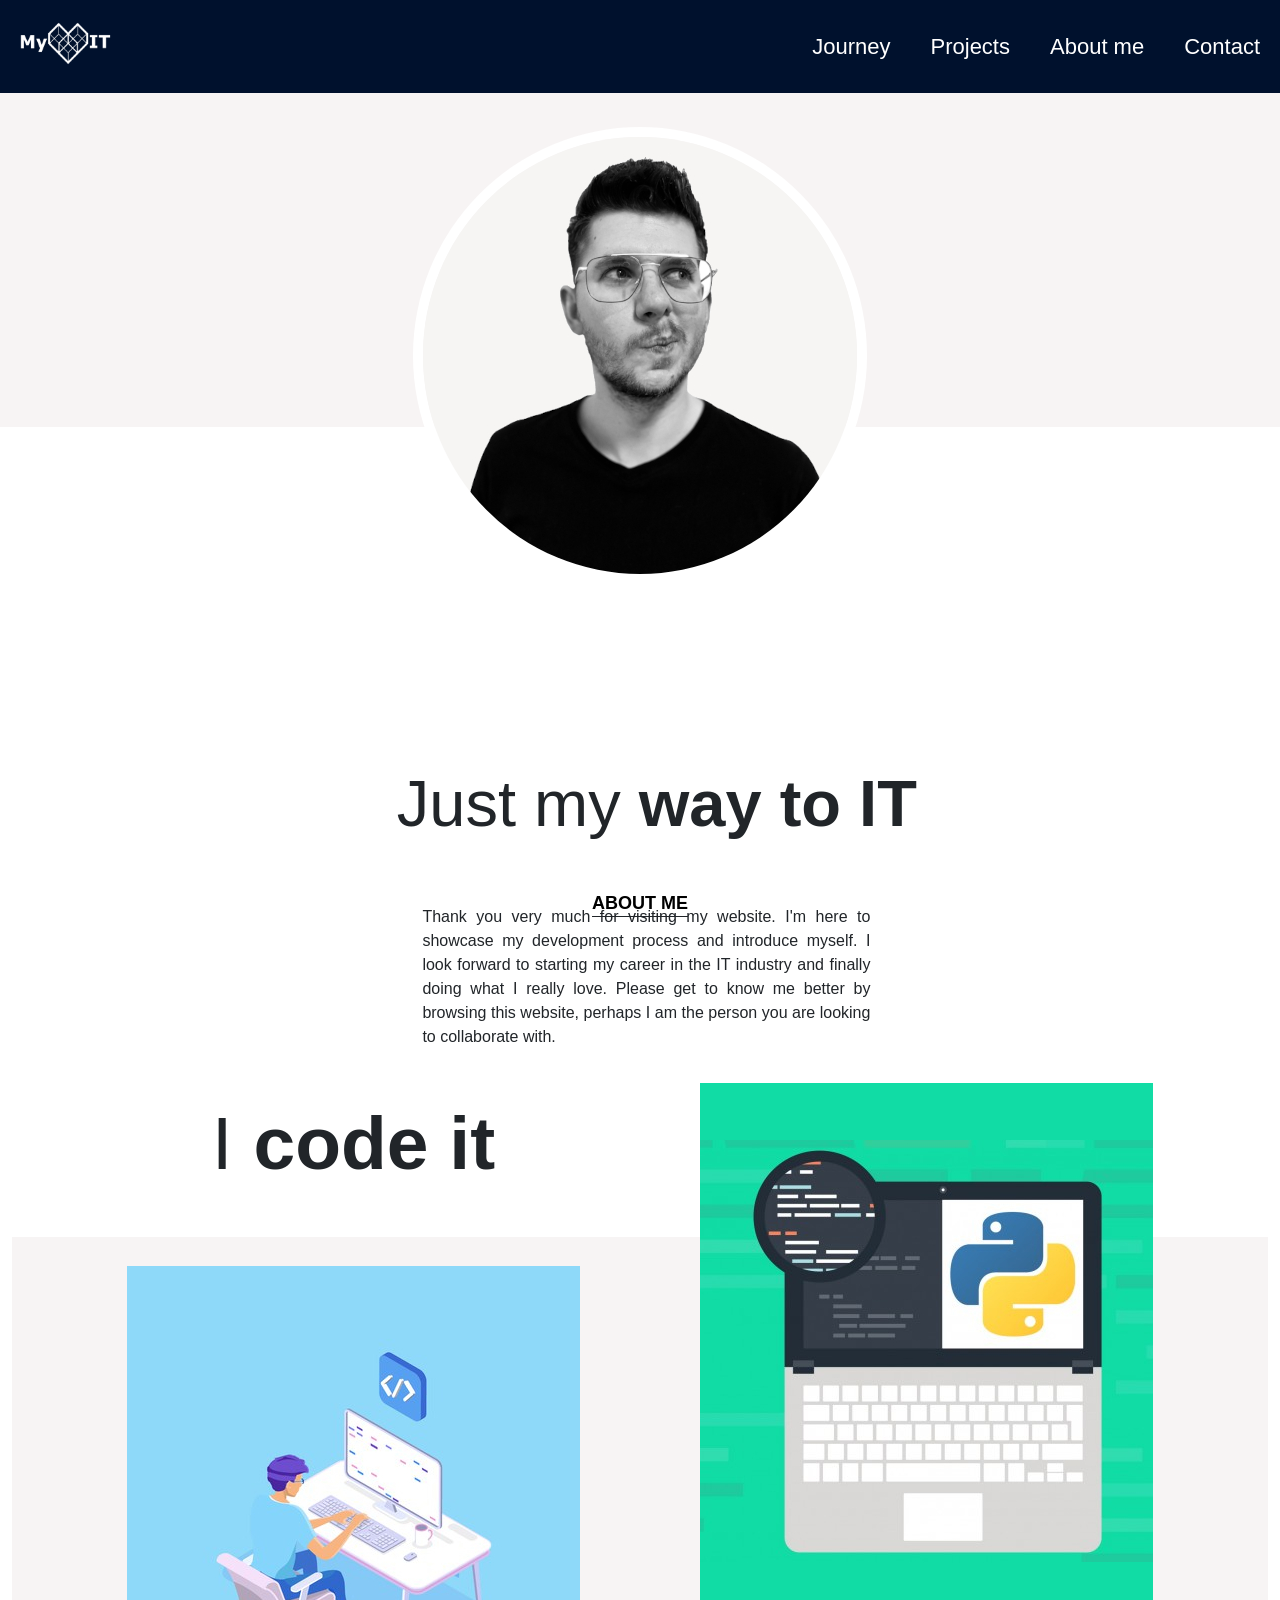
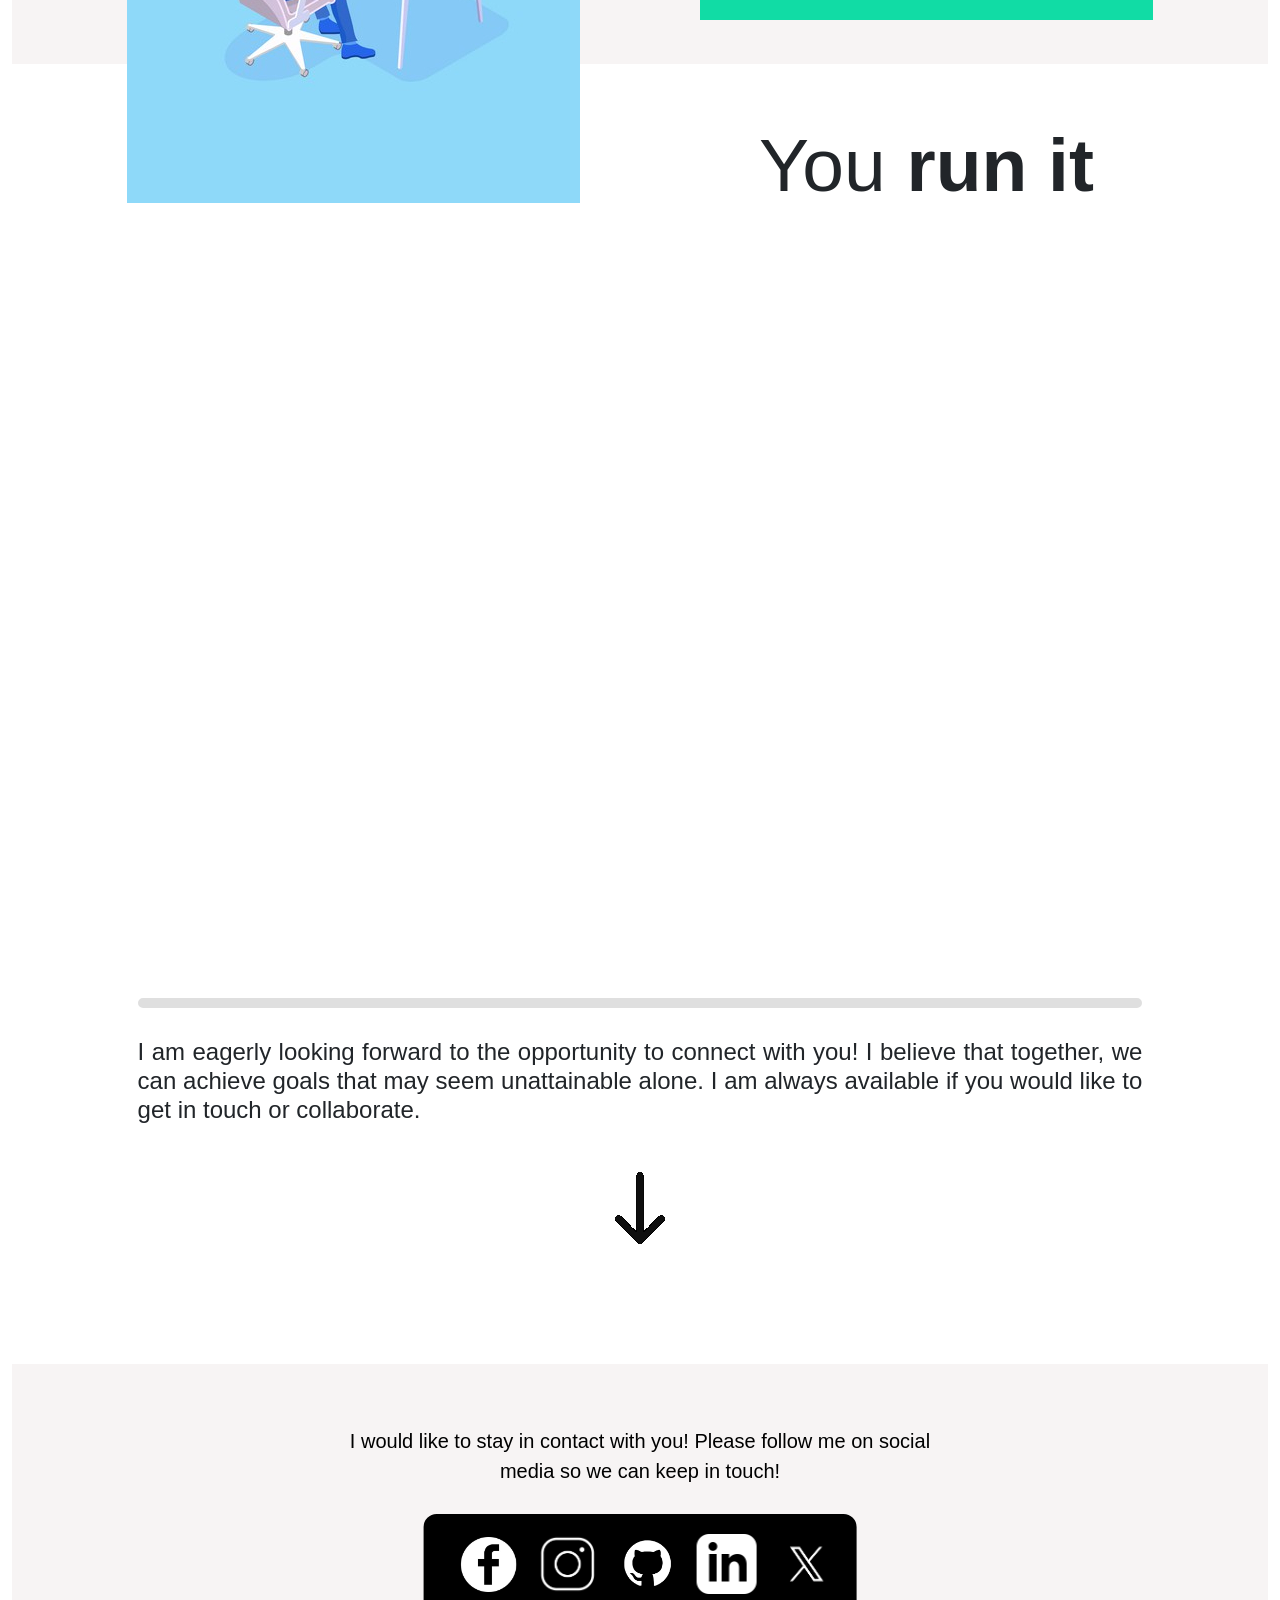
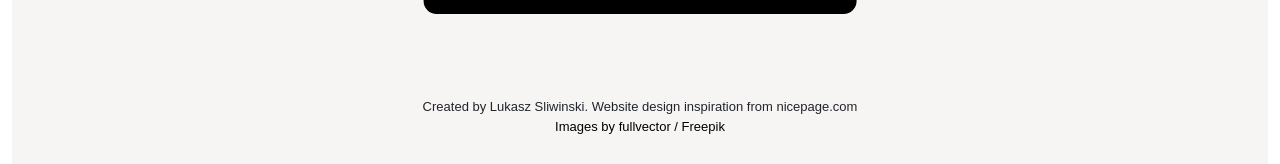
<file: index.html>
<!DOCTYPE html>

<!-- Thanks to: https://fullcircledesign.org, https://www.w3schools.com, https://nicepage.com -->

<html lang="en">
    <head>
        <meta name="viewport" content="initial-scale=1, width=device-width">
        <meta property="og:title" content="My way to IT">
        <meta property="og:description" content="My journey into IT world.">
        <meta property="og:image" content="mini.png">
        <link href="styles.css" rel="stylesheet" type="text/css">
        <link rel="icon" type="image/x-icon" href="/images/ico.jpg">
        <link href="https://cdn.jsdelivr.net/npm/bootstrap@5.2.3/dist/css/bootstrap.min.css" rel="stylesheet" integrity="sha384-rbsA2VBKQhggwzxH7pPCaAqO46MgnOM80zW1RWuH61DGLwZJEdK2Kadq2F9CUG65" crossorigin="anonymous">
        <script src="https://cdn.jsdelivr.net/npm/bootstrap@5.2.3/dist/js/bootstrap.bundle.min.js" integrity="sha384-kenU1KFdBIe4zVF0s0G1M5b4hcpxyD9F7jL+jjXkk+Q2h455rYXK/7HAuoJl+0I4" crossorigin="anonymous"></script>
        <title>My way to IT</title>
    </head>

    <body class="bg">

        <ul class="topnav">
            <li class="logo"><a href="/index.html"><img id="logo" src="/images/logo_new.png"></a></li>
            <li class="menu"><a href="/sites/contact.html">Contact</a></li>
            <li class="menu"><a href="/sites/about.html">About me</a></li>
            <li class="menu"><a href="/sites/projects.html">Projects</a></li>
            <li class="menu"><a href="/sites/journey.html">Journey</a></li>
        </ul>

        <div class="container">
            <div class="avatar">
                <img class="avatarImg" src="/images/me3.jpeg" alt="ME">
            </div>
            <div class="websiteName">
                <h1 class="websiteNameText">Just my <span class="websiteNameText2">way to IT</span></h1>
                <p class="shortInfoText">
                    Thank you very much for visiting my website. I'm here to showcase my development process and 
                    introduce myself. I look forward to starting my career in the IT industry and finally doing what I really love.
                    Please get to know me better by browsing this website, perhaps I am the person you are looking to collaborate with.
                </p>
            </div>
            <div class="shortInfoMore" id="fading">
                <p class="aboutText"><a class="aboutLink" href="/sites/about.html">ABOUT ME</a></p>
            </div>

            <div class="images">
                <div class="imageBlock">
                    <h1 class="imagesText">I <span class="websiteNameText2">code it</span></h1>
                    <img class="image" src="/images/picture1.jpg" alt="FIRST">
                </div>
                <div class="imageBlock">
                    <img class="image2" src="/images/picture2.jpg" alt="SECOND">
                    <h1 class="imagesText2">You <span class="websiteNameText2">run it</span></h1>
                </div>
            </div>

            <div class="techInfo">
                <div class="techInfoText appear2">
                    <h1 id="techInfoText">
                        Python<br>C<br>SQL<br>HTML<br>CSS<br>Git<br>GitHub<br>Linux
                    </h1>
                </div>
                <div class="techInfoText2 appear2">
                    <p id="techInfoText2">
                        Today, the entry threshold into the IT industry is much higher than it was just a few years ago. 
                        Aware of this, I've endeavored to develop my skills in various technologies to keep up with the latest standards. 
                        Of course, learning is an ongoing process, and honestly, I'm excited about the knowledge that awaits me just around the corner. 
                        I believe that my curiosity in seeking out new solutions will help me push the boundaries even further.
                    </p>

                    <figure class="techInfoFigure appear2">
                        <button class="techInfoButton"><a class="linkMore" href="/sites/projects.html">READ MORE</a></button>
                    </figure>
                </div>
            </div>

            <div class="portfolioDiv">
                <div class="portfolioIntro">
                    <hr class="line">
                    <h4>
                        I am eagerly looking forward to the opportunity to connect with you! I believe that together, 
                        we can achieve goals that may seem unattainable alone. I am always available if you would like to 
                        get in touch or collaborate.
                    </h4>
                    <span class="arrow"><img id="arrow" src="/images/arrow.png" alt="ARROW"></span>
                </div>
            </div>

            <div class="footer">
                <div class="footerText">
                    <p>I would like to stay in contact with you! Please follow me on social media so we
                        can keep in touch!
                    </p>
                </div>
                <div class="socials">
                    <a class="socialsA" target="_blank" href="https://www.facebook.com/lukas.art/">
                        <img class="socialsImg" src="/images/new_fb.png" alt="fb""></a>
                    <a class="socialsA" target="_blank" href="https://www.instagram.com/lukaart/">
                        <img class="socialsImg" src="/images/new_insta.png" alt="insta"></a>
                    <a class="socialsA" target="_blank" href="https://github.com/luxxall">
                        <img class="socialsImg" src="/images/new_git.png" alt="git"></a>
                    <a class="socialsA" target="_blank" href="http://www.linkedin.com/in/lukasz-sliwinski-734a1b215">
                        <img class="socialsImg" src="/images/new_in.png" alt="in"></a>
                    <a class="socialsA" class="x_link" href="https://twitter.com/lukaarte" target="_blank">
                        <img class="socialsImg" id="tele" src="/images/x.jpg" alt="img"></a>
                </div>
                <div class="last">
                    <p>
                        Created by Lukasz Sliwinski. Website design inspiration from nicepage.com<br>
                        <a class="lastLink" href="//www.freepik.com" target="_blank">Images by fullvector / Freepik</a>
                    </p>
                    
                </div>
            </div>

        </div>  

        <script src="/scripts.js"></script>

    </body>
</html>
</file>
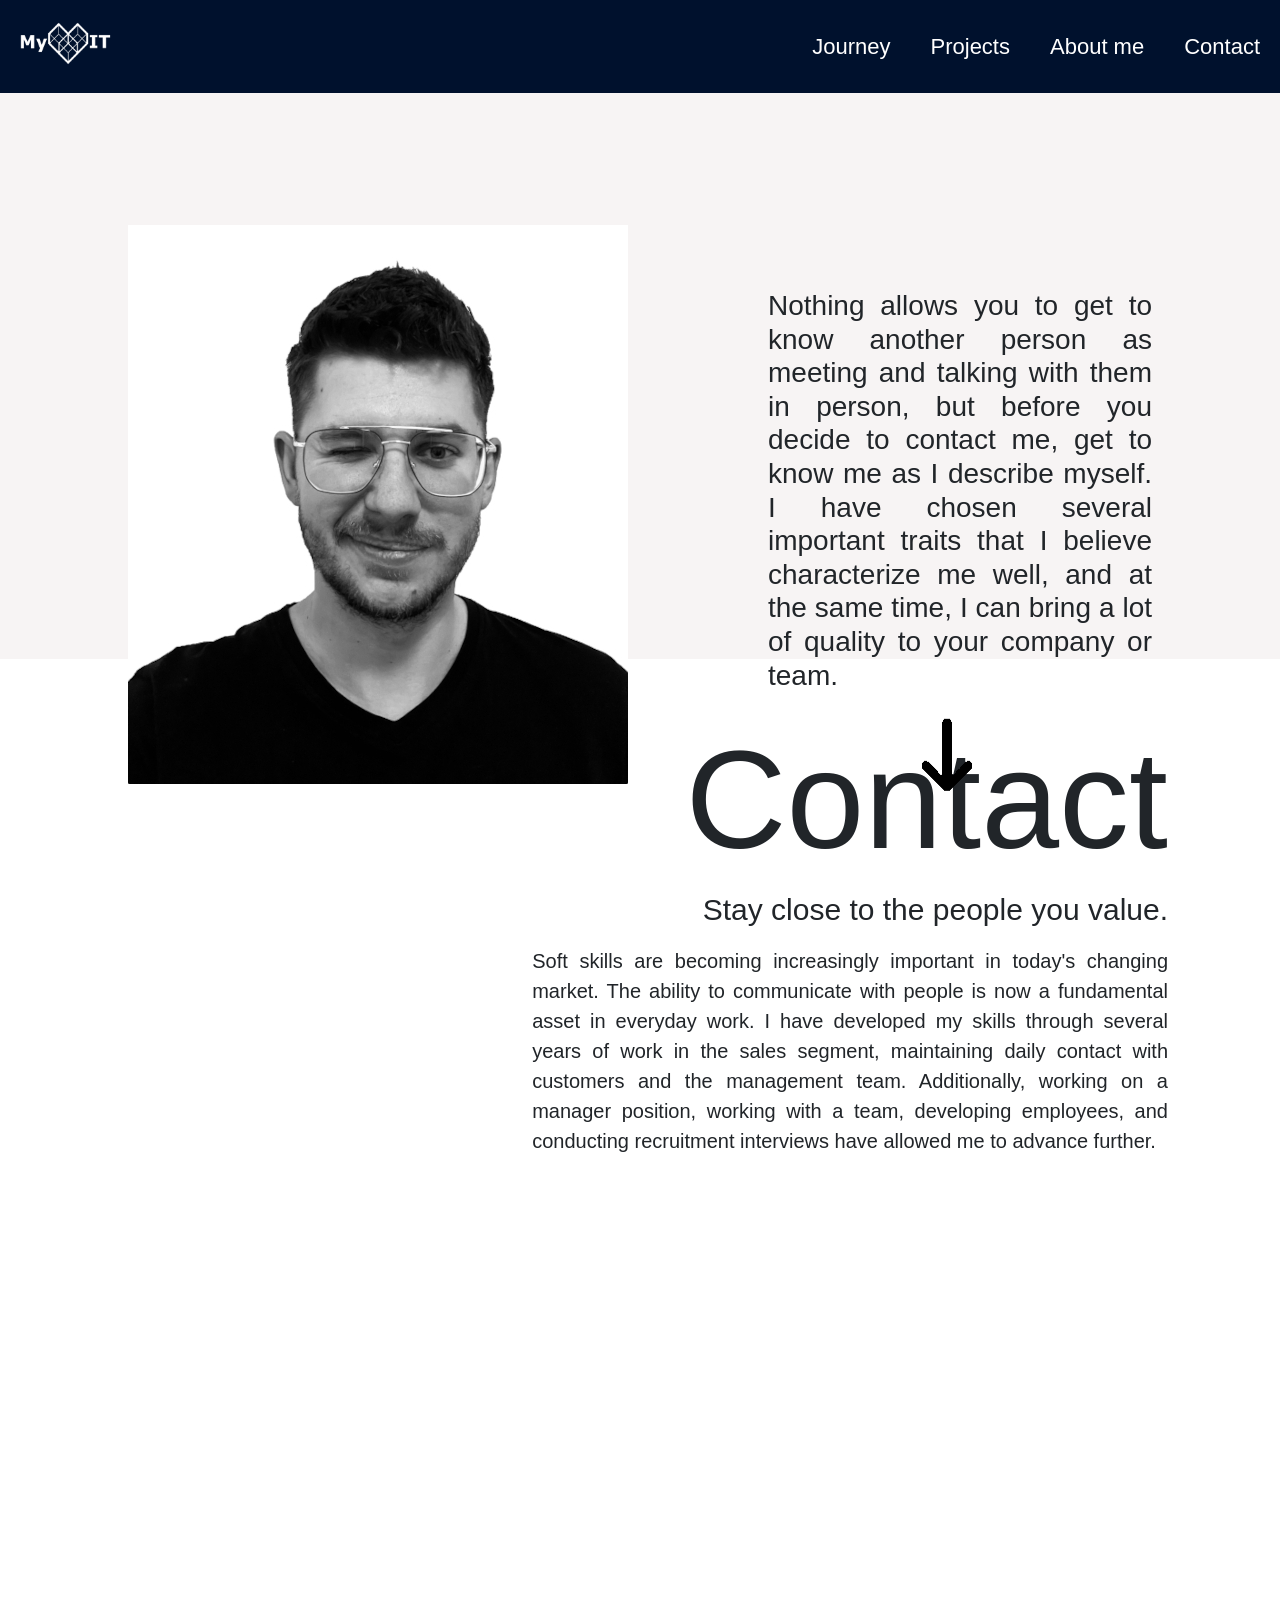
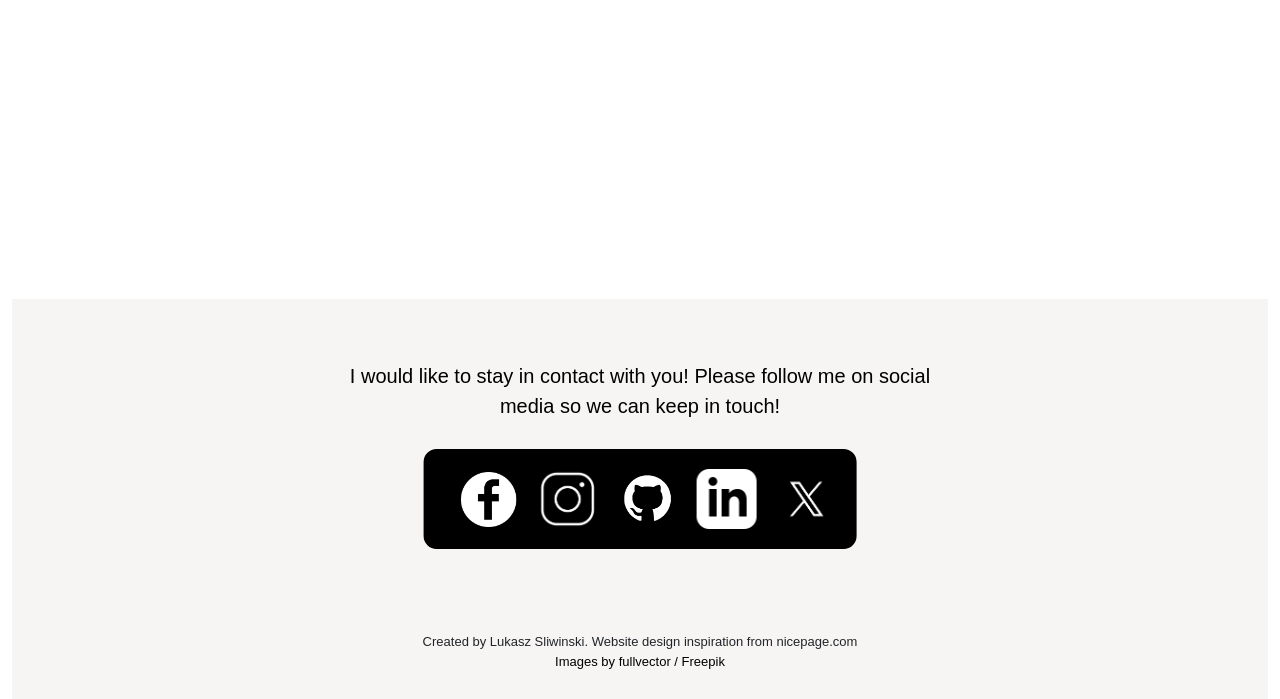
<file: sites/about.html>
<!DOCTYPE html>

<!-- Thanks to: https://fullcircledesign.org, https://www.w3schools.com, https://nicepage.com -->

<html lang="en">
    <head>
        <meta name="viewport" content="initial-scale=1, width=device-width">
        <meta property="og:title" content="My way to IT">
        <meta property="og:description" content="My journey into IT world.">
        <meta property="og:image" content="mini.png">
        <link href="/sites/css/about_css.css" rel="stylesheet" type="text/css">
        <link rel="icon" type="image/x-icon" href="/images/ico.jpg">
        <link href="https://cdn.jsdelivr.net/npm/bootstrap@5.2.3/dist/css/bootstrap.min.css" rel="stylesheet" integrity="sha384-rbsA2VBKQhggwzxH7pPCaAqO46MgnOM80zW1RWuH61DGLwZJEdK2Kadq2F9CUG65" crossorigin="anonymous">
        <script src="https://cdn.jsdelivr.net/npm/bootstrap@5.2.3/dist/js/bootstrap.bundle.min.js" integrity="sha384-kenU1KFdBIe4zVF0s0G1M5b4hcpxyD9F7jL+jjXkk+Q2h455rYXK/7HAuoJl+0I4" crossorigin="anonymous"></script>
        <title>My way to IT</title>
    </head>

    <body class="bg">

        <ul class="topnav">
            <li class="logo"><a href="/index.html"><img id="logo" src="/images/logo_new.png"></a></li>
            <li class="menu"><a href="/sites/contact.html">Contact</a></li>
            <li class="menu"><a href="/sites/about.html">About me</a></li>
            <li class="menu"><a href="/sites/projects.html">Projects</a></li>
            <li class="menu"><a href="/sites/journey.html">Journey</a></li>
        </ul>

<div class="container">
    <div class="contact">
        <div class="contactPic">
            <img id="img" src="/images/me4.jpeg" alt="IMG">
        </div>
        <div class="contactTxt" id="appear">
            <h3 class="text">
                Nothing allows you to get to know another person as meeting and talking with them in person, 
                but before you decide to contact me, get to know me as I describe myself. I have chosen several 
                important traits that I believe characterize me well, and at the same time, I can bring a lot of quality to your company or team.
            </h3>
            <span class="arrow"><img id="arrow" src="/images/arrow2.png" alt="ARROW"></span>
        </div>
    </div>

    <div class="main">
    <div class="infoTxt appear2">
        <div class="infoHead">
            <h1 class="infoH">
                Contact
            </h1>
            <h4 class="infoH2">
                Stay close to the people you value.
            </h4>
            <p class="infoP">
                Soft skills are becoming increasingly important in today's changing market. The ability to communicate with people is now 
                a fundamental asset in everyday work. I have developed my skills through several years of work in the sales segment, 
                maintaining daily contact with customers and the management team. Additionally, working on a manager position, 
                working with a team, developing employees, and conducting recruitment interviews have allowed me to advance further.
            </p>
        </div>
    </div>

    <div class="infoTxt2 appear2">
        <div class="infoHead2">
            <h1 class="infoH3">
                Team
            </h1>
            <h4 class="infoH4">
                Your most valuable asset.
            </h4>
            <p class="infoP2">
                Teamwork is an essential element when working on commercial projects or within larger enterprises. 
                Finding one's place in a team, recognizing opportunities and team risks significantly influences work effectiveness. 
                I am confident that while working on individual and team results, I have contributed to the development of people around me. 
                I enjoy seeing myself as a leader, with aspirations to be an inspiring leader. I have worked in circumstances where we 
                collectively fought to achieve set goals, and I have led the sales team as a sales manager.
            </p>
        </div>
    </div>

    <div class="infoTxt3 appear2">
        <div class="infoHead3">
            <h1 class="infoH5">
                Skills
            </h1>
            <h4 class="infoH6">
                Do important things.
            </h4>
            <p class="infoP3">
                Hard skills, undoubtedly, form the foundation of a programmer's work. The entry barrier is currently 
                quite high for a novice junior, which is why I strive to engage with as many technologies as possible 
                during my learning process to become proficient. I have chosen Python as my primary language because I 
                appreciate its simple solutions that can be applied to more complex problems. Although I have worked 
                with C/C++ during courses, I found Python more appealing due to its lower complexity level and need for 
                control. Additionally, Git, GitHub, SQL, HTML/CSS/JS, basic networking, computer science fundamentals, 
                hardware/software knowledge - all are essential in IT work, and I have approached each of these topics with dedication.
            </p>
        </div>
    </div>

    <div class="infoTxt4 appear2">
        <div class="infoHead4">
            <h1 class="infoH7">
                Development
            </h1>
            <h4 class="infoH8">
                Streight step forward.
            </h4>
            <p class="infoP4">
                Over the past few years of my life, I have dedicated myself primarily to personal development. 
                I must admit that learning new topics and delving into familiar ones has become my way of life. 
                I love discovering new solutions, acquiring new knowledge, and applying it all in practice. 
                One example is this website and my desire to switch industries to one that has interested me for a long time - IT. Additionally, 
                I indulge in books and audiobooks about historical figures, developing new skills, historical films, commentary, and informative content. 
                Moreover, I listen to podcasts featuring conversations with interesting people, finance, geopolitics, politics, and science. 
                I devote practically all my free time to these activities because knowledge is simply the key to power.
            </p>
        </div>
    </div>

    <div class="infoTxt5 appear2">
        <div class="infoHead5">
            <h1 class="infoH9">
                Experience
            </h1>
            <h4 class="infoH10">
                What sets you apart.
            </h4>
            <p class="infoP5">
                My previous experience has been primarily focused on customer-oriented work, emphasizing both individual and team performance. 
                Additionally, I have managed a team of 15 individuals, developing employees based on their performance and aptitude. This includes 
                conducting recruitment interviews, knowledge of labor law, electronic and paper document administration, project management, and implementation. 
                I have experience in task allocation and monitoring using JIRA. I have also worked with SAP ERP and CRM systems, 
                dealing with reports, deliveries, orders, stock management, and inventory. Furthermore, I have been involved in inventory creation, 
                execution, and reconciliation.
            </p>
        </div>
        </div>
        </div>
        <div class="footer">
            <div class="footerText">
                <p>I would like to stay in contact with you! Please follow me on social media so we
                    can keep in touch!
                </p>
            </div>
            <div class="socials">
                <a class="socialsA" target="_blank" href="https://www.facebook.com/lukas.art/">
                    <img class="socialsImg" src="/images/new_fb.png" alt="fb""></a>
                <a class="socialsA" target="_blank" href="https://www.instagram.com/lukaart/">
                    <img class="socialsImg" src="/images/new_insta.png" alt="insta"></a>
                <a class="socialsA" target="_blank" href="https://github.com/luxxall">
                    <img class="socialsImg" src="/images/new_git.png" alt="git"></a>
                <a class="socialsA" target="_blank" href="http://www.linkedin.com/in/lukasz-sliwinski-734a1b215">
                    <img class="socialsImg" src="/images/new_in.png" alt="in"></a>
                <a class="socialsA" class="x_link" href="https://twitter.com/lukaarte" target="_blank">
                    <img class="socialsImg" id="tele" src="/images/x.jpg" alt="img"></a>
            </div>
            <div class="last">
                <p>
                    Created by Lukasz Sliwinski. Website design inspiration from nicepage.com<br>
                    <a class="lastLink" href="//www.freepik.com" target="_blank">Images by fullvector / Freepik</a>
                </p>
                
            </div>
        </div> 
    </div>
</div>  
<script src="../scripts.js"></script>

    </body>
</html>
</file>
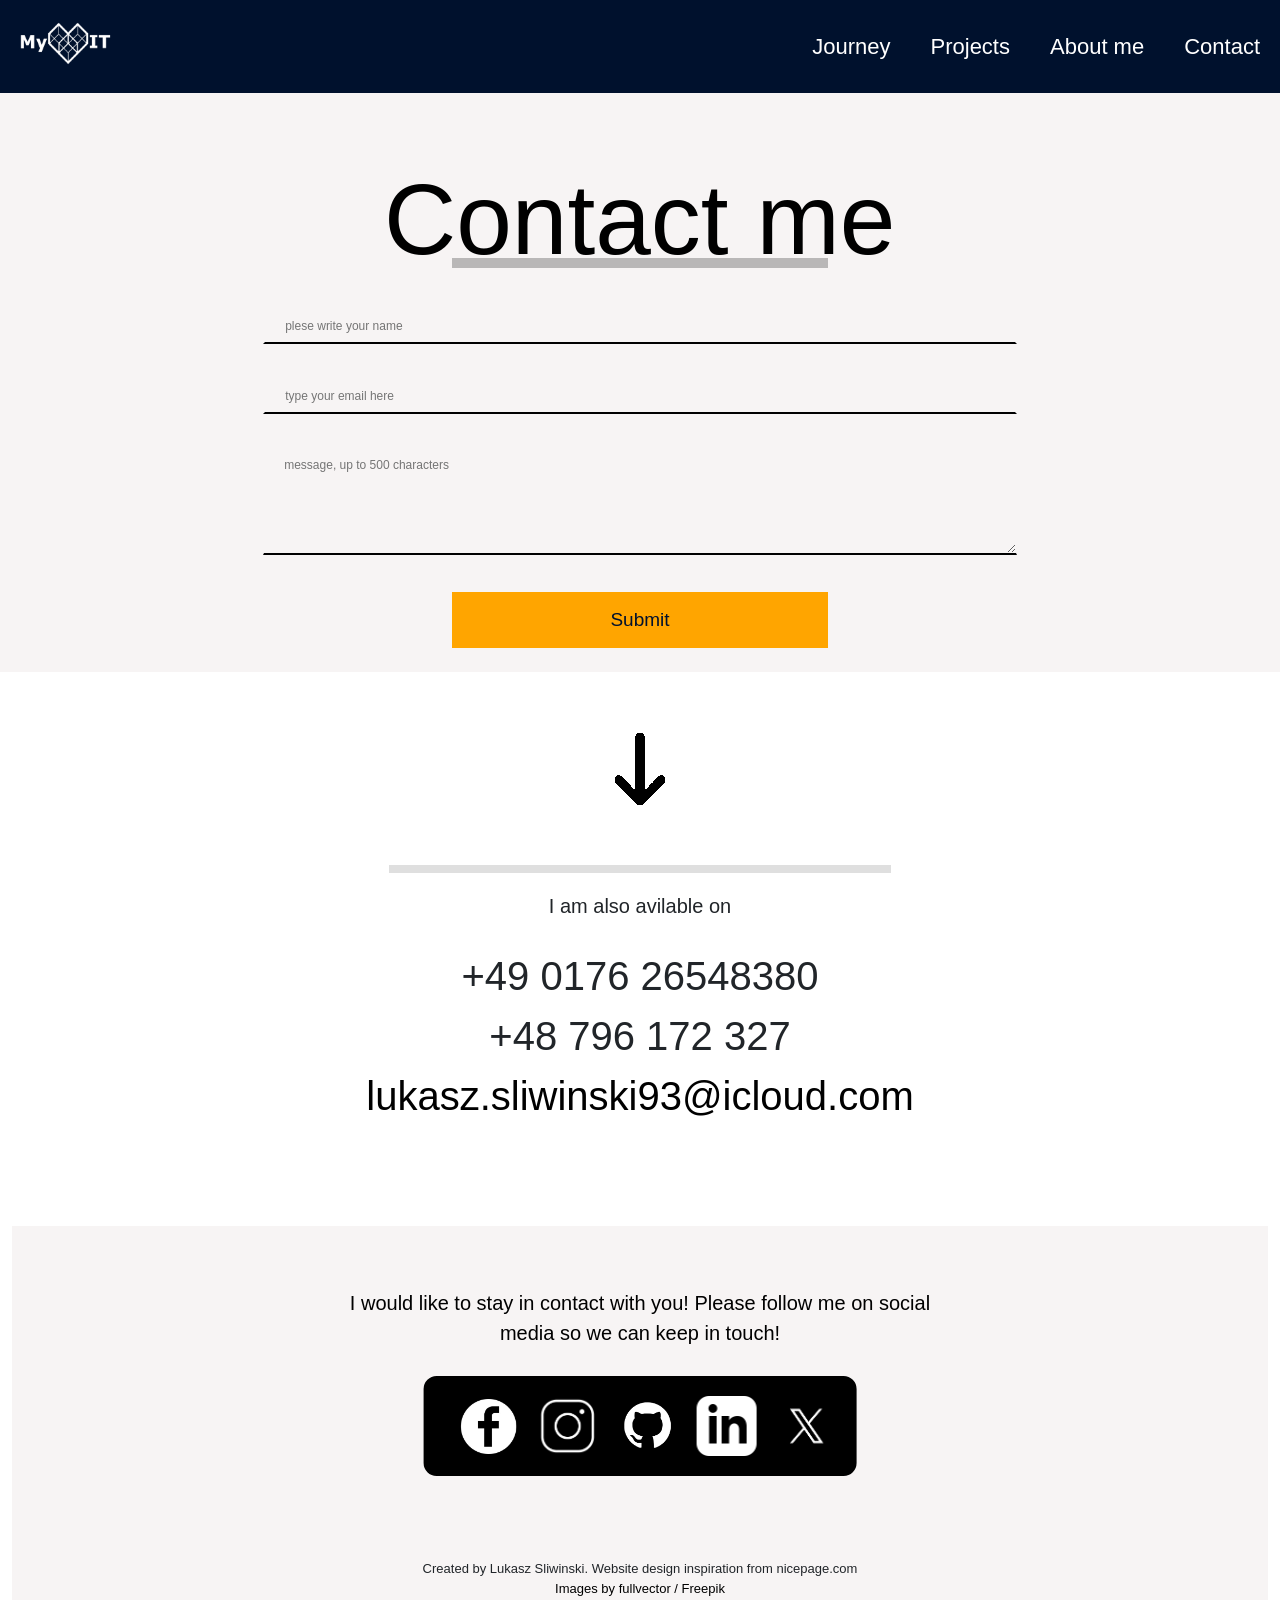
<file: sites/contact.html>
<!DOCTYPE html>

<!-- Thanks to: https://fullcircledesign.org, https://www.w3schools.com, https://nicepage.com -->

<html lang="en">
    <head>
        <meta name="viewport" content="initial-scale=1, width=device-width">
        <meta property="og:title" content="My way to IT">
        <meta property="og:description" content="My journey into IT world.">
        <meta property="og:image" content="mini.png">
        <link href="/sites/css/contact_css.css" rel="stylesheet" type="text/css">
        <link rel="icon" type="image/x-icon" href="/images/ico.jpg">
        <link href="https://cdn.jsdelivr.net/npm/bootstrap@5.2.3/dist/css/bootstrap.min.css" rel="stylesheet" integrity="sha384-rbsA2VBKQhggwzxH7pPCaAqO46MgnOM80zW1RWuH61DGLwZJEdK2Kadq2F9CUG65" crossorigin="anonymous">
        <script src="https://cdn.jsdelivr.net/npm/bootstrap@5.2.3/dist/js/bootstrap.bundle.min.js" integrity="sha384-kenU1KFdBIe4zVF0s0G1M5b4hcpxyD9F7jL+jjXkk+Q2h455rYXK/7HAuoJl+0I4" crossorigin="anonymous"></script>
        <title>My way to IT</title>
    </head>

    <body class="bg">

        <ul class="topnav">
            <li class="logo"><a href="/index.html"><img id="logo" src="/images/logo_new.png"></a></li>
            <li class="menu"><a href="/sites/contact.html">Contact</a></li>
            <li class="menu"><a href="/sites/about.html">About me</a></li>
            <li class="menu"><a href="/sites/projects.html">Projects</a></li>
            <li class="menu"><a href="/sites/journey.html">Journey</a></li>
        </ul>

<div class="container">    

    <div class="contact2">
        <p class="contact_line1">Contact me</p><hr class="line">
                
        <form class="contact_form" action="https://formsubmit.co/lukasz.sliwinski93@icloud.com" method="POST">
            <!-- Honeypot -->
            <input type="text" name="_honey" style="display: none;">
            <!-- Disable Captcha -->
            <input type="hidden" name="_captcha" value="false">
            <!-- Succes redirection -->
            <input type="hidden" name="_next" value="https://justmywaytoit.web.app/sites/success.html">
    
            <!-- Contact form -->
            <label class="label" for="">&nbsp;</label>
                <input class="name" name="Name" type="text" placeholder="plese write your name" required>
            <laber class="label" for="">&nbsp;</laber> <br>
                <input class="email" name="Email" type="email" placeholder="type your email here" required>
            <label class="label" for="">&nbsp;</label>
                <textarea class="message"  name="Message" maxlength="500" cols="30" rows="5" placeholder="message, up to 500 characters" required></textarea>
            <button type="submit">Submit</button>
        </form>
    </div>
    
    <div class="links appear2">
        <div>
            <span class="arrow2"><img id="arrow2" src="/images/arrow2.png" alt="ARROW"></span>
            <hr class="line2">
            <h4 class="linksHead">
                I am also avilable on
            </h4>
        </div>
        <div class="firstBlock">
            <span class="info"> +49 0176 26548380</span><br>
            <span class="info"> +48 796 172 327</span><br>
            <span class="info"> <a class="infoMail" href=mailto:lukasz.sliwinski93@icloud.com>
            lukasz.sliwinski93@icloud.com</a></span><br>
        </div>
    </div>
    
    <div class="footer">
        <div class="footerText">
            <p>I would like to stay in contact with you! Please follow me on social media so we
                can keep in touch!
            </p>
        </div>
        <div class="socials">
            <a class="socialsA" target="_blank" href="https://www.facebook.com/lukas.art/">
                <img class="socialsImg" src="/images/new_fb.png" alt="fb""></a>
            <a class="socialsA" target="_blank" href="https://www.instagram.com/lukaart/">
                <img class="socialsImg" src="/images/new_insta.png" alt="insta"></a>
            <a class="socialsA" target="_blank" href="https://github.com/luxxall">
                <img class="socialsImg" src="/images/new_git.png" alt="git"></a>
            <a class="socialsA" target="_blank" href="http://www.linkedin.com/in/lukasz-sliwinski-734a1b215">
                <img class="socialsImg" src="/images/new_in.png" alt="in"></a>
            <a class="socialsA" class="x_link" href="https://twitter.com/lukaarte" target="_blank">
                <img class="socialsImg" id="tele" src="/images/x.jpg" alt="img"></a>
        </div>
        <div class="last">
            <p>
                Created by Lukasz Sliwinski. Website design inspiration from nicepage.com<br>
                <a class="lastLink" href="//www.freepik.com" target="_blank">Images by fullvector / Freepik</a>
            </p>
            
        </div>
    </div> 

    <script src="../scripts.js"></script>

    </body>
</html>
</file>
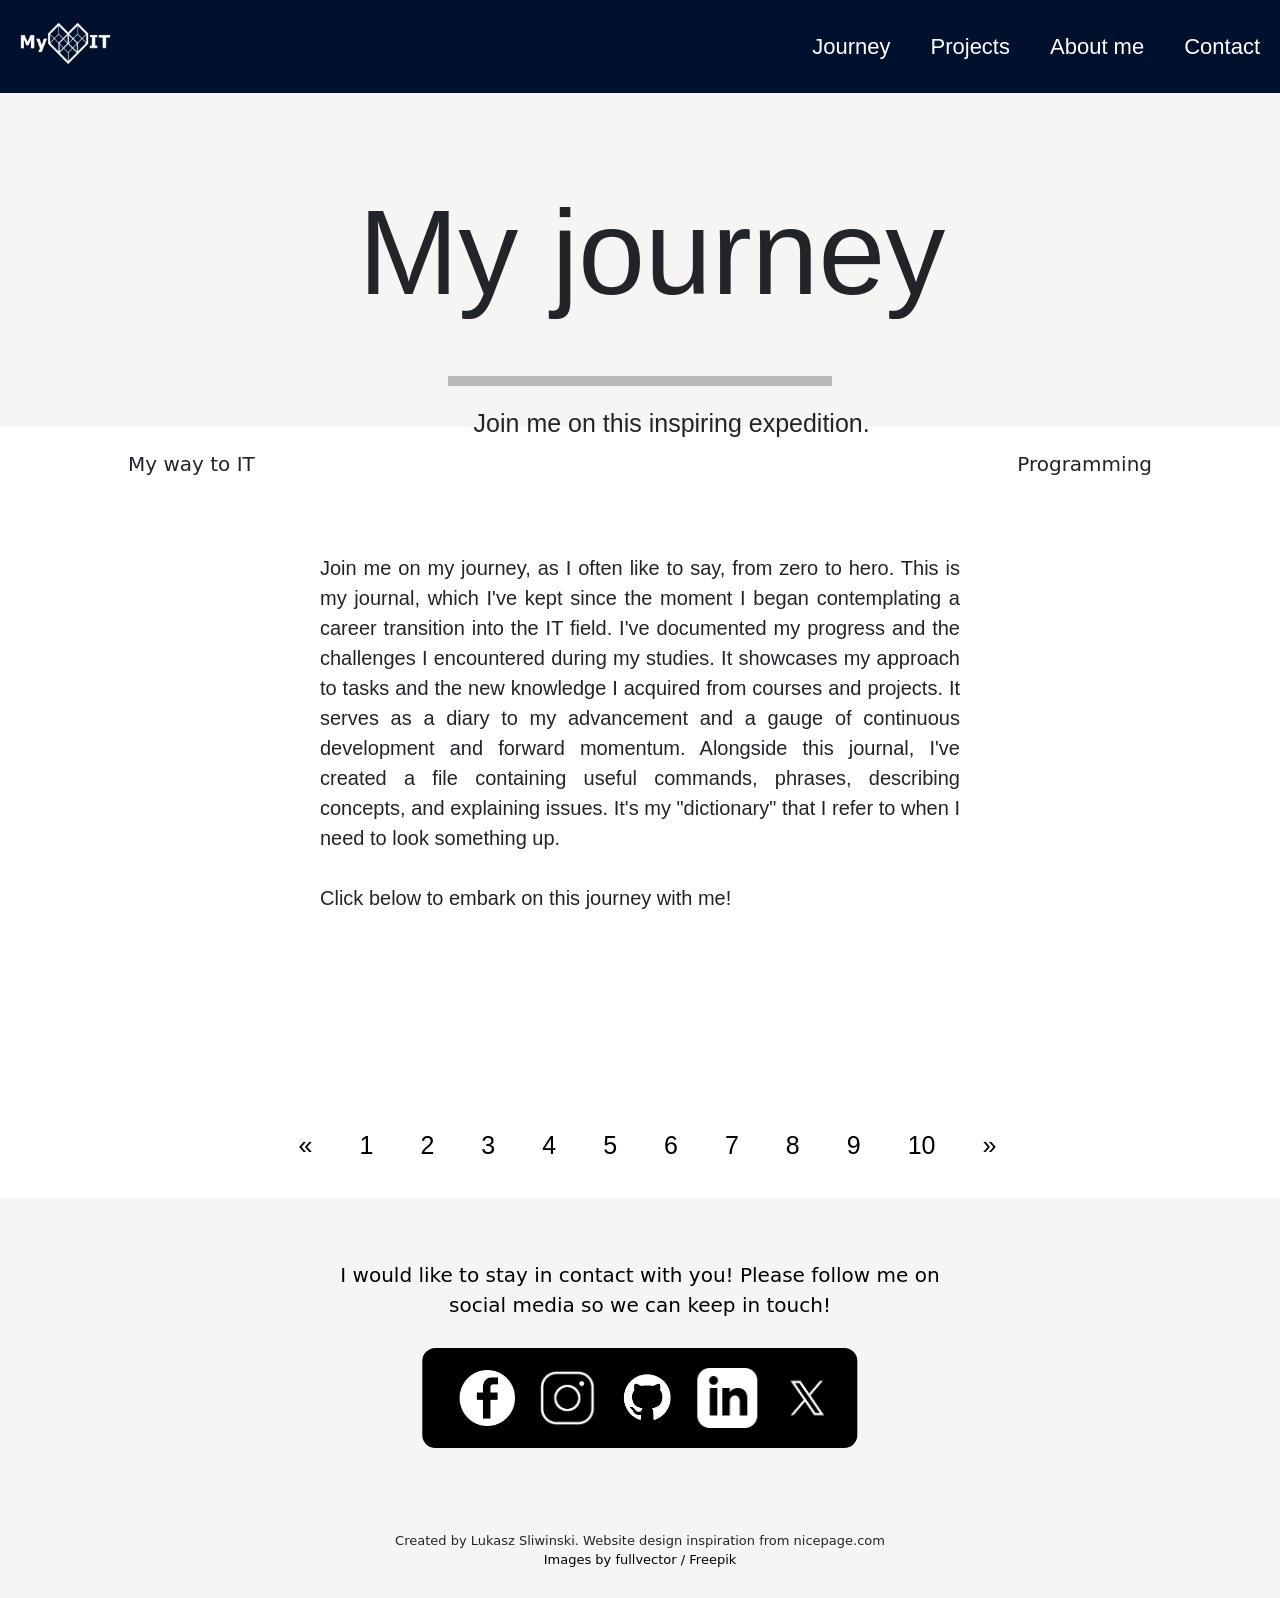
<file: sites/journey.html>
<!DOCTYPE html>

<!-- Thanks to: https://fullcircledesign.org, https://www.w3schools.com, https://nicepage.com -->

<html lang="en">
    <head>
        <meta name="viewport" content="initial-scale=1, width=device-width">
        <meta property="og:title" content="My way to IT">
        <meta property="og:description" content="My journey into IT world.">
        <meta property="og:image" content="mini.png">
        <link href="/sites/css/journey_css.css" rel="stylesheet" type="text/css">
        <link rel="icon" type="image/x-icon" href="/images/ico.jpg">
        <link href="https://cdn.jsdelivr.net/npm/bootstrap@5.2.3/dist/css/bootstrap.min.css" rel="stylesheet" integrity="sha384-rbsA2VBKQhggwzxH7pPCaAqO46MgnOM80zW1RWuH61DGLwZJEdK2Kadq2F9CUG65" crossorigin="anonymous">
        <script src="https://cdn.jsdelivr.net/npm/bootstrap@5.2.3/dist/js/bootstrap.bundle.min.js" integrity="sha384-kenU1KFdBIe4zVF0s0G1M5b4hcpxyD9F7jL+jjXkk+Q2h455rYXK/7HAuoJl+0I4" crossorigin="anonymous"></script>
        <title>My way to IT</title>
    </head>

    <body class="bg">

        <ul class="topnav">
            <li class="logo"><a href="/index.html"><img id="logo" src="/images/logo_new.png"></a></li>
            <li class="menu"><a href="/sites/contact.html">Contact</a></li>
            <li class="menu"><a href="/sites/about.html">About me</a></li>
            <li class="menu"><a href="/sites/projects.html">Projects</a></li>
            <li class="menu"><a href="/sites/journey.html">Journey</a></li>
        </ul>

        <div class="container">
            <div class="header">
                <h1 class="headerText"> My journey </h1>
                <hr class="line">
                <p class="headerText2">Join me on this inspiring expedition.</p>
            </div>
        </div>

        <h4 class="top" id="fading">
            <span class="topLeft">My way to IT</span> <span class="topRight">Programming</span><br>
        </h4>

        <div class="intro">
            <div class="introHead">
                <p class="introHeadText">
                    Join me on my journey, as I often like to say, from zero to hero. This is my journal, which I've kept 
                    since the moment I began contemplating a career transition into the IT field. I've documented my progress 
                    and the challenges I encountered during my studies. It showcases my approach to tasks and the new knowledge 
                    I acquired from courses and projects. It serves as a diary to my advancement and a gauge of continuous 
                    development and forward momentum. Alongside this journal, I've created a file containing useful commands, 
                    phrases, describing concepts, and explaining issues. It's my "dictionary" that I refer to when I need to look 
                    something up. <br><br>Click below to embark on this journey with me!
                </p>
            </div>

            <button class="introButton appear2"><a class="introA" href="/sites/blog/blog1.html">JOIN MY JOURNEY</a></button>
        </div>

        <div class="container2">
            <div class="pagination">
                <a href="#">&laquo;</a>
                <a href="/sites/blog/blog1.html">1</a>
                <a href="/sites/blog/blog2.html">2</a>
                <a href="/sites/blog/blog3.html">3</a>
                <a href="/sites/blog/blog4.html">4</a>
                <a href="/sites/blog/blog5.html">5</a>
                <a href="/sites/blog/blog6.html">6</a>
                <a href="/sites/blog/blog7.html">7</a>
                <a href="/sites/blog/blog8.html">8</a>
                <a href="/sites/blog/blog9.html">9</a>
                <a href="/sites/blog/blog10.html">10</a>
                <a href="/sites/blog/blog1.html">&raquo;</a>
            </div>
        </div>

            <div class="footer">
                <div class="footerText">
                    <p>I would like to stay in contact with you! Please follow me on social media so we
                        can keep in touch!
                    </p>
                </div>
                <div class="socials">
                    <a class="socialsA" target="_blank" href="https://www.facebook.com/lukas.art/">
                        <img class="socialsImg" src="/images/new_fb.png" alt="fb""></a>
                    <a class="socialsA" target="_blank" href="https://www.instagram.com/lukaart/">
                        <img class="socialsImg" src="/images/new_insta.png" alt="insta"></a>
                    <a class="socialsA" target="_blank" href="https://github.com/luxxall">
                        <img class="socialsImg" src="/images/new_git.png" alt="git"></a>
                    <a class="socialsA" target="_blank" href="http://www.linkedin.com/in/lukasz-sliwinski-734a1b215">
                        <img class="socialsImg" src="/images/new_in.png" alt="in"></a>
                    <a class="socialsA" class="x_link" href="https://twitter.com/lukaarte" target="_blank">
                        <img class="socialsImg" id="tele" src="/images/x.jpg" alt="img"></a>
                </div>
                <div class="last">
                    <p>
                        Created by Lukasz Sliwinski. Website design inspiration from nicepage.com<br>
                        <a class="lastLink" href="//www.freepik.com" target="_blank">Images by fullvector / Freepik</a>
                    </p>
                </div>
            </div>

        </div>

        <script src="../scripts.js"></script>
    </body>
</html>
</file>
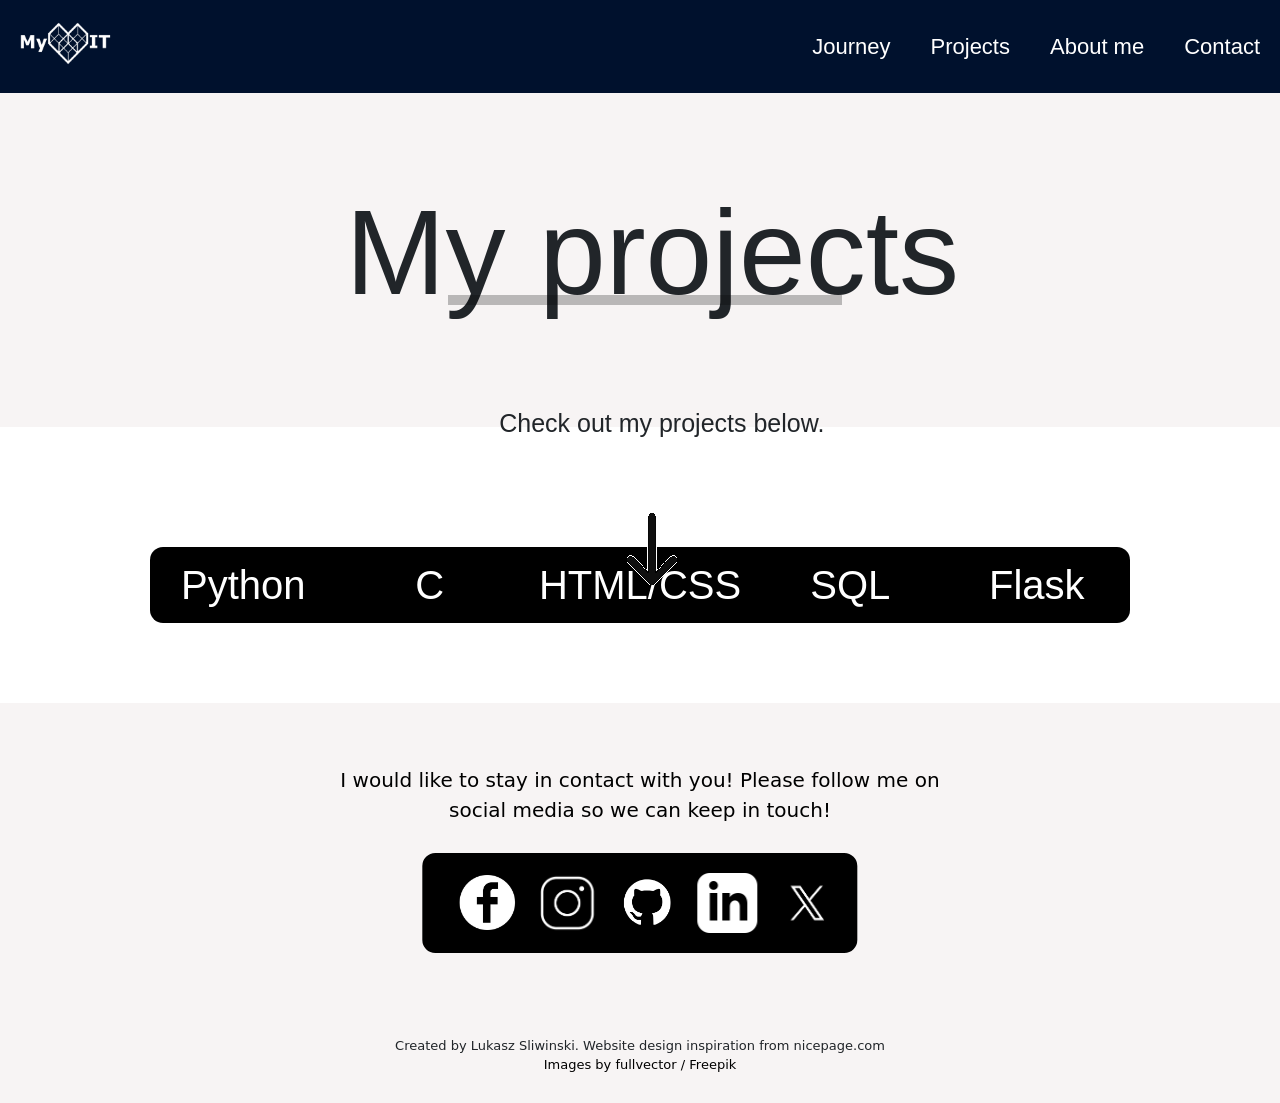
<file: sites/projects.html>
<!DOCTYPE html>

<!-- Thanks to: https://fullcircledesign.org, https://www.w3schools.com, https://nicepage.com -->

<html lang="en">
    <head>
        <link rel="stylesheet" href="https://cdn.jsdelivr.net/npm/bootstrap@4.3.1/dist/css/bootstrap.min.css" integrity="sha384-ggOyR0iXCbMQv3Xipma34MD+dH/1fQ784/j6cY/iJTQUOhcWr7x9JvoRxT2MZw1T" crossorigin="anonymous">
        <meta name="viewport" content="initial-scale=1, width=device-width">
        <meta property="og:title" content="My way to IT">
        <meta property="og:description" content="My journey into IT world.">
        <meta property="og:image" content="mini.png">
        <link href="/sites/css/projects_css.css" rel="stylesheet" type="text/css">
        <link rel="icon" type="image/x-icon" href="/images/ico.jpg">
        <link href="https://cdn.jsdelivr.net/npm/bootstrap@5.2.3/dist/css/bootstrap.min.css" rel="stylesheet" integrity="sha384-rbsA2VBKQhggwzxH7pPCaAqO46MgnOM80zW1RWuH61DGLwZJEdK2Kadq2F9CUG65" crossorigin="anonymous">
        <script src="https://cdn.jsdelivr.net/npm/bootstrap@5.2.3/dist/js/bootstrap.bundle.min.js" integrity="sha384-kenU1KFdBIe4zVF0s0G1M5b4hcpxyD9F7jL+jjXkk+Q2h455rYXK/7HAuoJl+0I4" crossorigin="anonymous"></script>
        <title>My way to IT</title>
    </head>

    <body class="bg">

        <ul class="topnav">
            <li class="logo"><a href="/index.html"><img id="logo" src="/images/logo_new.png"></a></li>
            <li class="menu"><a href="/sites/contact.html">Contact</a></li>
            <li class="menu"><a href="/sites/about.html">About me</a></li>
            <li class="menu"><a href="/sites/projects.html">Projects</a></li>
            <li class="menu"><a href="/sites/journey.html">Journey</a></li>
        </ul>

        <div class="container">
            <div class="header"">
                <h1 class="headerTxt">My projects</h1><hr class="line">
                <p class="headerTxt2">Check out my projects below.</p>
                <img class="arrow" src="/images/arrow.png" alt="ARROW">
            </div>
        </div>
        
        <ul class="nav nav-pills nav-justified">
            <li class="nav-item">
              <a class="nav-link" id="pills-python-tab" data-toggle="pill" href="#pills-python" role="tab" aria-controls="pills-python" aria-selected="true"><span class="name">Python</span></a>
            </li>
            <li class="nav-item">
              <a class="nav-link" id="pills-c-tab" data-toggle="pill" href="#pills-c" role="tab" aria-controls="pills-c" aria-selected="false"><span class="name">C</span></a>
            </li>
            <li class="nav-item">
              <a class="nav-link" id="pills-htmlcss-tab" data-toggle="pill" href="#pills-htmlcss" role="tab" aria-controls="pills-htmlcss" aria-selected="false"><span class="name">HTML/CSS</span></a>
            </li>
            <li class="nav-item">
              <a class="nav-link" id="pills-sql-tab" data-toggle="pill" href="#pills-sql" role="tab" aria-controls="pills-sql" aria-selected="false"><span class="name">SQL</span></a>
            <li class="nav-item">
                <a class="nav-link" id="pills-flask-tab" data-toggle="pill" href="#pills-flask" role="tab" aria-controls="pills-flask" aria-selected="false"><span class="name">Flask</span></a>
            </li>
          </ul>
          <div class="tab-content" id="pills-tabContent">
            <div class="tab-pane fade" id="pills-python" role="tabpanel" aria-labelledby="pills-python-tab">
              <ul class="list">
                <li class="list2">
                    <h2>Colour inversion</h2>
                    <p class="listTxt appear2">
                      This code i had to write to simply invert colours of images I had to use on my website.
                      I could use Photoshop, Gimp or any website app to do so, but I decided to do it myself to make it
                      as simple as it could be.
                    </p>
                    <figure class="listFigure appear2">
                      <button class="listButton"><a class="linkMore" href="https://github.com/luxxall/Projects/blob/main/Python/invert.py" target="_blank">CHECK CODE</a></button>
                    </figure>
                </li>
                <li class="list2">
                    <h2 class="appear2">Readability</h2>
                    <p class="listTxt appear2">
                      A program that first asks the user to type in some text, and then outputs the grade level for the text, according to the Coleman-Liau formula.
                    </p>
                    <figure class="listFigure appear2">
                      <button class="listButton"><a class="linkMore" href="https://github.com/luxxall/Projects/blob/main/Python/readability.py" target="_blank">CHECK CODE</a></button>
                  </figure>
                </li>
                <li class="list2">
                    <h2 class="appear2">Cash</h2>
                    <p class="listTxt appear2">
                      This is a program that asks the user how much change is owed and then spits out the minimum number of coins with which said change can be made. 
                    </p>
                    <figure class="listFigure appear2">
                      <button class="listButton"><a class="linkMore" href="https://github.com/luxxall/Projects/blob/main/Python/cash.py" target="_blank">CHECK CODE</a></button>
                    </figure>
                </li>
                <li class="list2">
                    <h2 class="appear2">DNA</h2>
                    <p class="listTxt appear2">
                      That's a  program that will take a sequence of DNA and a CSV file containing STR counts for a list of individuals and then output to whom the DNA (most likely) belongs.
                      It was written as a part of CS50 course.
                    </p>
                    <figure class="listFigure appear2">
                      <button class="listButton"><a class="linkMore" href="https://github.com/luxxall/Projects/tree/main/Python/DNA" target="_blank">CHECK CODE</a></button>
                  </figure>
                </li>
              </ul>
            </div>
            <div class="tab-pane fade" id="pills-c" role="tabpanel" aria-labelledby="pills-c-tab">
              <ul class="list">
                <li class="list2">
                  <h2>Text game</h2>
                  <p class="listTxt appear2">
                    First game I tryed to code with C++. This is just a simple adventure text game, not even finished because during development
                    I started CS50 course.
                  </p>
                  <figure class="listFigure appear2">
                    <button class="listButton"><a class="linkMore" href="https://github.com/luxxall/Projects/blob/main/C%2B%2B/text_game.cpp" target="_blank">CHECK CODE</a></button>
                  </figure>
              </li>
              <li class="list2">
                <h2>Substitution</h2>
                <p class="listTxt appear2">
                  User enters a key which is a 26 characters and then a text to cipher. Program substitutes letters from key to text and outputs 
                  ciphered text.
                </p>
                <figure class="listFigure appear2">
                  <button class="listButton"><a class="linkMore" href="https://github.com/luxxall/Projects/blob/main/C/substitution.c" target="_blank">CHECK CODE</a></button>
                </figure>
            </li>
            <li class="list2">
              <h2>Volume</h2>
              <p class="listTxt appear2">
                Program reads a .wav file and increases its volume. After that outputs new file.
              </p>
              <figure class="listFigure appear2">
                <button class="listButton"><a class="linkMore" href="https://github.com/luxxall/Projects/blob/main/C/volume.c" target="_blank">CHECK CODE</a></button>
              </figure>
          </li>
          <li class="list2">
            <h2>Filters</h2>
            <p class="listTxt appear2">
              This reads images from folder and then user types which filter to use. Program outputs new file after changes.
            </p>
            <figure class="listFigure appear2">
              <button class="listButton"><a class="linkMore" href="https://github.com/luxxall/Projects/blob/main/C/helpers.c" target="_blank">CHECK CODE</a></button>
            </figure>
        </li>
              </ul>
            </div>
            <div class="tab-pane fade" id="pills-htmlcss" role="tabpanel" aria-labelledby="pills-htmlcss-tab">
              <ul class="list">
                <li class="list2">
                  <h2>Website 1.0</h2>
                  <p class="listTxt appear2">
                    This is first version of this website. I was really just learing how to use HTML and CSS. After some time I decided to 
                    redesing this project and use this as a base.
                  </p>
                  <figure class="listFigure appear2">
                    <button class="listButton"><a class="linkMore" href="https://github.com/luxxall/Projects/tree/main/HTML%3ACSS/website-first-ver" target="_blank">CHECK CODE</a></button>
                  </figure>
              </li>
              <li class="list2">
                <h2>Website 2.0</h2>
                <p class="listTxt2 appear2">
                  Surce code of my current website.
                </p>
                <figure class="listFigure appear2">
                  <button class="listButton"><a class="linkMore" href="https://github.com/luxxall/Projects/tree/main/HTML%3ACSS/website-final" target="_blank">CHECK CODE</a></button>
                </figure>
            </li>
              </ul>
            </div>
            <div class="tab-pane fade" id="pills-sql" role="tabpanel" aria-labelledby="pills-sql-tab">
              <ul class="list">
                <li class="list2">
                  <h2>Fiftyville</h2>
                  <p class="listTxt appear2">
                    SQL game where my job was to find some specific data in SQL files and on their basis draw specific conclusions.
                    Really enjoing experience and allowing to practice SQL skills. 
                  </p>
                  <figure class="listFigure appear2">
                    <button class="listButton"><a class="linkMore" href="https://github.com/luxxall/Projects/tree/main/SQL/Fiftyville" target="_blank">CHECK CODE</a></button>
                  </figure>
              </li>
              <li class="list2">
                <h2>Movies</h2>
                <p class="listTxt appear2">
                  I've been given with several SQL files with IMDB database. I was asked some questions and I had to filter SQL data to find 
                  required information.  
                </p>
                <figure class="listFigure appear2">
                  <button class="listButton"><a class="linkMore" href="https://github.com/luxxall/Projects/tree/main/SQL/Movies" target="_blank">CHECK CODE</a></button>
                </figure>
            </li>
              </ul>
            </div>
            <div class="tab-pane fade" id="pills-flask" role="tabpanel" aria-labelledby="pills-flask-tab">
              <ul class="list">
                <li class="list2">
                  <h2>Hello</h2>
                  <p class="listTxt2 appear2">
                    First Flask project. Just to start with it.  
                  </p>
                  <figure class="listFigure appear2">
                    <button class="listButton"><a class="linkMore" href="https://github.com/luxxall/Projects/tree/main/Flask/hello" target="_blank">CHECK CODE</a></button>
                  </figure>
              </li>
              <li class="list2">
                <h2>Register</h2>
                <p class="listTxt2 appear2">
                  Very simple project with candidates registration. 
                </p>
                <figure class="listFigure appear2">
                  <button class="listButton"><a class="linkMore" href="https://github.com/luxxall/Projects/tree/main/Flask/register" target="_blank">CHECK CODE</a></button>
                </figure>
            </li>
              </ul>
            </div>            
          </div>
        </div>
          <div class="footer">
            <div class="footerText">
                <p>I would like to stay in contact with you! Please follow me on social media so we
                    can keep in touch!
                </p>
            </div>
            <div class="socials">
                <a class="socialsA" target="_blank" href="https://www.facebook.com/lukas.art/">
                    <img class="socialsImg" src="/images/new_fb.png" alt="fb""></a>
                <a class="socialsA" target="_blank" href="https://www.instagram.com/lukaart/">
                    <img class="socialsImg" src="/images/new_insta.png" alt="insta"></a>
                <a class="socialsA" target="_blank" href="https://github.com/luxxall">
                    <img class="socialsImg" src="/images/new_git.png" alt="git"></a>
                <a class="socialsA" target="_blank" href="http://www.linkedin.com/in/lukasz-sliwinski-734a1b215">
                    <img class="socialsImg" src="/images/new_in.png" alt="in"></a>
                <a class="socialsA" class="x_link" href="https://twitter.com/lukaarte" target="_blank">
                    <img class="socialsImg" id="tele" src="/images/x.jpg" alt="img"></a>
            </div>
            <div class="last">
                <p>
                    Created by Lukasz Sliwinski. Website design inspiration from nicepage.com<br>
                    <a class="lastLink" href="//www.freepik.com" target="_blank">Images by fullvector / Freepik</a>
                </p>
                
            </div>
        </div>

        <script src="../scripts.js"></script>
    <!-- Optional JavaScript -->
    <!-- jQuery first, then Popper.js, then Bootstrap JS -->
        <script src="https://code.jquery.com/jquery-3.3.1.slim.min.js" integrity="sha384-q8i/X+965DzO0rT7abK41JStQIAqVgRVzpbzo5smXKp4YfRvH+8abtTE1Pi6jizo" crossorigin="anonymous"></script>
        <script src="https://cdn.jsdelivr.net/npm/popper.js@1.14.7/dist/umd/popper.min.js" integrity="sha384-UO2eT0CpHqdSJQ6hJty5KVphtPhzWj9WO1clHTMGa3JDZwrnQq4sF86dIHNDz0W1" crossorigin="anonymous"></script>
        <script src="https://cdn.jsdelivr.net/npm/bootstrap@4.3.1/dist/js/bootstrap.min.js" integrity="sha384-JjSmVgyd0p3pXB1rRibZUAYoIIy6OrQ6VrjIEaFf/nJGzIxFDsf4x0xIM+B07jRM" crossorigin="anonymous"></script>
    </body>
</html>
</file>
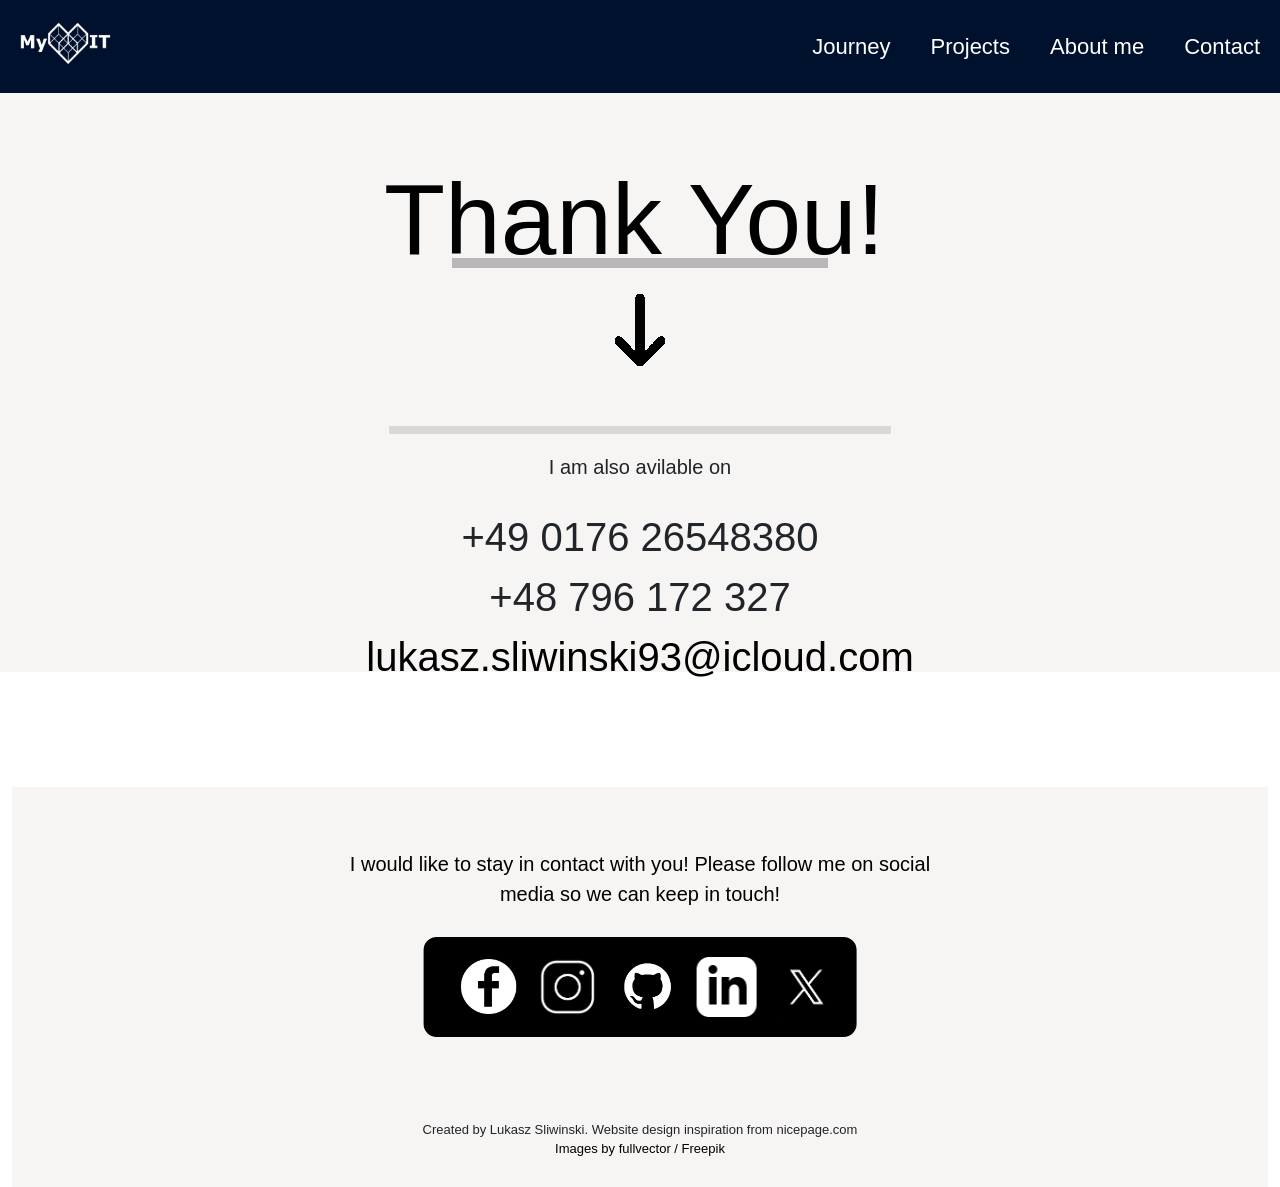
<file: sites/success.html>
<!DOCTYPE html>

<!-- Thanks to: https://fullcircledesign.org, https://www.w3schools.com, https://nicepage.com -->

<html lang="en">
    <head>
        <meta name="viewport" content="initial-scale=1, width=device-width">
        <meta property="og:title" content="My way to IT">
        <meta property="og:description" content="My journey into IT world.">
        <meta property="og:image" content="mini.png">
        <link href="/sites/css/contact_css.css" rel="stylesheet" type="text/css">
        <link rel="icon" type="image/x-icon" href="/images/ico.jpg">
        <link href="https://cdn.jsdelivr.net/npm/bootstrap@5.2.3/dist/css/bootstrap.min.css" rel="stylesheet" integrity="sha384-rbsA2VBKQhggwzxH7pPCaAqO46MgnOM80zW1RWuH61DGLwZJEdK2Kadq2F9CUG65" crossorigin="anonymous">
        <script src="https://cdn.jsdelivr.net/npm/bootstrap@5.2.3/dist/js/bootstrap.bundle.min.js" integrity="sha384-kenU1KFdBIe4zVF0s0G1M5b4hcpxyD9F7jL+jjXkk+Q2h455rYXK/7HAuoJl+0I4" crossorigin="anonymous"></script>
        <title>My way to IT</title>
    </head>

    <body class="bg">

        <ul class="topnav">
            <li class="logo"><a href="/index.html"><img id="logo" src="/images/logo_new.png"></a></li>
            <li class="menu"><a href="/sites/contact.html">Contact</a></li>
            <li class="menu"><a href="/sites/about.html">About me</a></li>
            <li class="menu"><a href="/sites/projects.html">Projects</a></li>
            <li class="menu"><a href="/sites/journey.html">Journey</a></li>
        </ul>

<div class="container">    

    <div class="contact2">
        <p class="contact_line1">Thank You!</p><hr class="line">
    </div>
    
    <div class="links">
        <div>
            <span class="arrow2"><img id="arrow2" src="/images/arrow2.png" alt="ARROW"></span>
            <hr class="line2">
            <h4 class="linksHead">
                I am also avilable on
            </h4>
        </div>
        <div class="firstBlock">
            <span class="info"> +49 0176 26548380</span><br>
            <span class="info"> +48 796 172 327</span><br>
            <span class="info"> <a class="infoMail" href=mailto:lukasz.sliwinski93@icloud.com>
            lukasz.sliwinski93@icloud.com</a></span><br>
        </div>
    </div>
    
    <div class="footer">
        <div class="footerText">
            <p>I would like to stay in contact with you! Please follow me on social media so we
                can keep in touch!
            </p>
        </div>
        <div class="socials">
            <a class="socialsA" target="_blank" href="https://www.facebook.com/lukas.art/">
                <img class="socialsImg" src="/images/new_fb.png" alt="fb""></a>
            <a class="socialsA" target="_blank" href="https://www.instagram.com/lukaart/">
                <img class="socialsImg" src="/images/new_insta.png" alt="insta"></a>
            <a class="socialsA" target="_blank" href="https://github.com/luxxall">
                <img class="socialsImg" src="/images/new_git.png" alt="git"></a>
            <a class="socialsA" target="_blank" href="http://www.linkedin.com/in/lukasz-sliwinski-734a1b215">
                <img class="socialsImg" src="/images/new_in.png" alt="in"></a>
            <a class="socialsA" class="x_link" href="https://twitter.com/lukaarte" target="_blank">
                <img class="socialsImg" id="tele" src="/images/x.jpg" alt="img"></a>
        </div>
        <div class="last">
            <p>
                Created by Lukasz Sliwinski. Website design inspiration from nicepage.com<br>
                <a class="lastLink" href="//www.freepik.com" target="_blank">Images by fullvector / Freepik</a>
            </p>
            
        </div>
    </div> 

    <script src="../scripts.js"></script>

    </body>
</html>
</file>
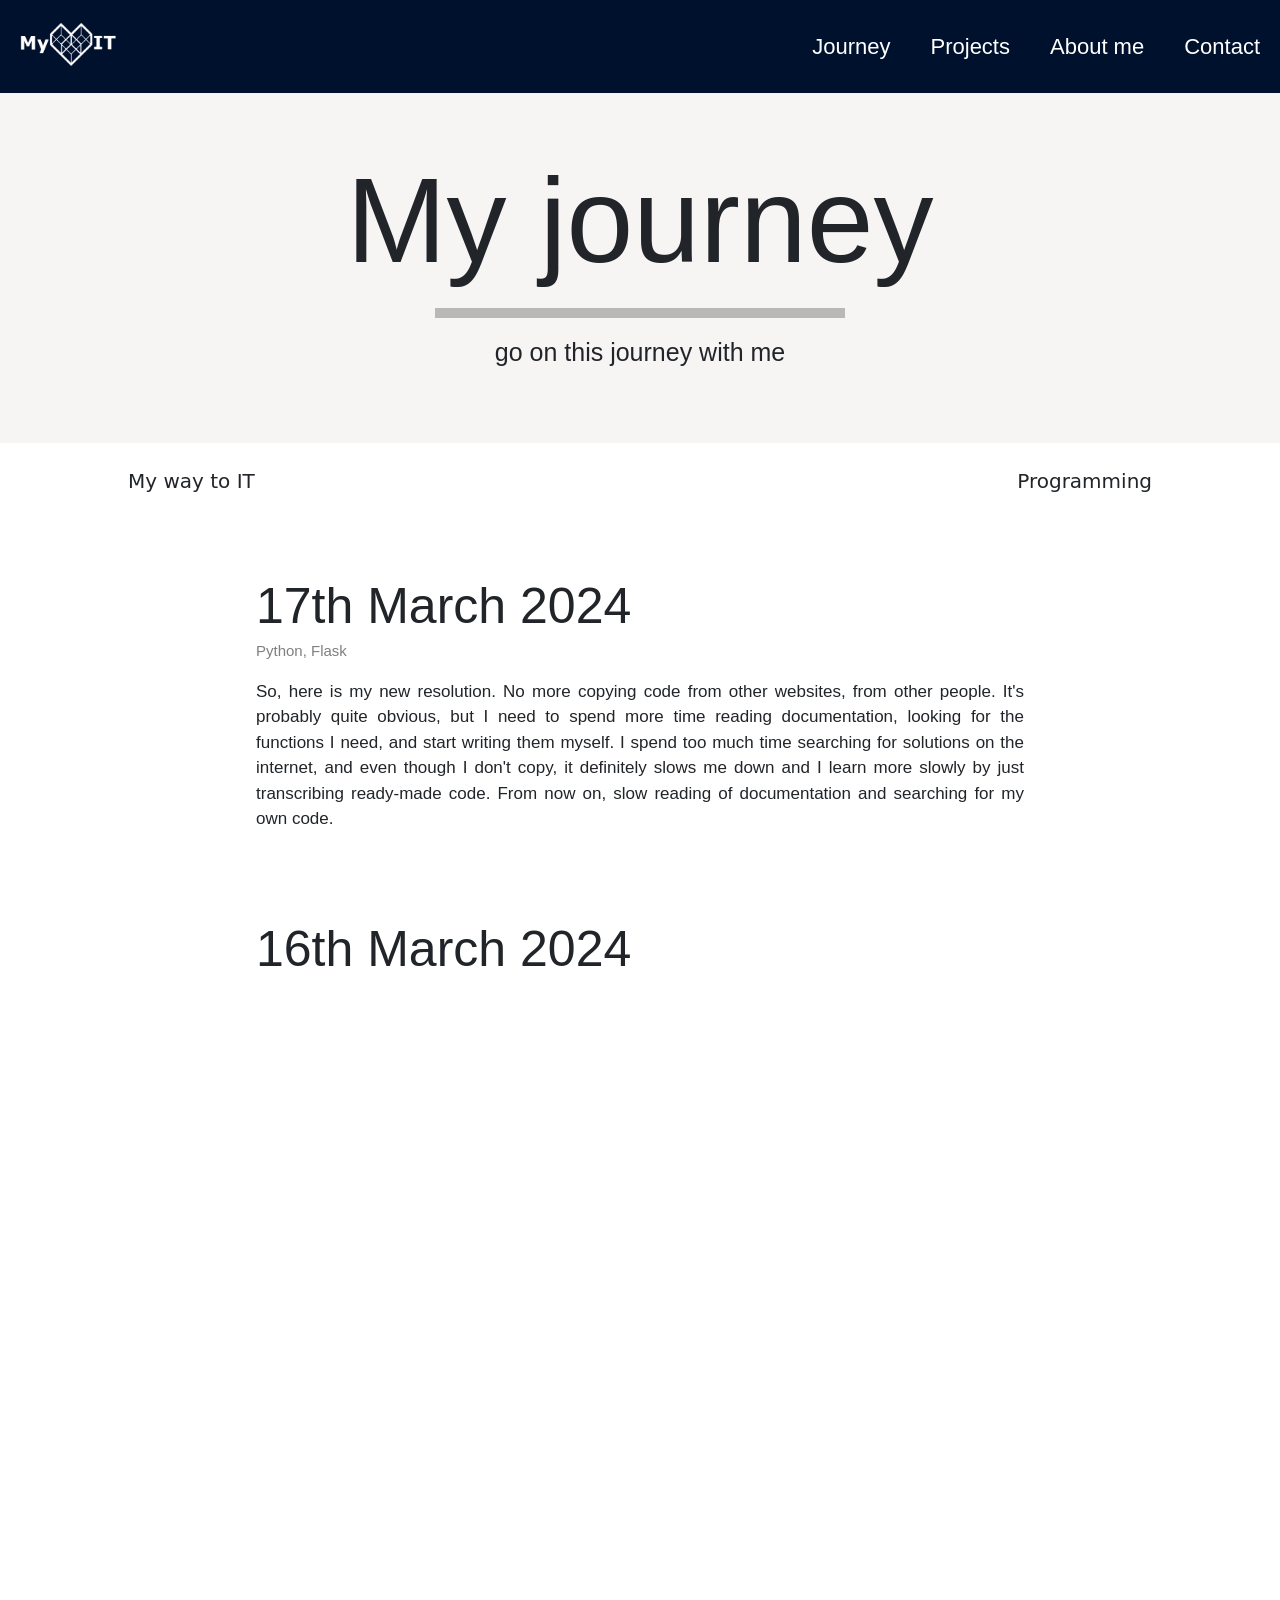
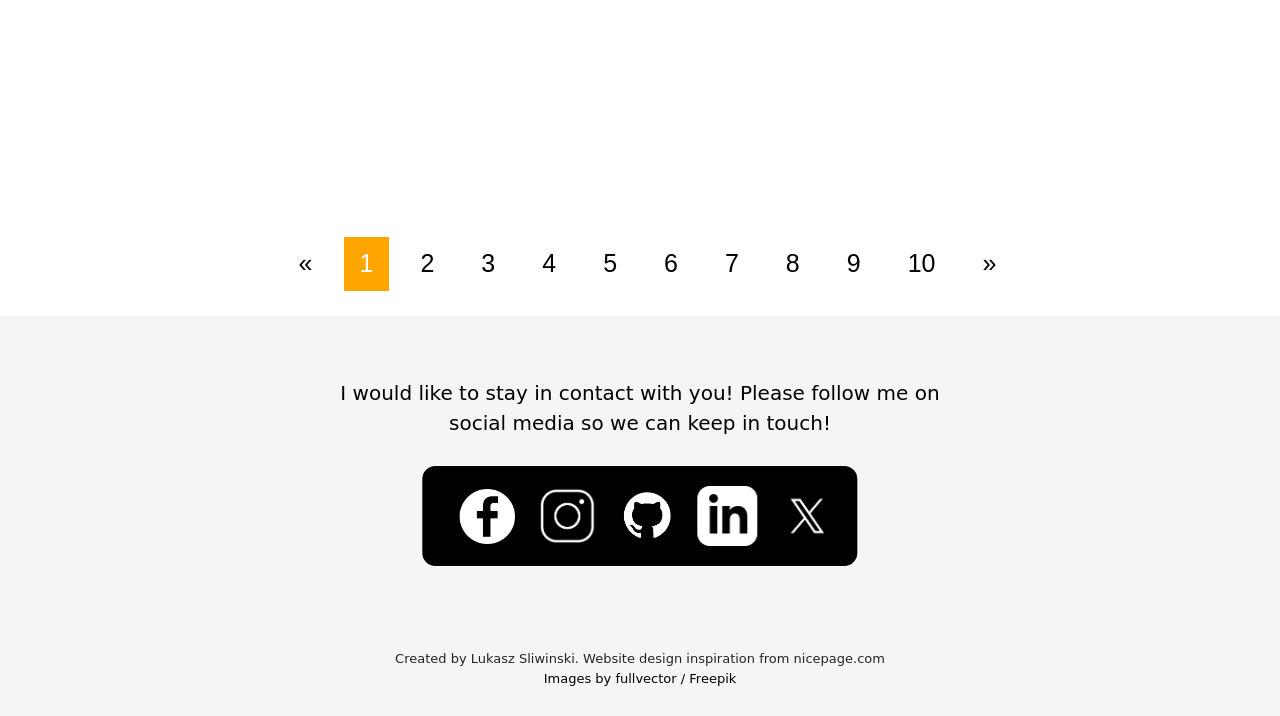
<file: sites/blog/blog1.html>
<!DOCTYPE html>

<!-- Thanks to: https://fullcircledesign.org, https://www.w3schools.com, https://nicepage.com -->

<html lang="en">
    <head>
        <meta name="viewport" content="initial-scale=1, width=device-width">
        <meta property="og:title" content="My way to IT">
        <meta property="og:description" content="My journey into IT world.">
        <meta property="og:image" content="mini.png">
        <link href="/sites/blog/css/blog1.css" rel="stylesheet" type="text/css">
        <link rel="icon" type="image/x-icon" href="/images/ico.jpg">
        <link href="https://cdn.jsdelivr.net/npm/bootstrap@5.2.3/dist/css/bootstrap.min.css" rel="stylesheet" integrity="sha384-rbsA2VBKQhggwzxH7pPCaAqO46MgnOM80zW1RWuH61DGLwZJEdK2Kadq2F9CUG65" crossorigin="anonymous">
        <script src="https://cdn.jsdelivr.net/npm/bootstrap@5.2.3/dist/js/bootstrap.bundle.min.js" integrity="sha384-kenU1KFdBIe4zVF0s0G1M5b4hcpxyD9F7jL+jjXkk+Q2h455rYXK/7HAuoJl+0I4" crossorigin="anonymous"></script>
        <title>My way to IT</title>
    </head>

    <body class="bg">

        <ul class="topnav">
            <li class="logo"><a href="/index.html"><img id="logo" src="/images/logo_new.png"></a></li>
            <li class="menu"><a href="/sites/contact.html">Contact</a></li>
            <li class="menu"><a href="/sites/about.html">About me</a></li>
            <li class="menu"><a href="/sites/projects.html">Projects</a></li>
            <li class="menu"><a href="/sites/journey.html">Journey</a></li>
        </ul>

        <div class="container">
            <div class="header">
                <h1 class="headerText"> My journey </h1>
                <hr class="line">
                <p class="headerText2">go on this journey with me</p>
            </div>
        </div>

        <h4 class="top" id="fading">
            <span class="topLeft">My way to IT</span> <span class="topRight">Programming</span><br>
        </h4>

<div class="journal">
    <div class="title appear2">
        <p>17th March 2024</p>
        <p class="contentType appear2">Python, Flask</p>
    </div>

    <div class="content appear2">
        <p>
            So, here is my new resolution. No more copying code from other websites, from other people. It's probably quite obvious, 
            but I need to spend more time reading documentation, looking for the functions I need, and start writing them myself. 
            I spend too much time searching for solutions on the internet, and even though I don't copy, it definitely slows me down and I 
            learn more slowly by just transcribing ready-made code. From now on, slow reading of documentation and searching for my own code.
        </p>
    </div>

            <div class="title appear2">
                <p>16th March 2024</p>
                <p class="contentType appear2">Flask, HTML, CSS</p>
            </div>

            <div class="content appear2">
                <p>
                    Did some simple Flask tasks. At first glance it looks very simple to use and do more things on server side. 
                    I understood now why it’s important, because if not secured properly, website can get hacked by someone just by edit 
                    HTML or CSS code and do some damages. Server side is much more secure because I can control every thing to keep it away form users.
                </p>
            </div>

        <div class="title appear2">
                <p>14th March 2024</p>
                <p class="contentType appear2">HTML / CSS, JavaScript</p>
        </div>

            <div class="content appear2">
                <p>
                    I guess that’s almost finish for my website. I have added some JavaScript content, to make this website look more dynamic. 
                    Visuals are almost ready. For now I added some minor stuff to Projects category, but when I will do more complex projects to my 
                    portfolio, then I will edit it and add there. What left to do is also to edit Journal to check correctness of my entries. 
                    I had to search Internet for some JS templates which I could use to my website, but I changes some code to make it more suitable for me usage.
                </p>
            </div>

        <div class="title appear2">
                <p>12th March 2024</p>
                <p class="contentType appear2">Flask</p>
            </div>

            <div class="content appear2">
                <p>
                    So today I started a lesson about Flask. This I a framework written in Python to create simple and a little more advanced web applications. 
                    I started with completing my dictionary and I made a few new codes and terms. For my project I’m not sure that it will be helpful because 
                    I use Firebase for my website, but I will see later what Flask exactly is and maybe it will occur helpful. 
                </p>
            </div>

</div>

        <div class="container2">
            <div class="pagination">
                <a href="/sites/journey.html">&laquo;</a>
                <a class="active" href="#">1</a>
                <a href="/sites/blog/blog2.html">2</a>
                <a href="/sites/blog/blog3.html">3</a>
                <a href="/sites/blog/blog4.html">4</a>
                <a href="/sites/blog/blog5.html">5</a>
                <a href="/sites/blog/blog6.html">6</a>
                <a href="/sites/blog/blog7.html">7</a>
                <a href="/sites/blog/blog8.html">8</a>
                <a href="/sites/blog/blog9.html">9</a>
                <a href="/sites/blog/blog10.html">10</a>
                <a href="/sites/blog/blog2.html">&raquo;</a>
            </div>
        </div>
            


            <div class="footer">
                <div class="footerText">
                    <p>I would like to stay in contact with you! Please follow me on social media so we
                        can keep in touch!
                    </p>
                </div>
                <div class="socials">
                    <a class="socialsA" target="_blank" href="https://www.facebook.com/lukas.art/">
                        <img class="socialsImg" src="/images/new_fb.png" alt="fb""></a>
                    <a class="socialsA" target="_blank" href="https://www.instagram.com/lukaart/">
                        <img class="socialsImg" src="/images/new_insta.png" alt="insta"></a>
                    <a class="socialsA" target="_blank" href="https://github.com/luxxall">
                        <img class="socialsImg" src="/images/new_git.png" alt="git"></a>
                    <a class="socialsA" target="_blank" href="http://www.linkedin.com/in/lukasz-sliwinski-734a1b215">
                        <img class="socialsImg" src="/images/new_in.png" alt="in"></a>
                    <a class="socialsA" class="x_link" href="https://twitter.com/lukaarte" target="_blank">
                        <img class="socialsImg" id="tele" src="/images/x.jpg" alt="img"></a>
                </div>
                <div class="last">
                    <p>
                        Created by Lukasz Sliwinski. Website design inspiration from nicepage.com<br>
                        <a class="lastLink" href="//www.freepik.com" target="_blank">Images by fullvector / Freepik</a>
                    </p>
                </div>
            </div>

        </div>
        <script src="../../scripts.js"></script>
    </body>
</html>
</file>
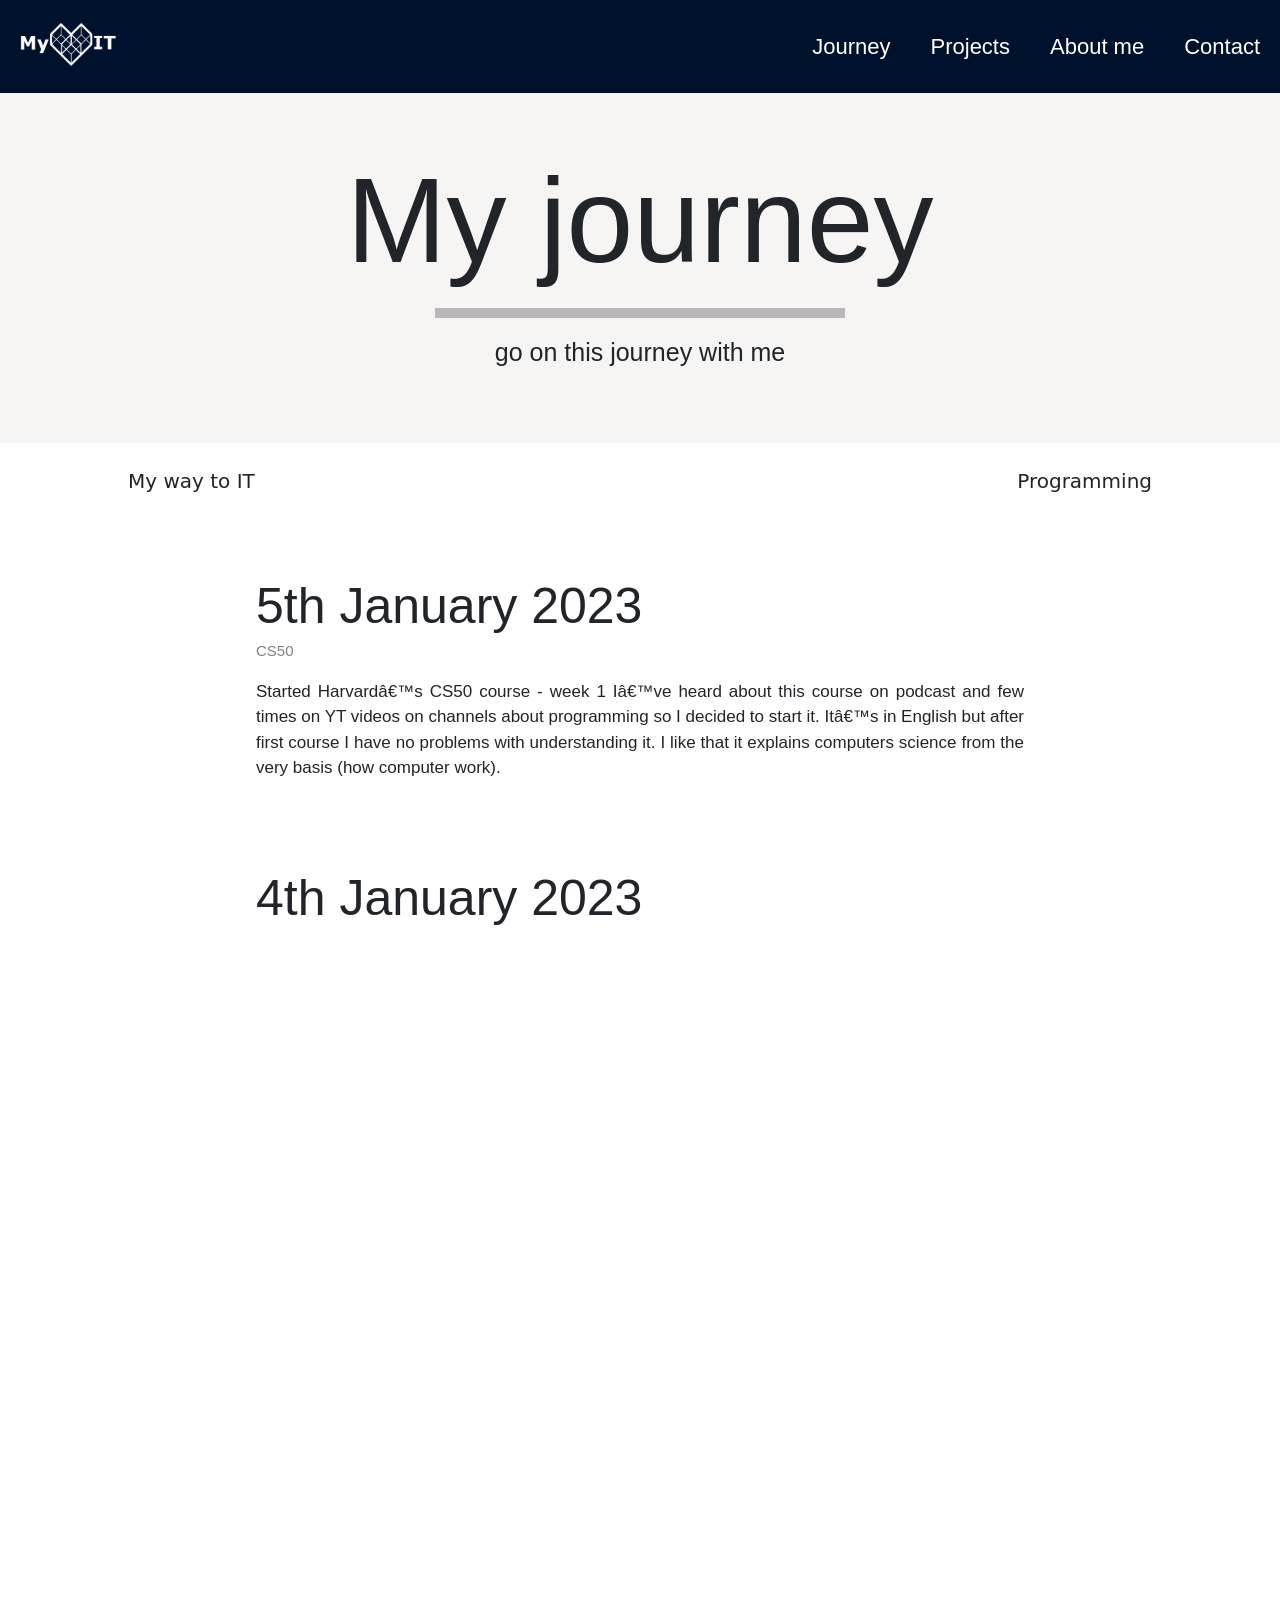
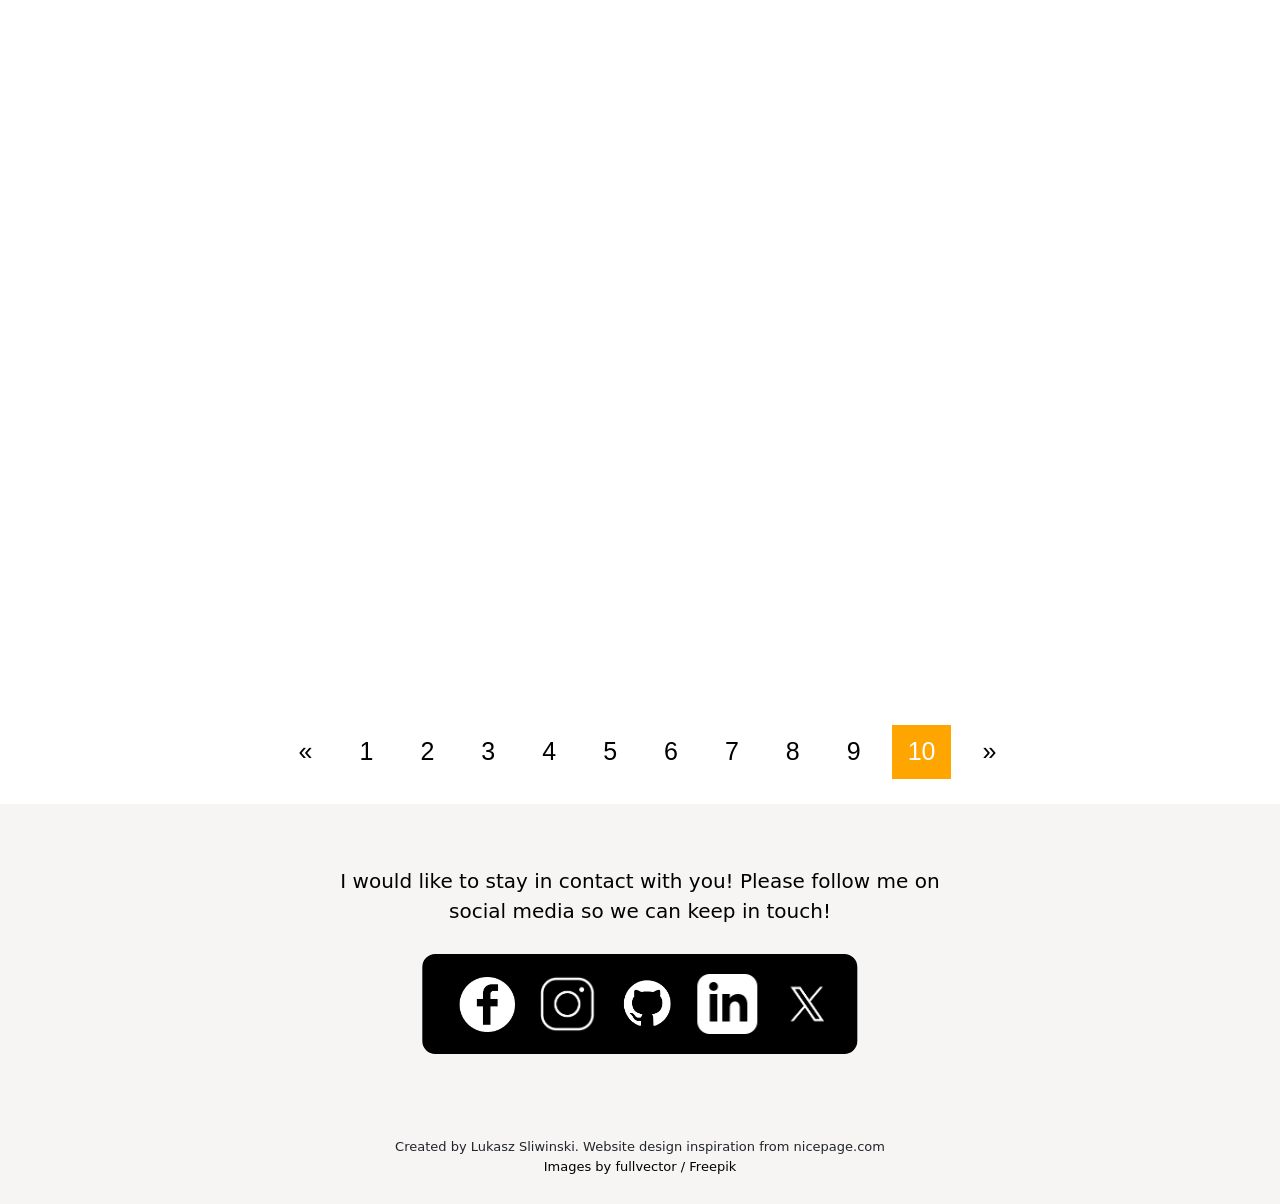
<file: sites/blog/blog10.html>
<!DOCTYPE html>

<!-- Thanks to: https://fullcircledesign.org, https://www.w3schools.com, https://nicepage.com -->

<html lang="en">
    <head>
        <meta name="viewport" content="initial-scale=1, width=device-width">
        <meta property="og:title" content="My way to IT">
        <meta property="og:description" content="My journey into IT world.">
        <meta property="og:image" content="mini.png">
        <link href="/sites/blog/css/blog10.css" rel="stylesheet" type="text/css">
        <link rel="icon" type="image/x-icon" href="/images/ico.jpg">
        <link href="https://cdn.jsdelivr.net/npm/bootstrap@5.2.3/dist/css/bootstrap.min.css" rel="stylesheet" integrity="sha384-rbsA2VBKQhggwzxH7pPCaAqO46MgnOM80zW1RWuH61DGLwZJEdK2Kadq2F9CUG65" crossorigin="anonymous">
        <script src="https://cdn.jsdelivr.net/npm/bootstrap@5.2.3/dist/js/bootstrap.bundle.min.js" integrity="sha384-kenU1KFdBIe4zVF0s0G1M5b4hcpxyD9F7jL+jjXkk+Q2h455rYXK/7HAuoJl+0I4" crossorigin="anonymous"></script>
        <title>My way to IT</title>
    </head>

    <body class="bg">

        <ul class="topnav">
            <li class="logo"><a href="/index.html"><img id="logo" src="/images/logo_new.png"></a></li>
            <li class="menu"><a href="/sites/contact.html">Contact</a></li>
            <li class="menu"><a href="/sites/about.html">About me</a></li>
            <li class="menu"><a href="/sites/projects.html">Projects</a></li>
            <li class="menu"><a href="/sites/journey.html">Journey</a></li>
        </ul>

        <div class="container">
            <div class="header">
                <h1 class="headerText"> My journey </h1>
                <hr class="line">
                <p class="headerText2">go on this journey with me</p>
            </div>
        </div>

        <h4 class="top" id="fading">
            <span class="topLeft">My way to IT</span> <span class="topRight">Programming</span><br>
        </h4>

        <div class="journal">
            <div class="title appear2">
                <p>5th January 2023</p>
                <p class="contentType appear2">CS50</p>
            </div>
            
            <div class="content appear2">
                <p>
                    Started Harvard’s CS50 course - week 1
                    I’ve heard about this course on podcast and few times on YT videos on channels about programming so I decided to start it. 
                    It’s in English but after first course I have no problems with understanding it. 
                    I like that it explains computers science from the very basis (how computer work).
                </p>
            </div>
    
            <div class="title appear2">
                <p>4th January 2023</p>
                <p class="contentType appear2">SPOJ</p>
            </div>
            
            <div class="content appear2">
                <p>
                    I’ve made my first SPOJ task!! - przedszkolanka
                    Finally I managed to pass my first SPOJ task!! I’m so proud of it. At first I made a program that didn’t pass because I thought about wrong solution to the 
                    task’s problem. But the next day I was talking to my fiancee about this and she gave me a tip about possible solution to the problem. I changed the code and it worked. 
                </p>
            </div>
    
            <div class="title appear2">
                <p>3rd January 2023</p>
                <p class="contentType appear2">IT</p>
            </div>
            
            <div class="content appear2">
                <p>
                    Noticed today few books that were strongly recommended to read. They are about programming and self development. 
                    When I complete listening to audiobook about negotiations which I’m listening to now I will start them.
                    <br>Atomic Habits James Clear (Atomowe Nawyki)
                    <br>A mind for numbers, Barbara Oakley (Głowa do liczb)
                    <br>The Pragmatic Programmer, Thomas David, Andrew Hunt (Pragmatyczny programista)
                    <br>Clean Code, Robert C. Martin (Czysty kod)
                </p>
            </div>
    
        <div class="title appear2">
            <p>10th October 2022</p>
            <p class="contentType appear2">IT</p>
        </div>
    
        <div class="content appear2">
            <p>
                I started working in Diebold-Nixdorf company. This of simple work in factory where I mount Tresors and mount cables. 
                It not demanding at all but I like it because I can listen to podcasts and audiobooks while I’m working. It makes it available for me to learn and 
                listen to valuable knowledge for few hours a day and I have a feeling that I’m not loosing the time when Im at work.
            </p>
        </div>
    
        <div class="title appear2">
            <p>8th October 2022</p>
            <p class="contentType appear2">IT</p>
        </div>
    
        <div class="content appear2">
            <p>
                My journey began when I arrived to Germany at 10.2022. Me and my fiancee have decided to leave Poland as we wanted to 
                realise our need for travelling and sightseeing and increase our level of life. In this blog I won’t focus on details about my daily life. 
                It’s just a set of milestones for my path from sales manager of one of Polish big stores with RTV & AGD to, as I hope, becoming a member of IT world and my goal, 
                for this moment, is to becoming a programmer. 
            </p>
        </div>
    
        <div class="title appear2">
            <p>Everything has a beginning and an end.</p>
        </div>
        
        <div class="content appear2">
            <p>
                This is where the idea was born and everything started.
            </p>
        </div>
    </div>

        <div class="container2">
            <div class="pagination">
                <a href="/sites/blog/blog9.html">&laquo;</a>
                <a href="/sites/blog/blog1.html">1</a>
                <a href="/sites/blog/blog2.html">2</a>
                <a href="/sites/blog/blog3.html">3</a>
                <a href="/sites/blog/blog4.html">4</a>
                <a href="/sites/blog/blog5.html">5</a>
                <a href="/sites/blog/blog6.html">6</a>
                <a href="/sites/blog/blog7.html">7</a>
                <a href="/sites/blog/blog8.html">8</a>
                <a href="/sites/blog/blog9.html">9</a>
                <a class="active" href="/sites/blog/blog10.html">10</a>
                <a href="#">&raquo;</a>
            </div>
        </div>
            


            <div class="footer">
                <div class="footerText">
                    <p>I would like to stay in contact with you! Please follow me on social media so we
                        can keep in touch!
                    </p>
                </div>
                <div class="socials">
                    <a class="socialsA" target="_blank" href="https://www.facebook.com/lukas.art/">
                        <img class="socialsImg" src="/images/new_fb.png" alt="fb""></a>
                    <a class="socialsA" target="_blank" href="https://www.instagram.com/lukaart/">
                        <img class="socialsImg" src="/images/new_insta.png" alt="insta"></a>
                    <a class="socialsA" target="_blank" href="https://github.com/luxxall">
                        <img class="socialsImg" src="/images/new_git.png" alt="git"></a>
                    <a class="socialsA" target="_blank" href="http://www.linkedin.com/in/lukasz-sliwinski-734a1b215">
                        <img class="socialsImg" src="/images/new_in.png" alt="in"></a>
                    <a class="socialsA" class="x_link" href="https://twitter.com/lukaarte" target="_blank">
                        <img class="socialsImg" id="tele" src="/images/x.jpg" alt="img"></a>
                </div>
                <div class="last">
                    <p>
                        Created by Lukasz Sliwinski. Website design inspiration from nicepage.com<br>
                        <a class="lastLink" href="//www.freepik.com" target="_blank">Images by fullvector / Freepik</a>
                    </p>
                </div>
            </div>

        </div>
        <script src="/scripts.js"></script>
    </body>
</html>
</file>
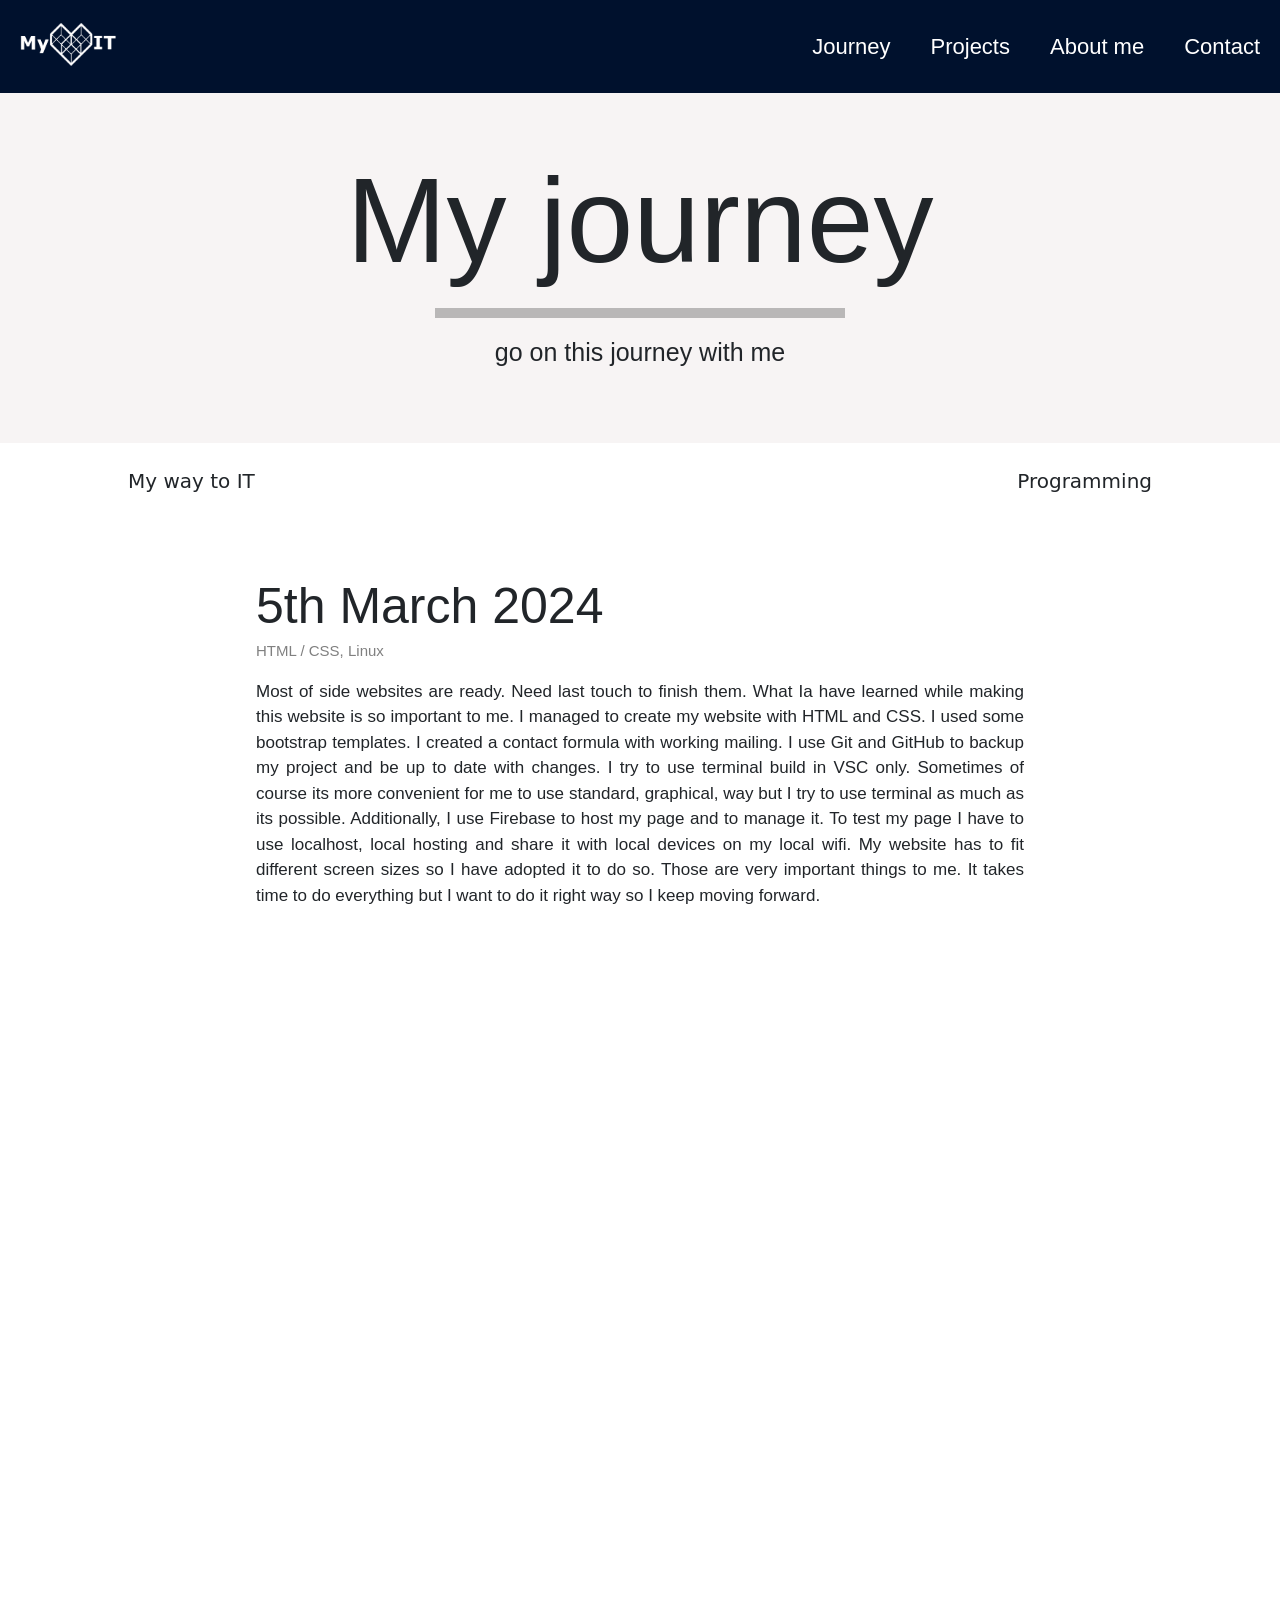
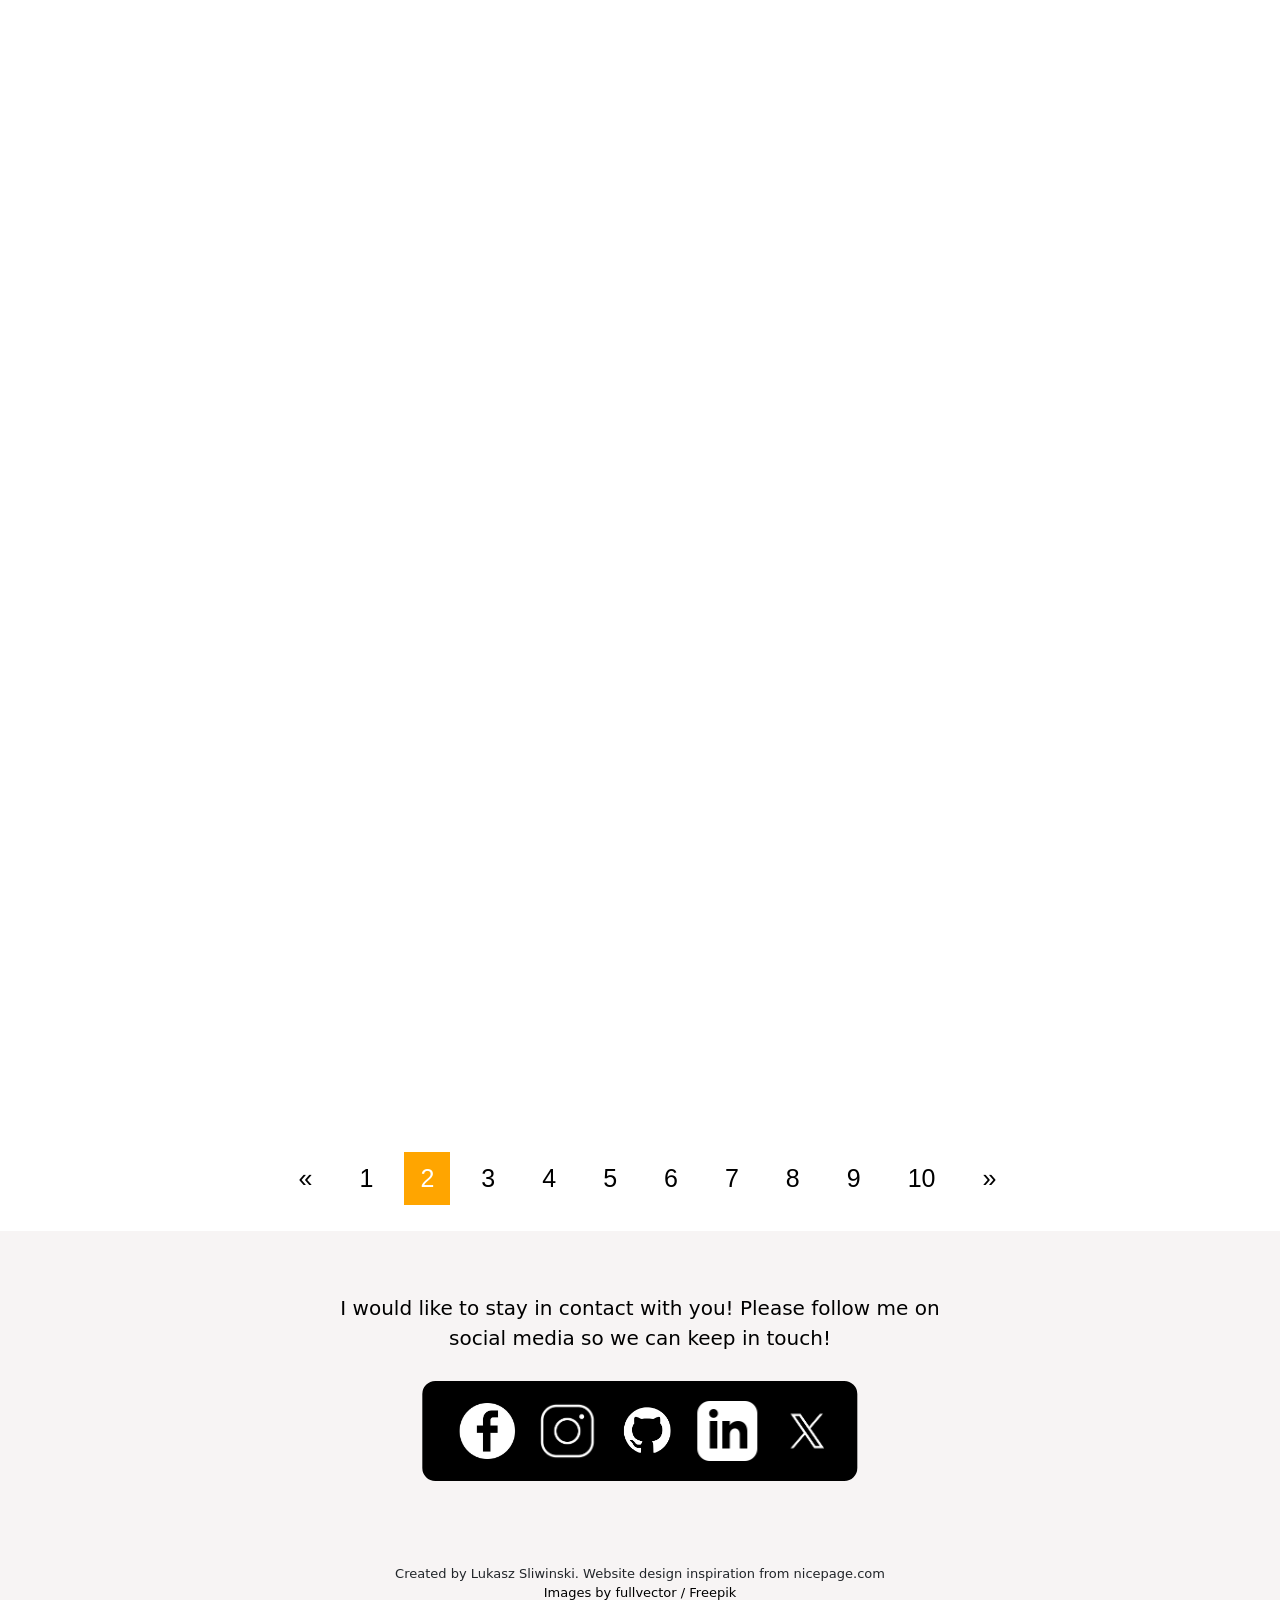
<file: sites/blog/blog2.html>
<!DOCTYPE html>

<!-- Thanks to: https://fullcircledesign.org, https://www.w3schools.com, https://nicepage.com -->

<html lang="en">
    <head>
        <meta name="viewport" content="initial-scale=1, width=device-width">
        <meta property="og:title" content="My way to IT">
        <meta property="og:description" content="My journey into IT world.">
        <meta property="og:image" content="mini.png">
        <link href="/sites/blog/css/blog2.css" rel="stylesheet" type="text/css">
        <link rel="icon" type="image/x-icon" href="/images/ico.jpg">
        <link href="https://cdn.jsdelivr.net/npm/bootstrap@5.2.3/dist/css/bootstrap.min.css" rel="stylesheet" integrity="sha384-rbsA2VBKQhggwzxH7pPCaAqO46MgnOM80zW1RWuH61DGLwZJEdK2Kadq2F9CUG65" crossorigin="anonymous">
        <script src="https://cdn.jsdelivr.net/npm/bootstrap@5.2.3/dist/js/bootstrap.bundle.min.js" integrity="sha384-kenU1KFdBIe4zVF0s0G1M5b4hcpxyD9F7jL+jjXkk+Q2h455rYXK/7HAuoJl+0I4" crossorigin="anonymous"></script>
        <title>My way to IT</title>
    </head>

    <body class="bg">

        <ul class="topnav">
            <li class="logo"><a href="/index.html"><img id="logo" src="/images/logo_new.png"></a></li>
            <li class="menu"><a href="/sites/contact.html">Contact</a></li>
            <li class="menu"><a href="/sites/about.html">About me</a></li>
            <li class="menu"><a href="/sites/projects.html">Projects</a></li>
            <li class="menu"><a href="/sites/journey.html">Journey</a></li>
        </ul>

        <div class="container">
            <div class="header">
                <h1 class="headerText"> My journey </h1>
                <hr class="line">
                <p class="headerText2">go on this journey with me</p>
            </div>
        </div>

        <h4 class="top" id="fading">
            <span class="topLeft">My way to IT</span> <span class="topRight">Programming</span><br>
        </h4>

<div class="journal">
            <div class="title appear2">
                <p>5th March 2024</p>
                <p class="contentType appear2">HTML / CSS, Linux</p>
            </div>

            <div class="content appear2">
                <p>
                    Most of side websites are ready. Need last touch to finish them. What Ia have learned while making this website is so important to me. 
                    I managed to create my website with HTML and CSS. I used some bootstrap templates. I created a contact formula with working mailing. 
                    I use Git and GitHub to backup my project and be up to date with changes. I try to use terminal build in VSC only. 
                    Sometimes of course its more convenient for me to use standard, graphical, way but I try to use terminal as much as its possible. 
                    Additionally, I use Firebase to host my page and to manage it. To test my page I have to use localhost, local hosting and share it with local devices on my local wifi. 
                    My website has to fit different screen sizes so I have adopted it to do so. Those are very important things to me. 
                    It takes time to do everything but I want to do it right way so I keep moving forward.
                </p>
            </div>

        <div class="title appear2">
                <p>29th February 2024</p>
                <p class="contentType appear2">HTML / CSS</p>
        </div>

            <div class="content appear2">
                <p>
                    I finished redesigning my website. It’s much more modern and clean now. For now I have main page and contact page ready. 
                    Still 3 to go. I’m so better now in html css. I’m doing things more fluently, it comes much easier for me to understand what’s going on. 
                    Thanks to that mobile support is a way better because Im doing things more harmonic.
                </p>
            </div>

        <div class="title appear2">
                <p>23rd February 2024</p>
                <p class="contentType appear2">HTML / CSS, Git, GitHub</p>
            </div>

            <div class="content appear2">
                <p>
                    Update to post above. Contact form email sending works great, it was slow because of some server problems on their site, but now its doing really good. 
                    Moreover, I started to use GIT. I used GitHub earlier but now I would like to use a common tool among programmers so I watched a tutorial about GIT. 
                    I wrote commands to my blog file. I will now update my page to GitHub via GIT bash commands to keep it up to date and become more familiar with GIT and GitHub.
                    PS. I will probably redesign my website, because I have found some inspiration on TikTok I think. 
                </p>
            </div>

        <div class="title appear2">
            <p>21st February 2024</p>
            <p class="contentType appear2">HTML / CSS, Firebase</p>
        </div>

        <div class="content appear2">
            <p>
                I did a Contact tab on my website. Unfortunately, I had problems with making my contact form working correct. At first I have found a PHP solution, 
                I wrote (with help from Internet because I don’t know php yet) a PHP file to send email from page to my mail. 
                But it occurred that when I want to send email the PHP file is downloaded instead of do what it should. 
                I found something about PHP support on Firebase and I started to search for a solution but it seemed to be rather hard to do. So I was looking for another way to do this. 
                I found a tutorial on YT using Firebase realtime database and JS file to initiate it. I have wrote this file (again with help from YT) but and the end, 
                this didn’t work the way I expected. Data was collected on Firebase database but emails weren’t send on my email box. So I was looking for something else. 
                Finally I have found a website formsubmit.co and it was it. First I tried to go with YT tutorial and post my website on Git and manage it from there, 
                but I have found doing it with Firebase more comfortable for me. So I added just simple attributes to my main HTML file, activated formsubmit, 
                deployed all to Firebase and its working perfectly now. Only problem with this site is that is pretty slow, but its free so I can’t explain for now.
            </p>
        </div>

    <div class="title appear2">
        <p>18th February 2024</p>
        <p class="contentType appear2">Python</p>
    </div>

    <div class="content appear2">
        <p>
            I needed to edit some images and invert their colours from black to white. I couldn’t find them with already correct colours in the internet 
            as well as I couldn’t find a proper online tool to do it. So I wrote a Python program myself to do that for me. 
            I have found a great library Image and it gives a function of colour inverting. I just had to find some more code on the internet 
            because some of PNGs or JPGs were in RGBA or something like that system so my program didn’t work all the time 
            but when I added this functionality I works great and I can now use images I like.
        </p>
    </div>

    <div class="title appear2">
        <p>17th Ferbuary 2024</p>
        <p class="contentType appear2">HTML / CSS</p>
    </div>

    <div class="content appear2">
        <p>
            Today I discovered @media screen CSS command. Its great because I can change proportions and values of my classes and DIs to resize them to mobile version. 
            Finally its starting to look good also on iPhone. 
        </p>
    </div>
</div>

        <div class="container2">
            <div class="pagination">
                <a href="/sites/blog/blog1.html">&laquo;</a>
                <a href="/sites/blog/blog1.html">1</a>
                <a class="active">2</a>
                <a href="/sites/blog/blog3.html">3</a>
                <a href="/sites/blog/blog4.html">4</a>
                <a href="/sites/blog/blog5.html">5</a>
                <a href="/sites/blog/blog6.html">6</a>
                <a href="/sites/blog/blog7.html">7</a>
                <a href="/sites/blog/blog8.html">8</a>
                <a href="/sites/blog/blog9.html">9</a>
                <a href="/sites/blog/blog10.html">10</a>
                <a href="/sites/blog/blog3.html">&raquo;</a>
            </div>
        </div>
            


            <div class="footer">
                <div class="footerText">
                    <p>I would like to stay in contact with you! Please follow me on social media so we
                        can keep in touch!
                    </p>
                </div>
                <div class="socials">
                    <a class="socialsA" target="_blank" href="https://www.facebook.com/lukas.art/">
                        <img class="socialsImg" src="/images/new_fb.png" alt="fb""></a>
                    <a class="socialsA" target="_blank" href="https://www.instagram.com/lukaart/">
                        <img class="socialsImg" src="/images/new_insta.png" alt="insta"></a>
                    <a class="socialsA" target="_blank" href="https://github.com/luxxall">
                        <img class="socialsImg" src="/images/new_git.png" alt="git"></a>
                    <a class="socialsA" target="_blank" href="http://www.linkedin.com/in/lukasz-sliwinski-734a1b215">
                        <img class="socialsImg" src="/images/new_in.png" alt="in"></a>
                    <a class="socialsA" class="x_link" href="https://twitter.com/lukaarte" target="_blank">
                        <img class="socialsImg" id="tele" src="/images/x.jpg" alt="img"></a>
                </div>
                <div class="last">
                    <p>
                        Created by Lukasz Sliwinski. Website design inspiration from nicepage.com<br>
                        <a class="lastLink" href="//www.freepik.com" target="_blank">Images by fullvector / Freepik</a>
                    </p>
                </div>
            </div>

        </div>
        <script src="../../scripts.js"></script>
    </body>
</html>
</file>
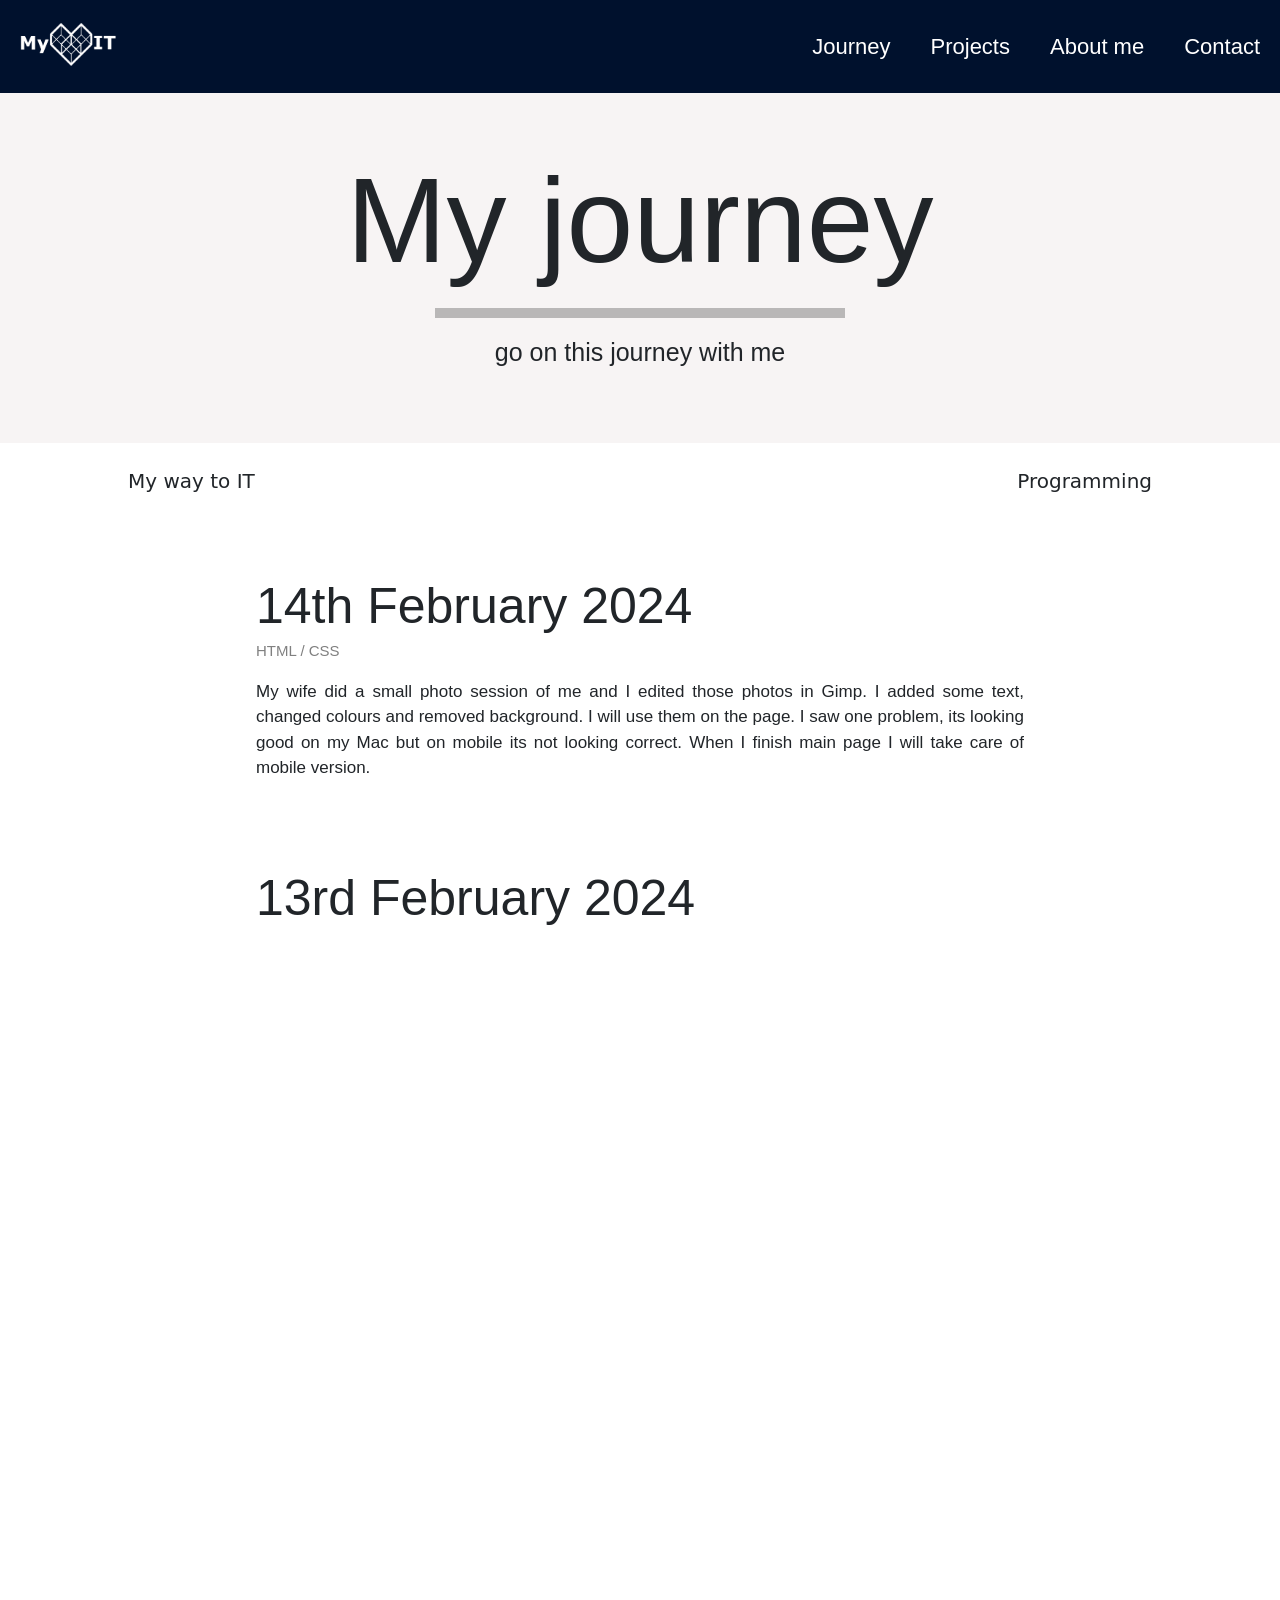
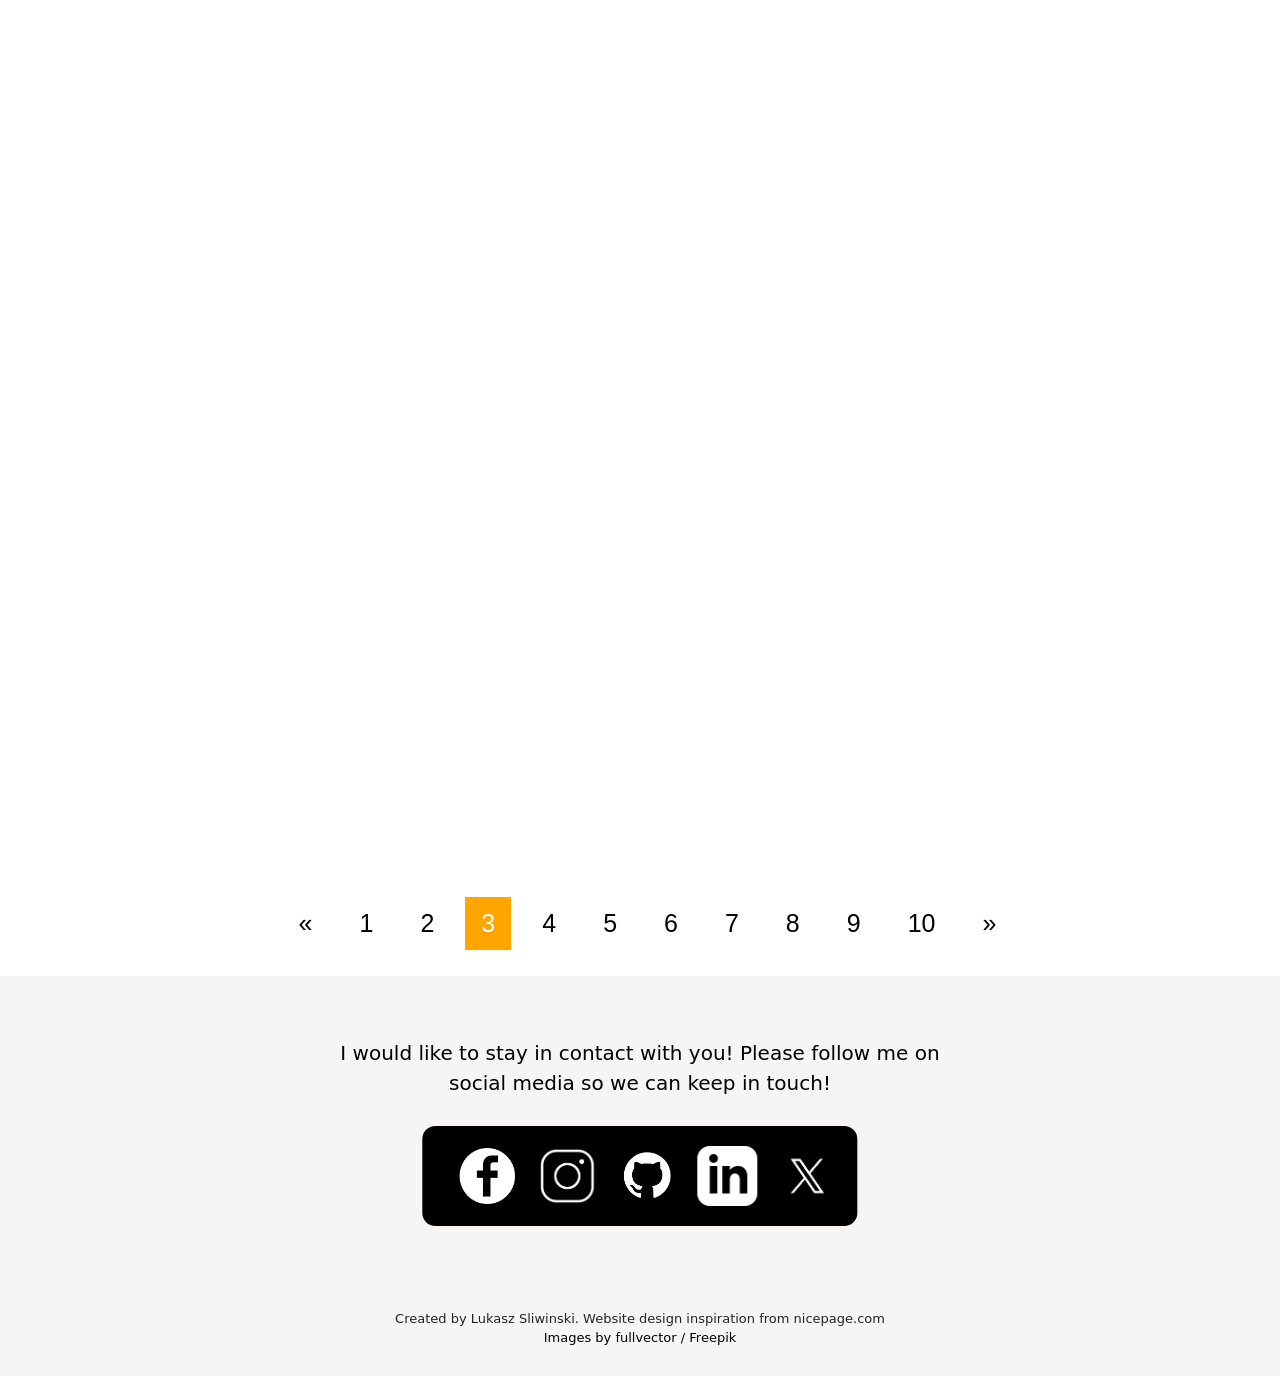
<file: sites/blog/blog3.html>
<!DOCTYPE html>

<!-- Thanks to: https://fullcircledesign.org, https://www.w3schools.com, https://nicepage.com -->

<html lang="en">
    <head>
        <meta name="viewport" content="initial-scale=1, width=device-width">
        <meta property="og:title" content="My way to IT">
        <meta property="og:description" content="My journey into IT world.">
        <meta property="og:image" content="mini.png">
        <link href="/sites/blog/css/blog3.css" rel="stylesheet" type="text/css">
        <link rel="icon" type="image/x-icon" href="/images/ico.jpg">
        <link href="https://cdn.jsdelivr.net/npm/bootstrap@5.2.3/dist/css/bootstrap.min.css" rel="stylesheet" integrity="sha384-rbsA2VBKQhggwzxH7pPCaAqO46MgnOM80zW1RWuH61DGLwZJEdK2Kadq2F9CUG65" crossorigin="anonymous">
        <script src="https://cdn.jsdelivr.net/npm/bootstrap@5.2.3/dist/js/bootstrap.bundle.min.js" integrity="sha384-kenU1KFdBIe4zVF0s0G1M5b4hcpxyD9F7jL+jjXkk+Q2h455rYXK/7HAuoJl+0I4" crossorigin="anonymous"></script>
        <title>My way to IT</title>
    </head>

    <body class="bg">

        <ul class="topnav">
            <li class="logo"><a href="/index.html"><img id="logo" src="/images/logo_new.png"></a></li>
            <li class="menu"><a href="/sites/contact.html">Contact</a></li>
            <li class="menu"><a href="/sites/about.html">About me</a></li>
            <li class="menu"><a href="/sites/projects.html">Projects</a></li>
            <li class="menu"><a href="/sites/journey.html">Journey</a></li>
        </ul>

        <div class="container">
            <div class="header">
                <h1 class="headerText"> My journey </h1>
                <hr class="line">
                <p class="headerText2">go on this journey with me</p>
            </div>
        </div>

        <h4 class="top" id="fading">
            <span class="topLeft">My way to IT</span> <span class="topRight">Programming</span><br>
        </h4>

        <div class="journal">
        <div class="title appear2">
                <p>14th February 2024</p>
                <p class="contentType appear2">HTML / CSS</p>
            </div>

            <div class="content appear2">
                <p>
                    My wife did a small photo session of me and I edited those photos in Gimp. I added some text, changed colours and removed background. 
                    I will use them on the page. I saw one problem, its looking good on my Mac but on mobile its not looking correct. 
                    When I finish main page I will take care of mobile version.
                </p>
            </div>

        <div class="title appear2">
                <p>13rd February 2024</p>
                <p class="contentType appear2">HTML / CSS, Firebase</p>
            </div>

            <div class="content appear2">
                <p>
                    I did first version of my page. It will be rather simple but I will try keep it estetic. I will track progress in another file. For now I will focus mainly on HTML/CSS. 
                    I have installed Firebase on my Mac. Firebase will be a hosting and backend for my page. 
                    Managing it in Terminal is quite simple and it allows my to run local hosting and even access webpage on different devices connected to WIFI. 
                    Most knowledge I take from www.3wschools.com.  
                </p>
            </div>

        <div class="title appear2">
            <p>11th February 2024</p>
            <p class="contentType appear2">HTML / CSS, JavaScript, CS50</p>
        </div>

        <div class="content appear2">
            <p>
                I did a remind of HTML/CSS and I learned a few simple functions and commands as addEventListener, querySelector from JavaScript. 
                I finished a course of creating a web pages few years ago but its good to refresh knowledge. 
                As a project I have to do a full web page and its a good coincidence because I wanted to do so anyway and post there my diary updates and my projects. 
                So Im gonna do it with HTML and CSS and I will add some JS although, it would be probably pretty simple.
            </p>
        </div>

    <div class="title appear2">
        <p>8th February 2024</p>
        <p class="contentType appear2">SQL</p>
    </div>

    <div class="content appear2">
        <p>
            Now I have mastered SQL basics, I can search for data, sort it, join tables, rows and columns. 
            For beginning I thinks its enough but later I think getting more deeper into sql would be nice. As a proof of my development I send a few projects on my GitHub.
            I will start HTML/CSS/JS now nad my goal is to build a free website where I could post my diary entries and document my development and projects.
        </p>
    </div>

    <div class="title appear2">
        <p>5th February 2024</p>
        <p class="contentType appear2">IT</p>
    </div>

    <div class="content appear2">
        <p>
            Today I also created a file called literatura.pages where I will keep a list of books I have listened to or read with short, 
            most important, things to remember or what it was about so I can later remind it to myself. Also, today I received books I have ordered about programming, 
            about clear code (Czysty Kod. Robert C. Martin), pragmatic programmer (Pragmatyczny programista. David Thomas, Andrew Hunt) and python (Python. Eric Matthes). 
            I will start with python and later I will take care about the rest.
        </p>
    </div>

    <div class="title appear2">
                    <p>4th February 2024</p>
                    <p class="contentType appear2">SQL, CS50</p>
                </div>
    
                <div class="content appear2">
                    <p>
                        I finishes lectures about SQL and by now I did few problem sets from cs50. Finally using databases in Python is something that really I’m interested in. 
                        I need to do it more as I used only few syntaxes in operations with sqlite3 in Python. Syntax from sqlite3 is quite easy itself. 
                        Later I would like to get closer look to MySQL as it’s probably more complex. But basics of SQL I think are quite good. Time for practice. 
                        All syntax and ideas from SQL I wrote to a file dictionary.pages where I keep all useful information.
                    </p>
                </div>
</div>

        <div class="container2">
            <div class="pagination">
                <a href="/sites/blog/blog2.html">&laquo;</a>
                <a href="/sites/blog/blog1.html">1</a>
                <a href="/sites/blog/blog2.html">2</a>
                <a class="active">3</a>
                <a href="/sites/blog/blog4.html">4</a>
                <a href="/sites/blog/blog5.html">5</a>
                <a href="/sites/blog/blog6.html">6</a>
                <a href="/sites/blog/blog7.html">7</a>
                <a href="/sites/blog/blog8.html">8</a>
                <a href="/sites/blog/blog9.html">9</a>
                <a href="/sites/blog/blog10.html">10</a>
                <a href="/sites/blog/blog4.html">&raquo;</a>
            </div>
        </div>
            


            <div class="footer">
                <div class="footerText">
                    <p>I would like to stay in contact with you! Please follow me on social media so we
                        can keep in touch!
                    </p>
                </div>
                <div class="socials">
                    <a class="socialsA" target="_blank" href="https://www.facebook.com/lukas.art/">
                        <img class="socialsImg" src="/images/new_fb.png" alt="fb""></a>
                    <a class="socialsA" target="_blank" href="https://www.instagram.com/lukaart/">
                        <img class="socialsImg" src="/images/new_insta.png" alt="insta"></a>
                    <a class="socialsA" target="_blank" href="https://github.com/luxxall">
                        <img class="socialsImg" src="/images/new_git.png" alt="git"></a>
                    <a class="socialsA" target="_blank" href="http://www.linkedin.com/in/lukasz-sliwinski-734a1b215">
                        <img class="socialsImg" src="/images/new_in.png" alt="in"></a>
                    <a class="socialsA" class="x_link" href="https://twitter.com/lukaarte" target="_blank">
                        <img class="socialsImg" id="tele" src="/images/x.jpg" alt="img"></a>
                </div>
                <div class="last">
                    <p>
                        Created by Lukasz Sliwinski. Website design inspiration from nicepage.com<br>
                        <a class="lastLink" href="//www.freepik.com" target="_blank">Images by fullvector / Freepik</a>
                    </p>
                </div>
            </div>

        </div>

        <script src="/scripts.js"></script>
    </body>
</html>
</file>
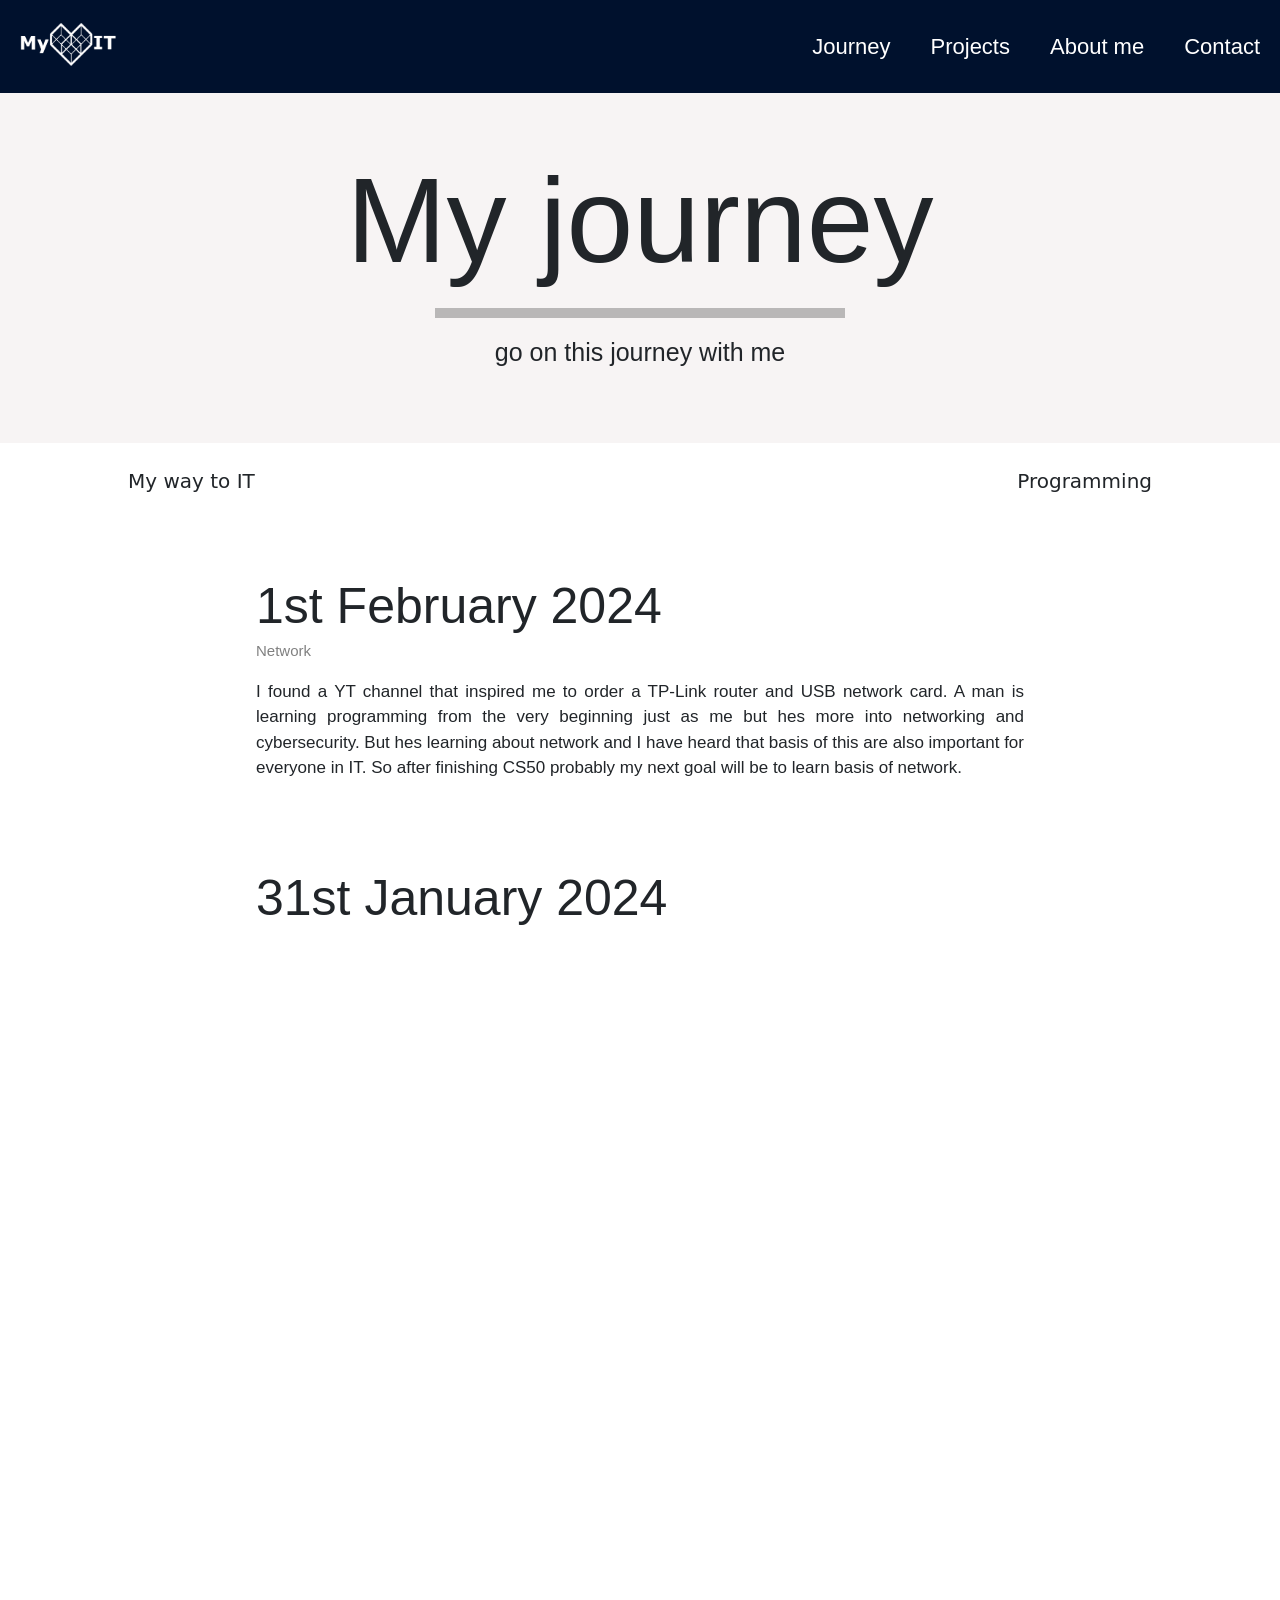
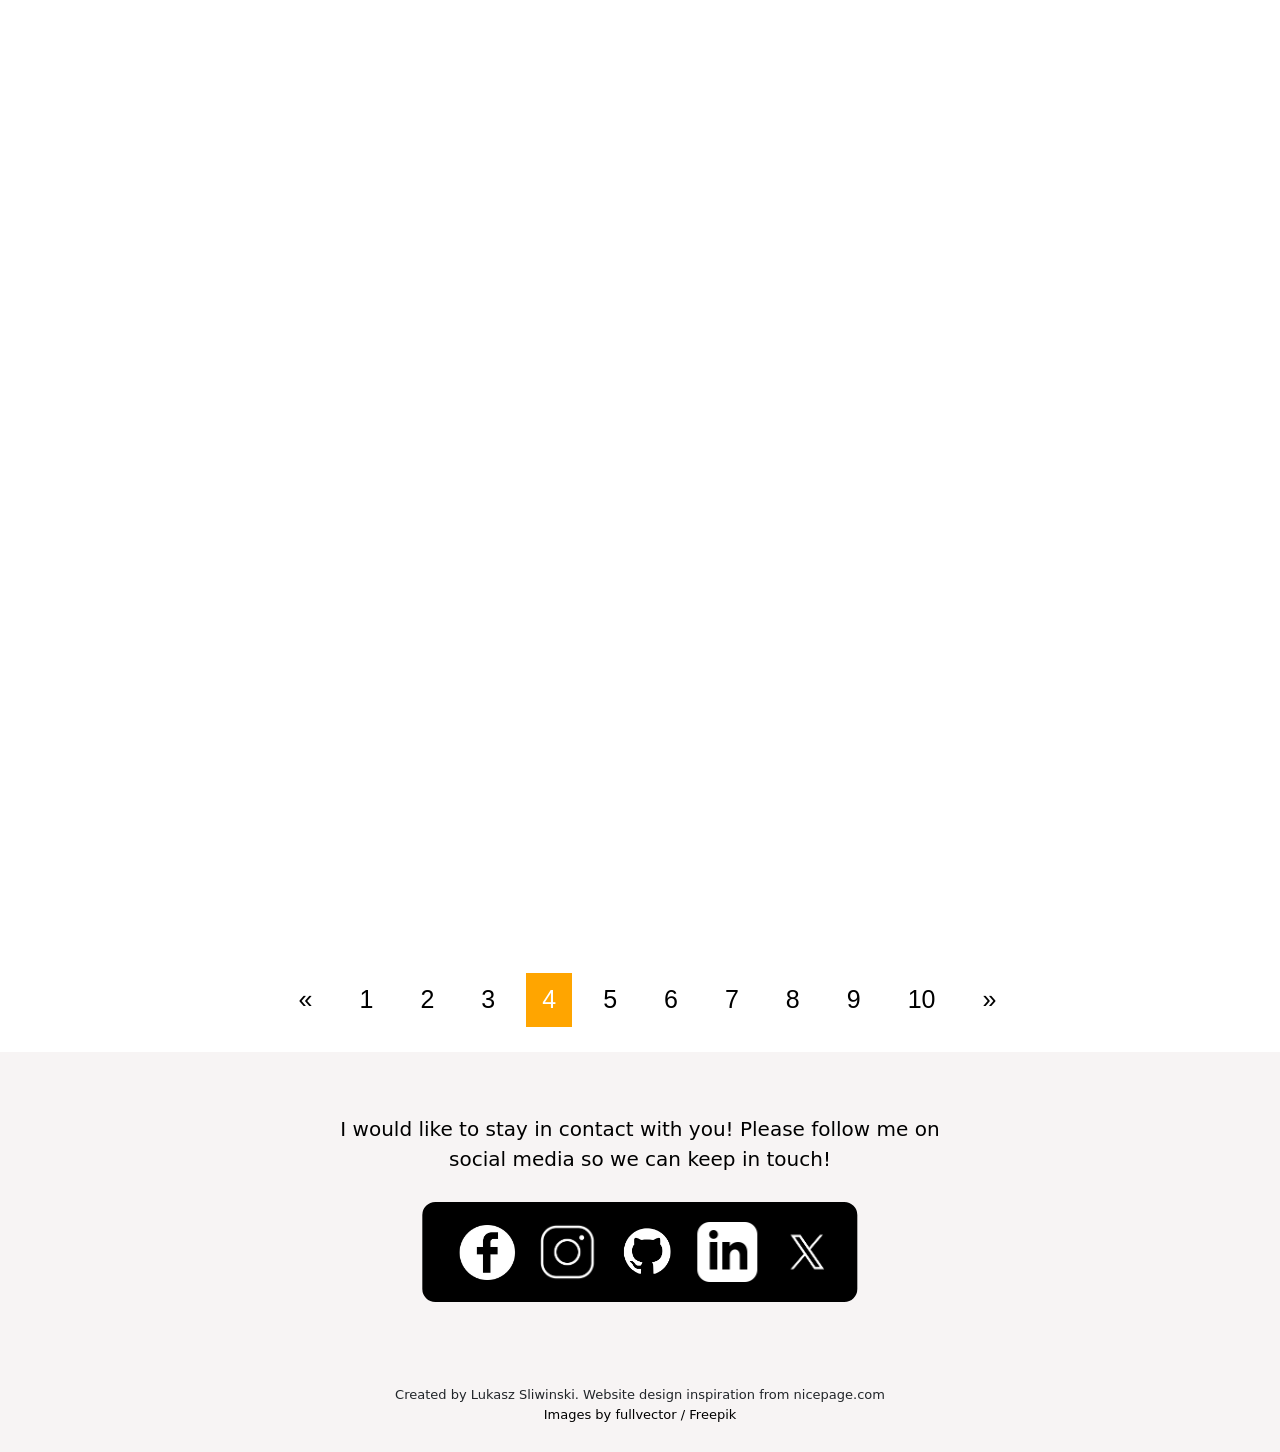
<file: sites/blog/blog4.html>
<!DOCTYPE html>

<!-- Thanks to: https://fullcircledesign.org, https://www.w3schools.com, https://nicepage.com -->

<html lang="en">
    <head>
        <meta name="viewport" content="initial-scale=1, width=device-width">
        <meta property="og:title" content="My way to IT">
        <meta property="og:description" content="My journey into IT world.">
        <meta property="og:image" content="mini.png">
        <link href="/sites/blog/css/blog4.css" rel="stylesheet" type="text/css">
        <link rel="icon" type="image/x-icon" href="/images/ico.jpg">
        <link href="https://cdn.jsdelivr.net/npm/bootstrap@5.2.3/dist/css/bootstrap.min.css" rel="stylesheet" integrity="sha384-rbsA2VBKQhggwzxH7pPCaAqO46MgnOM80zW1RWuH61DGLwZJEdK2Kadq2F9CUG65" crossorigin="anonymous">
        <script src="https://cdn.jsdelivr.net/npm/bootstrap@5.2.3/dist/js/bootstrap.bundle.min.js" integrity="sha384-kenU1KFdBIe4zVF0s0G1M5b4hcpxyD9F7jL+jjXkk+Q2h455rYXK/7HAuoJl+0I4" crossorigin="anonymous"></script>
        <title>My way to IT</title>
    </head>

    <body class="bg">

        <ul class="topnav">
            <li class="logo"><a href="/index.html"><img id="logo" src="/images/logo_new.png"></a></li>
            <li class="menu"><a href="/sites/contact.html">Contact</a></li>
            <li class="menu"><a href="/sites/about.html">About me</a></li>
            <li class="menu"><a href="/sites/projects.html">Projects</a></li>
            <li class="menu"><a href="/sites/journey.html">Journey</a></li>
        </ul>

        <div class="container">
            <div class="header">
                <h1 class="headerText"> My journey </h1>
                <hr class="line">
                <p class="headerText2">go on this journey with me</p>
            </div>
        </div>

        <h4 class="top" id="fading">
            <span class="topLeft">My way to IT</span> <span class="topRight">Programming</span><br>
        </h4>

        <div class="journal">    
            <div class="title appear2">
                    <p>1st February 2024</p>
                    <p class="contentType appear2">Network</p>
                </div>
    
                <div class="content appear2">
                    <p>
                        I found a YT channel that inspired me to order a TP-Link router and USB network card. 
                        A man is learning programming from the very beginning just as me but hes more into networking and cybersecurity. 
                        But hes learning about network and I have heard that basis of this are also important for everyone in IT. 
                        So after finishing CS50 probably my next goal will be to learn basis of network.  
                    </p>
                </div>
    
            <div class="title appear2">
                <p>31st January 2024</p>
                <p class="contentType appear2">Python, Project structure, Diagrams, CS50</p>
            </div>
    
            <div class="content appear2">
                <p>
                    Diagram helped me one more time. I finished another project in Python and at first this project overwhelmed me but
                    slowly I started to divide it to smaller pieces and draw a diagram how program should like like in steps. 
                    I had to spend some time to think about it and project it but after I finished, work really was super easier.
                    Thanks to that I finished first big program in Python that really involved almost all I had to use before. Working with files, 
                    conditions, checking for CLA, loops and more. I can see already how faster I’m able now to write code, but its so ugly right now xd, but I really can see the progress.
                </p>
            </div>
    
        <div class="title appear2">
            <p>29th January 2024</p>
            <p class="contentType appear2">Python, Project structure, Diagrams</p>
        </div>
    
        <div class="content appear2">
            <p>
                Diagrams of project and mental work before even writing a single line of code makes a difference. I downloaded Flowchart Designer 3, 
                because its free, and now I will draw there a sketch for my project. That’s one of ways to help me organise my work and work faster.
            </p>
        </div>
    
        <div class="title appear2">
            <p>26th January 2024</p>
            <p class="contentType appear2">AI, Python, Diagrams</p>
        </div>
    
        <div class="content appear2">
            <p>
                I started using AI (chatGPT) to improve my code. I don’t use it to generate code but when I’m done with writing it myself
                 I ask for advices how to make my code more efficient or better looking. It is so helpful. When I can’t repair my code, 
                 after trying and trying I ask AI to help me with it too and it really does. I asked it for some tips about how to prepare to make a project, 
                 because I feel like that’s really thing that blocks me on finishing my project faster, and chat gave me some really good tips like, 
                 pseudo-code, make diagram of a project, test before writing a code etc. And it really make my work more organised.
            </p>
        </div>

        <div class="title appear2">
            <p>22nd January 2024</p>
            <p class="contentType appear2">Python, CS50</p>
        </div>
    
        <div class="content appear2">
            <p>
                Time for Python. I started with rewriting few projects that previously I did in C, now in Python. 
                It occurs that some of them are way easier because of functions that already implemented in Python and thanks to them code gets smaller. 
                Syntax I more human-like. And it bases on indentations in the text. It’s a bit confusing at the beginning but gets easier on the way.
            </p>
        </div>

        <div class="title appear2">
            <p>11st October 2023</p>
            <p class="contentType appear2">C, CS50</p>
        </div>
    
        <div class="content appear2">
            <p>
                The time for data structures (lists of pointers in C) has come. Data structure is a term for describing a datas that are storage in memory and are not side by side (as arrays do). 
                It means that we have to add an additional little space to every data and this special space would be used to point to address of another data that we want to keep in the list. 
                This means that in one adres in memory we storage data itself and bounded address to this is a pointer that points to next address etc. 
                Last item of our list keep a NULL value in metadata (that what’s this special additional place called) to let the program know that its end of the list. 
                To start the whole process of listing and pointing we need one additional piece in memory that keep an address of a first element of my list. 
                When this „start“ pointer is being used and the process starts.
            </p>
        </div>
    </div>

        <div class="container2">
            <div class="pagination">
                <a href="/sites/blog/blog3.html">&laquo;</a>
                <a href="/sites/blog/blog1.html">1</a>
                <a href="/sites/blog/blog2.html">2</a>
                <a href="/sites/blog/blog3.html">3</a>
                <a class="active">4</a>
                <a href="/sites/blog/blog5.html">5</a>
                <a href="/sites/blog/blog6.html">6</a>
                <a href="/sites/blog/blog7.html">7</a>
                <a href="/sites/blog/blog8.html">8</a>
                <a href="/sites/blog/blog9.html">9</a>
                <a href="/sites/blog/blog10.html">10</a>
                <a href="/sites/blog/blog5.html">&raquo;</a>
            </div>
        </div>
            


            <div class="footer">
                <div class="footerText">
                    <p>I would like to stay in contact with you! Please follow me on social media so we
                        can keep in touch!
                    </p>
                </div>
                <div class="socials">
                    <a class="socialsA" target="_blank" href="https://www.facebook.com/lukas.art/">
                        <img class="socialsImg" src="/images/new_fb.png" alt="fb""></a>
                    <a class="socialsA" target="_blank" href="https://www.instagram.com/lukaart/">
                        <img class="socialsImg" src="/images/new_insta.png" alt="insta"></a>
                    <a class="socialsA" target="_blank" href="https://github.com/luxxall">
                        <img class="socialsImg" src="/images/new_git.png" alt="git"></a>
                    <a class="socialsA" target="_blank" href="http://www.linkedin.com/in/lukasz-sliwinski-734a1b215">
                        <img class="socialsImg" src="/images/new_in.png" alt="in"></a>
                    <a class="socialsA" class="x_link" href="https://twitter.com/lukaarte" target="_blank">
                        <img class="socialsImg" id="tele" src="/images/x.jpg" alt="img"></a>
                </div>
                <div class="last">
                    <p>
                        Created by Lukasz Sliwinski. Website design inspiration from nicepage.com<br>
                        <a class="lastLink" href="//www.freepik.com" target="_blank">Images by fullvector / Freepik</a>
                    </p>
                </div>
            </div>

        </div>
        <script src="/scripts.js"></script>
    </body>
</html>
</file>
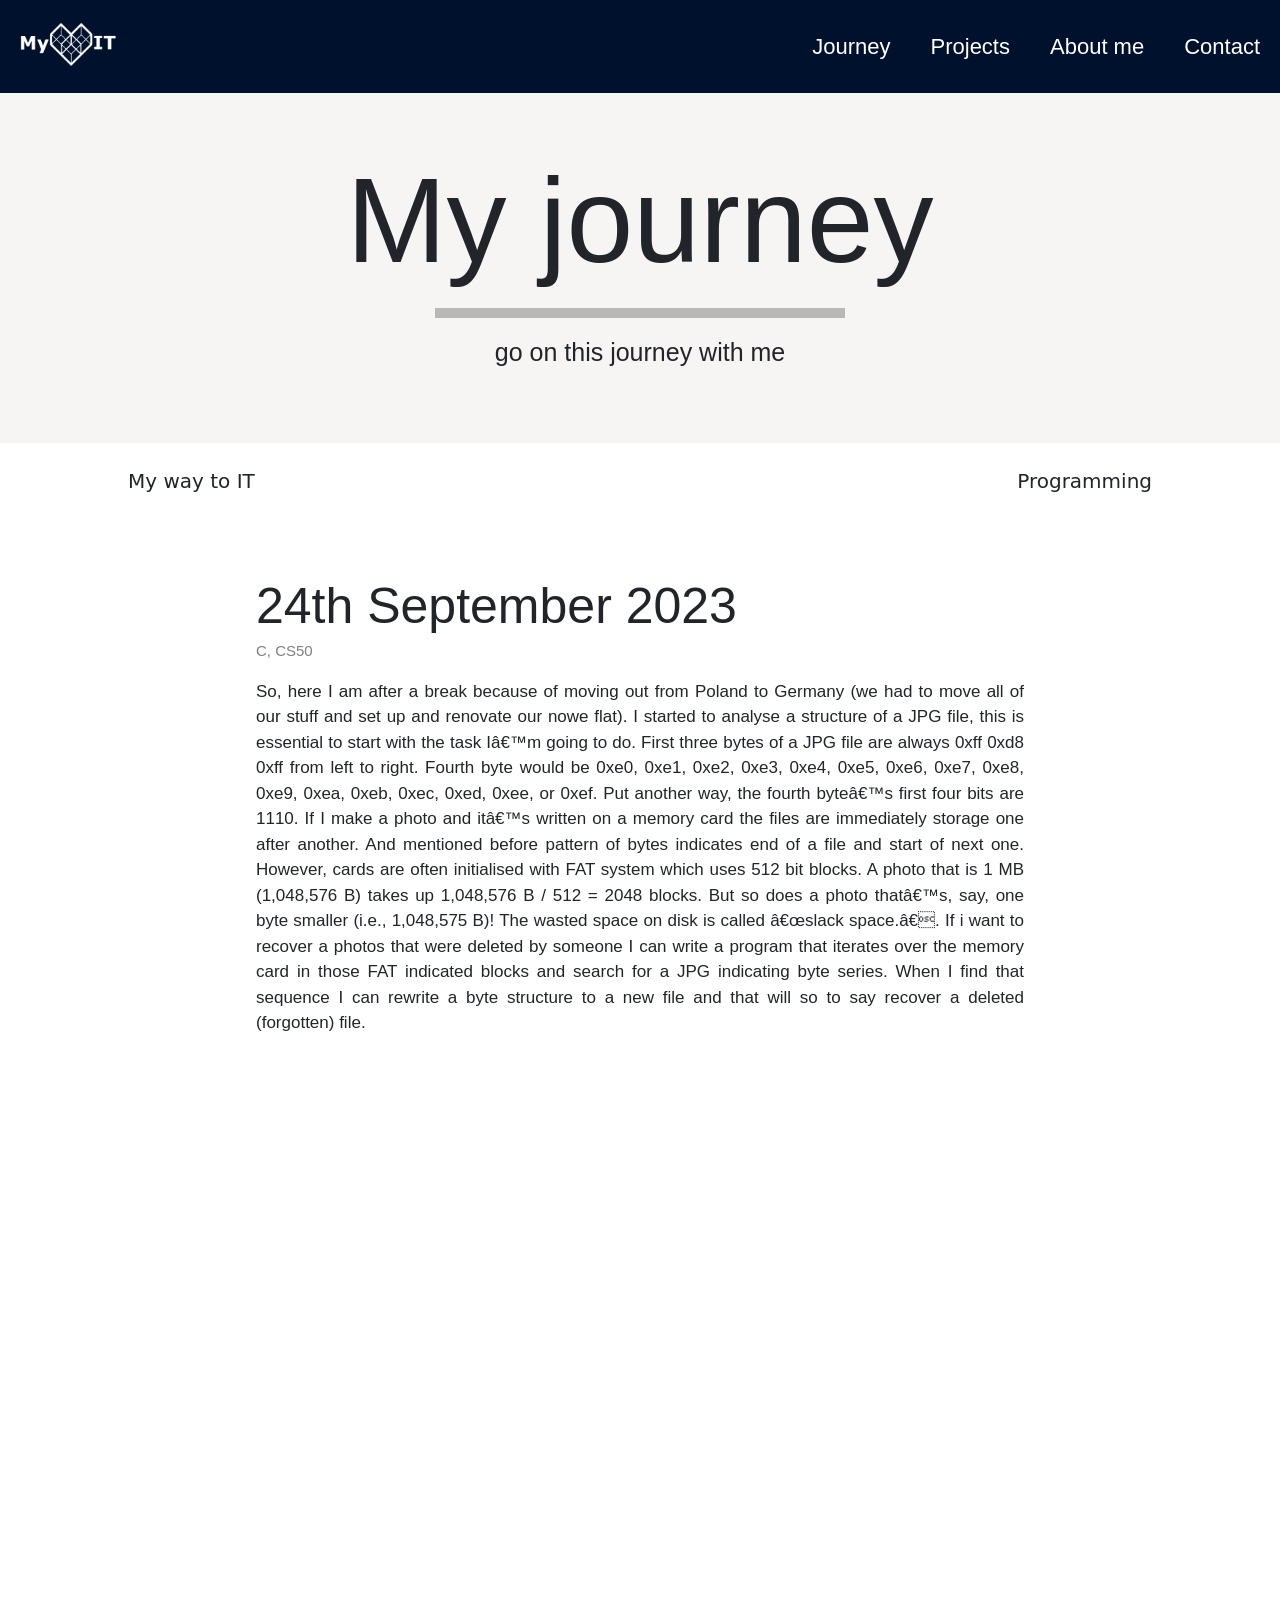
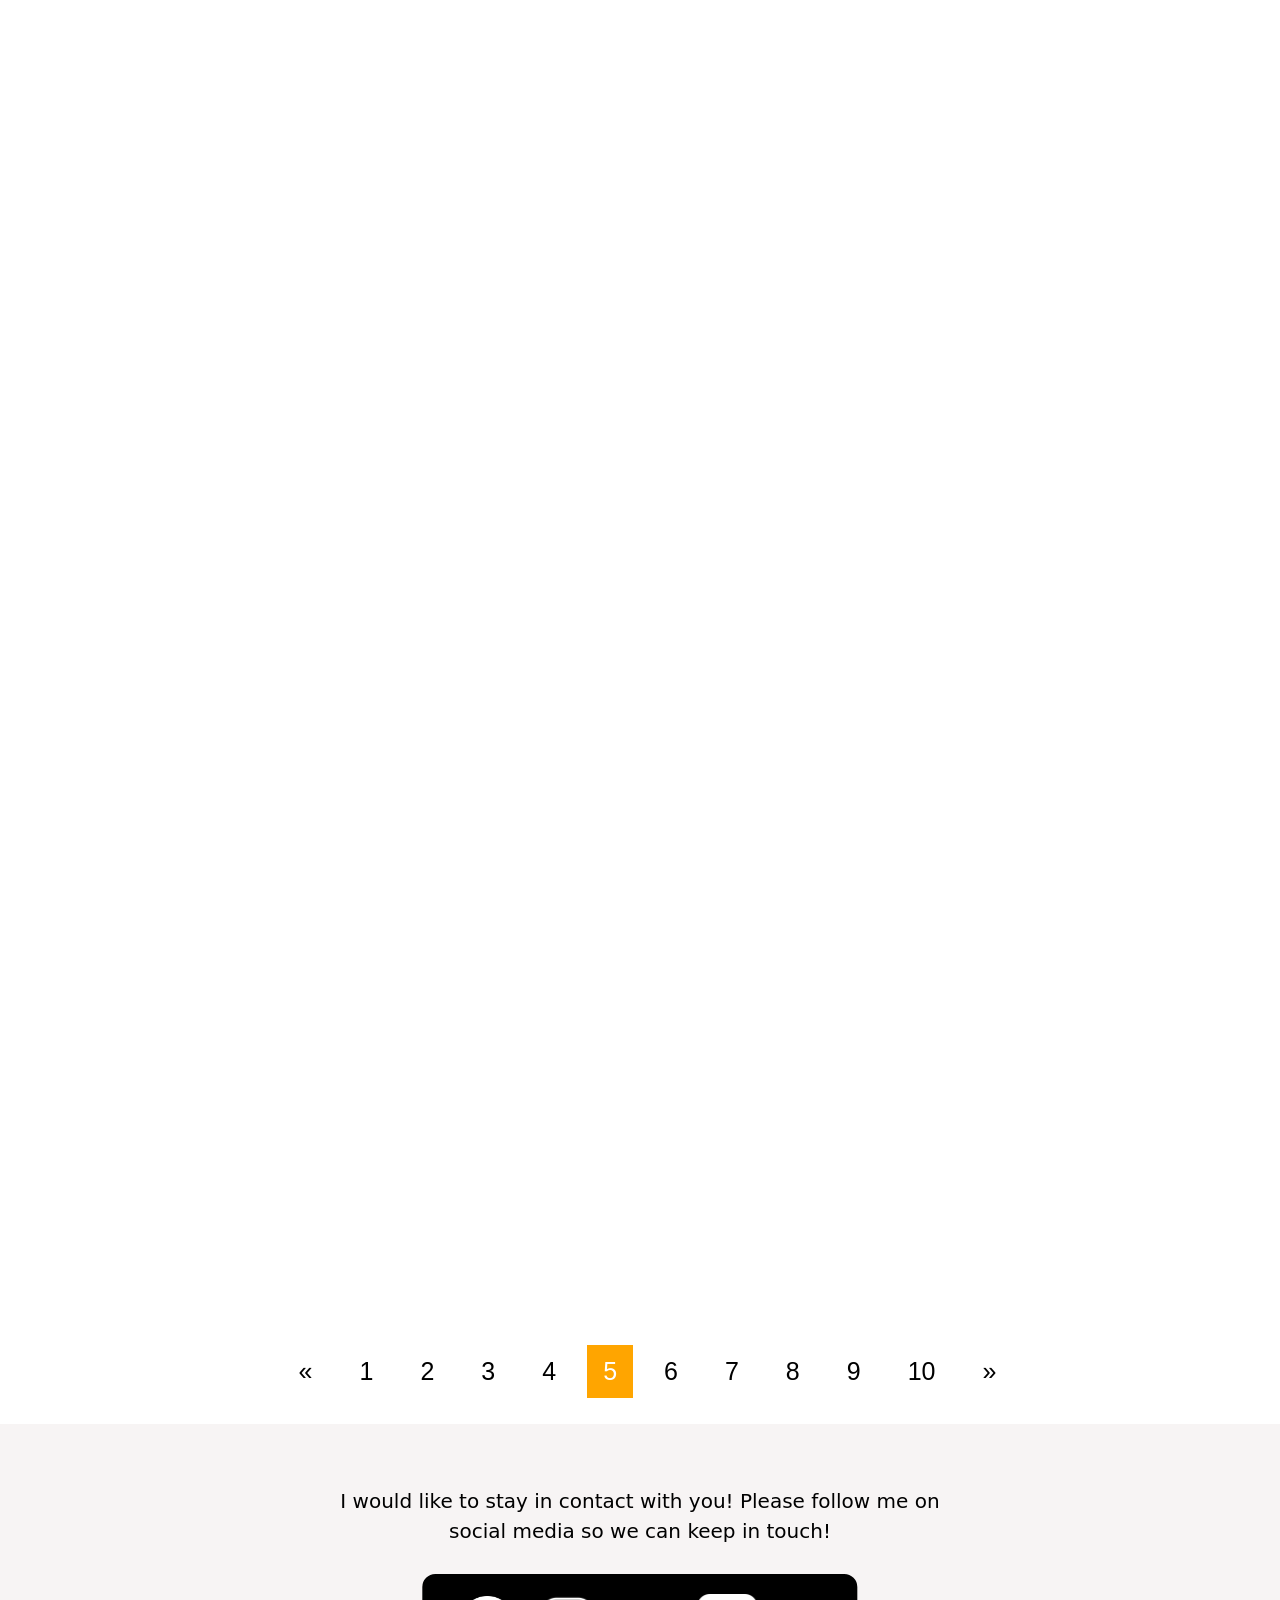
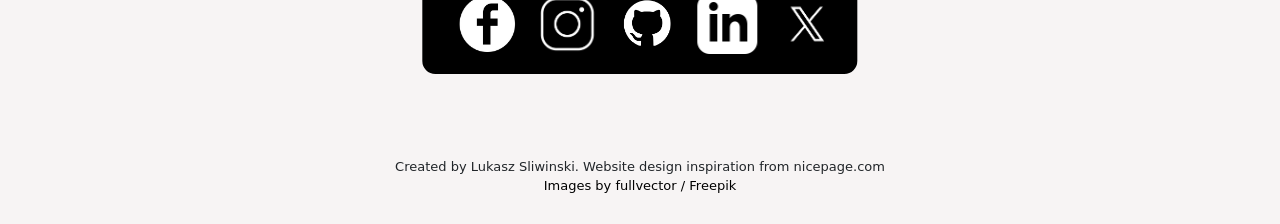
<file: sites/blog/blog5.html>
<!DOCTYPE html>

<!-- Thanks to: https://fullcircledesign.org, https://www.w3schools.com, https://nicepage.com -->

<html lang="en">
    <head>
        <meta name="viewport" content="initial-scale=1, width=device-width">
        <meta property="og:title" content="My way to IT">
        <meta property="og:description" content="My journey into IT world.">
        <meta property="og:image" content="mini.png">
        <link href="/sites/blog/css/blog5.css" rel="stylesheet" type="text/css">
        <link rel="icon" type="image/x-icon" href="/images/ico.jpg">
        <link href="https://cdn.jsdelivr.net/npm/bootstrap@5.2.3/dist/css/bootstrap.min.css" rel="stylesheet" integrity="sha384-rbsA2VBKQhggwzxH7pPCaAqO46MgnOM80zW1RWuH61DGLwZJEdK2Kadq2F9CUG65" crossorigin="anonymous">
        <script src="https://cdn.jsdelivr.net/npm/bootstrap@5.2.3/dist/js/bootstrap.bundle.min.js" integrity="sha384-kenU1KFdBIe4zVF0s0G1M5b4hcpxyD9F7jL+jjXkk+Q2h455rYXK/7HAuoJl+0I4" crossorigin="anonymous"></script>
        <title>My way to IT</title>
    </head>

    <body class="bg">

        <ul class="topnav">
            <li class="logo"><a href="/index.html"><img id="logo" src="/images/logo_new.png"></a></li>
            <li class="menu"><a href="/sites/contact.html">Contact</a></li>
            <li class="menu"><a href="/sites/about.html">About me</a></li>
            <li class="menu"><a href="/sites/projects.html">Projects</a></li>
            <li class="menu"><a href="/sites/journey.html">Journey</a></li>
        </ul>

        <div class="container">
            <div class="header">
                <h1 class="headerText"> My journey </h1>
                <hr class="line">
                <p class="headerText2">go on this journey with me</p>
            </div>
        </div>

        <h4 class="top" id="fading">
            <span class="topLeft">My way to IT</span> <span class="topRight">Programming</span><br>
        </h4>

        <div class="journal">    
            <div class="title appear2">
                    <p>24th September 2023</p>
                    <p class="contentType appear2">C, CS50</p>
                </div>
    
                <div class="content appear2">
                    <p>
                        So, here I am after a break because of moving out from Poland to Germany (we had to move all of our stuff and set up and renovate our nowe flat). 
                        I started to analyse a structure of a JPG file, this is essential to start with the task I’m going to do. 
                        First three bytes of a JPG file are always <span class="contentTxt">0xff 0xd8 0xff</span> from left to right. Fourth byte would be <span class="contentTxt">0xe0, 0xe1, 0xe2, 0xe3, 0xe4, 0xe5, 0xe6, 0xe7, 0xe8, 0xe9, 0xea, 0xeb, 0xec, 0xed, 0xee, or 0xef.</span>
                        Put another way, the fourth byte’s first four bits are <span class="contentTxt">1110.</span> If I make a photo and it’s written on a memory card the files are immediately storage one after another. 
                        And mentioned before pattern of bytes indicates end of a file and start of next one. However, cards are often initialised with FAT system which uses 512 bit blocks. 
                        A photo that is 1 MB (1,048,576 B) takes up 1,048,576 B / 512 = 2048 blocks. But so does a photo that’s, say, one byte smaller (i.e., 1,048,575 B)! The wasted space on disk is called “slack space.”. 
                        If i want to recover a photos that were deleted by someone I can write a program that iterates over the memory card in those FAT indicated blocks and search for a JPG indicating byte series. 
                        When I find that sequence I can rewrite a byte structure to a new file and that will so to say recover a deleted (forgotten) file. 
                    </p>
                </div>
    
            <div class="title appear2">
                <p>5th Juli 2023</p>
                <p class="contentType appear2">C, CS50</p>
            </div>
    
            <div class="content appear2">
                <p>
                    I started working on Recovery task. I had to choose between Recovery - that could recover a file that was deleted by a mistake from pendrive 
                    - and Reverse - that reverses an audio file, using back masking - I really feel that Recovery might my more useful in the future and I have chosen that task. 
                    The program doesn’t have any helpers so I need to design it from 0. This is very exciting and I wonder how long it take to write that kind of program by myself.
                </p>
            </div>
    
        <div class="title appear2">
            <p>1st Juli 2023</p>
            <p class="contentType appear2">C, CS50</p>
        </div>
    
        <div class="content appear2">
            <p>
                I finished FIlter task. I have learned how apply filters on images just by coding, without using any other apps. 
                This is so usable and valuable information that could be useful in the future. Working on files, 
                images and sound files makes feeling of working on something that really exists in IT and not only solving some programming problems 
                that won’t matter in real work.
            </p>
        </div>
    
        <div class="title appear2">
            <p>19th June 2023</p>
            <p class="contentType appear2">C, CS50</p>
        </div>
    
        <div class="content appear2">
            <p>
                Information written in files. Those are headers in the beginning of a file that contains information about the file itself. 
                For example for images its first 44 bytes that contains images heigh, width, resolution etc. Sound files also have a header. 
                <br>WAV files:<br>-first 44 bytes contains information about: size of file, number of samples per second, size of each sample. 
                next are samples, each 2 bytes (16 bits) representing audio signal in specific time till the end of file. Multiplying this samples changes volume of a file.
                <br>Images BMP (bitmap):
                two header firs BITMAPFILEHEADER (contains info about type, size and layout) is 14 bytes (1 byte is 8 bits) long and second is 40 bytes (1 byte is 8 bits) long 
                BITMAPINFOHEADER (contains info about width, height, planes, bit count, pixelpermeter, compression). More info in files description.
                After that is actual image, that is an array of pixels[columns][rows] represented by triples of RGB colours. Colour of each pixel is determined by number of each
                 - Red or Green or Blue colour. 0 is lowest and 255 is highest. When triple is all 0 then pixels is black, when 255 its white. (If I have R-255, G-0, B-0, the pixel is red). 
                 Important thing is that in BITMAP triples are inverted. They are represented by BGR in that order. 
                <br>FILTERS:<br>
                Sepia (that sets new values to Red, Green and Blue pixel by multiplying original colours by specific values. There are a couple of algorithms that describes sepia effect).
                <br>Reflected image left to right (it just changes the position of a pixel from left to right. Ex, 1, 2, 3, 4, 5 and in reflected image pixels are 5, 4, 3, 2, 1).
                <br>Reflected bottom up (if I want to reflect the image horizontally, then the value of hight in HEADERINFO needs to be minus).
                <br>Grayscale (In that case we count average value of Red, Green and Blue in each pixel and set this value as a new value).
                <br>Blur (Blur takes a grid of pixels that surrounds each pixel and counts its average colour and after that sets this average as a new value to a pixel).
            </p>
        </div>

        <div class="title appear2">
            <p>1st June 2023</p>
            <p class="contentType appear2">C, CS50</p>
        </div>
    
        <div class="content appear2">
            <p>
                So it’s time to take memory allocation into consideration. Now I start the topic why we are using C in CS50 course. It’s a low lover programming language, 
                that means I have access to allocating values into a specific location in memory. I can sign into that memory specific size and type. 
                This is essential when efficiency matters. Next thing is about working with files. How to open, edit and write information from file. 
                That open new horizons for edition sound files, images and a lot more. This is connected with memory allocation because when for example copying data from one file to another memory allocation occurs.
            </p>
        </div>
    </div>

        <div class="container2">
            <div class="pagination">
                <a href="/sites/blog/blog4.html">&laquo;</a>
                <a href="/sites/blog/blog1.html">1</a>
                <a href="/sites/blog/blog2.html">2</a>
                <a href="/sites/blog/blog3.html">3</a>
                <a href="/sites/blog/blog4.html">4</a>
                <a class="active">5</a>
                <a href="/sites/blog/blog6.html">6</a>
                <a href="/sites/blog/blog7.html">7</a>
                <a href="/sites/blog/blog8.html">8</a>
                <a href="/sites/blog/blog9.html">9</a>
                <a href="/sites/blog/blog10.html">10</a>
                <a href="/sites/blog/blog6.html">&raquo;</a>
            </div>
        </div>
            


            <div class="footer">
                <div class="footerText">
                    <p>I would like to stay in contact with you! Please follow me on social media so we
                        can keep in touch!
                    </p>
                </div>
                <div class="socials">
                    <a class="socialsA" target="_blank" href="https://www.facebook.com/lukas.art/">
                        <img class="socialsImg" src="/images/new_fb.png" alt="fb""></a>
                    <a class="socialsA" target="_blank" href="https://www.instagram.com/lukaart/">
                        <img class="socialsImg" src="/images/new_insta.png" alt="insta"></a>
                    <a class="socialsA" target="_blank" href="https://github.com/luxxall">
                        <img class="socialsImg" src="/images/new_git.png" alt="git"></a>
                    <a class="socialsA" target="_blank" href="http://www.linkedin.com/in/lukasz-sliwinski-734a1b215">
                        <img class="socialsImg" src="/images/new_in.png" alt="in"></a>
                    <a class="socialsA" class="x_link" href="https://twitter.com/lukaarte" target="_blank">
                        <img class="socialsImg" id="tele" src="/images/x.jpg" alt="img"></a>
                </div>
                <div class="last">
                    <p>
                        Created by Lukasz Sliwinski. Website design inspiration from nicepage.com<br>
                        <a class="lastLink" href="//www.freepik.com" target="_blank">Images by fullvector / Freepik</a>
                    </p>
                </div>
            </div>

        </div>
        <script src="/scripts.js"></script>
    </body>
</html>
</file>
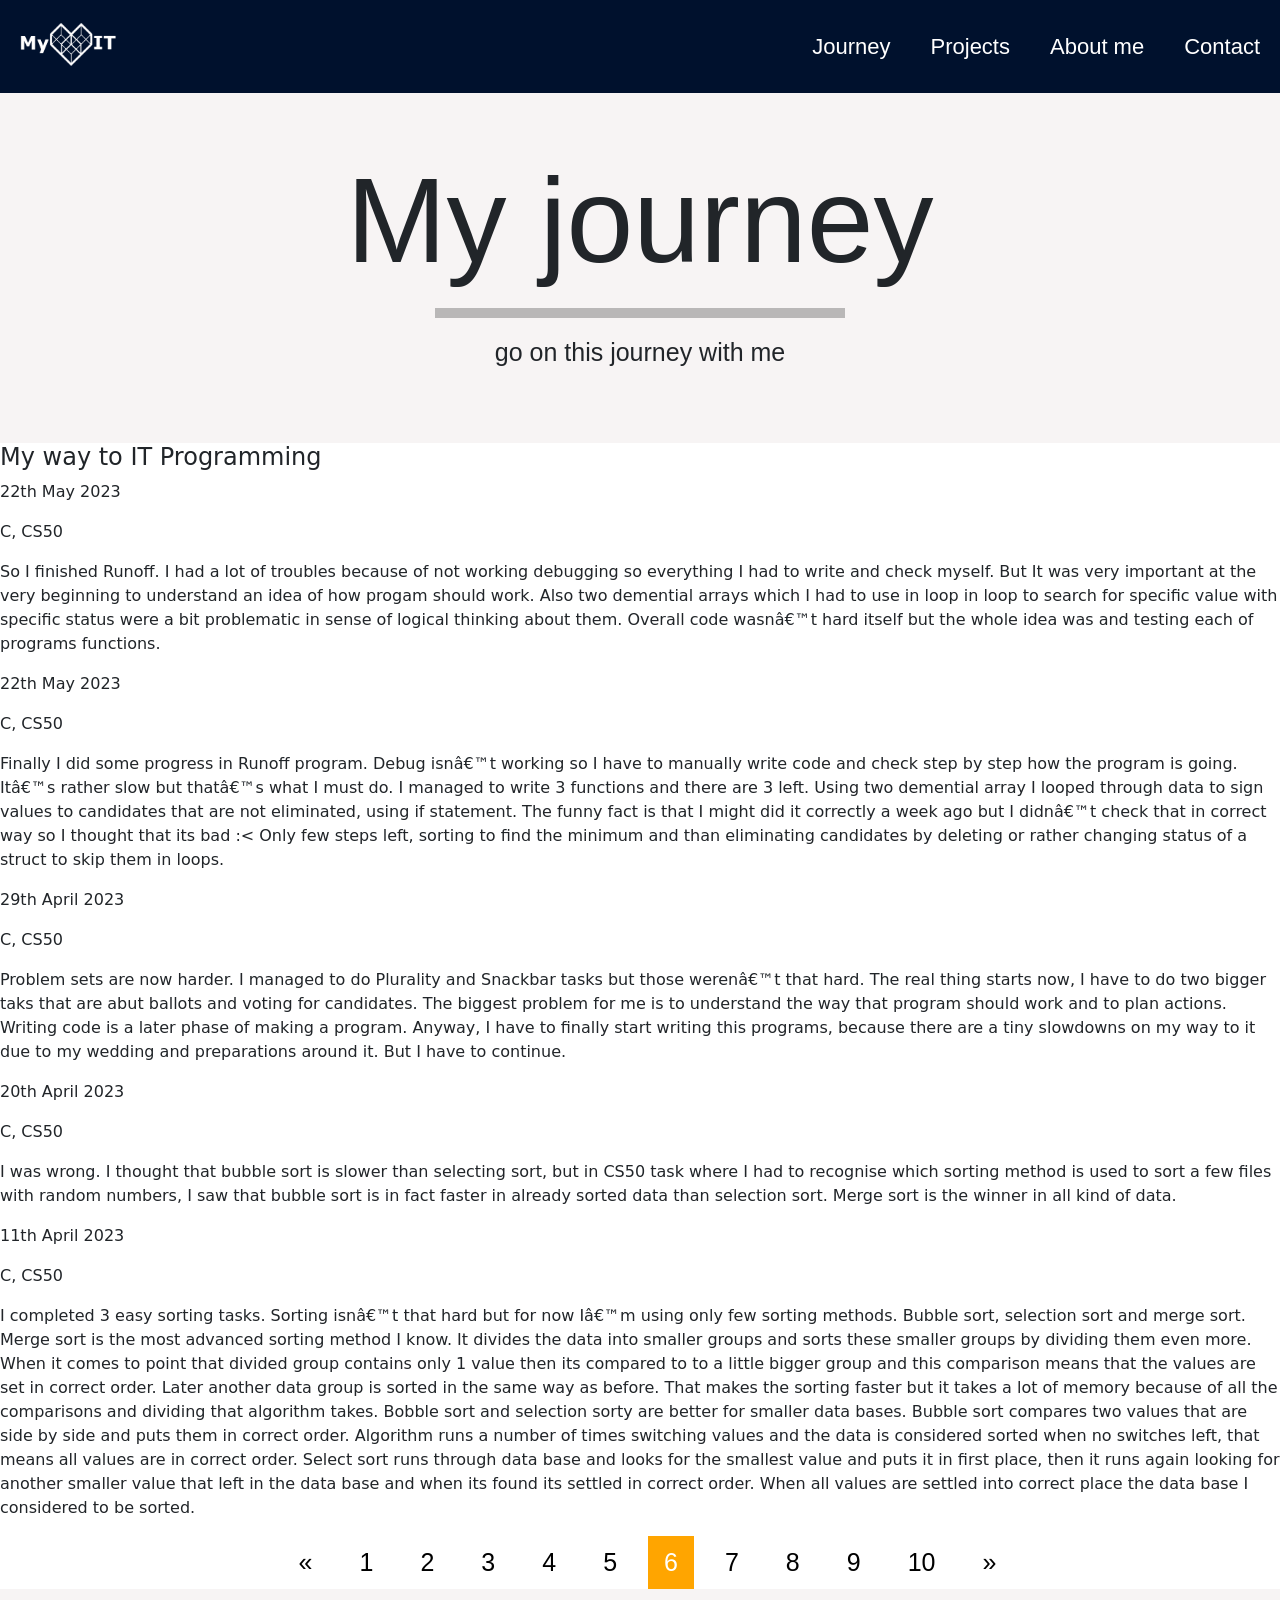
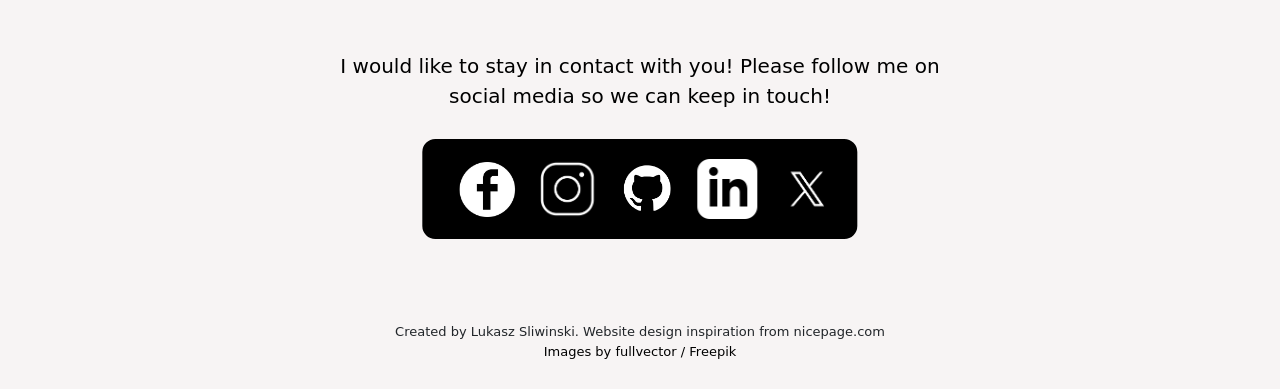
<file: sites/blog/blog6.html>
<!DOCTYPE html>

<!-- Thanks to: https://fullcircledesign.org, https://www.w3schools.com, https://nicepage.com -->

<html lang="en">
    <head>
        <meta name="viewport" content="initial-scale=1, width=device-width">
        <meta property="og:title" content="My way to IT">
        <meta property="og:description" content="My journey into IT world.">
        <meta property="og:image" content="mini.png">
        <link href="/sites/blog/css/blog6.css" rel="stylesheet" type="text/css">
        <link rel="icon" type="image/x-icon" href="/images/ico.jpg">
        <link href="https://cdn.jsdelivr.net/npm/bootstrap@5.2.3/dist/css/bootstrap.min.css" rel="stylesheet" integrity="sha384-rbsA2VBKQhggwzxH7pPCaAqO46MgnOM80zW1RWuH61DGLwZJEdK2Kadq2F9CUG65" crossorigin="anonymous">
        <script src="https://cdn.jsdelivr.net/npm/bootstrap@5.2.3/dist/js/bootstrap.bundle.min.js" integrity="sha384-kenU1KFdBIe4zVF0s0G1M5b4hcpxyD9F7jL+jjXkk+Q2h455rYXK/7HAuoJl+0I4" crossorigin="anonymous"></script>
        <title>My way to IT</title>
    </head>

    <body class="bg">

        <ul class="topnav">
            <li class="logo"><a href="/index.html"><img id="logo" src="/images/logo_new.png"></a></li>
            <li class="menu"><a href="/sites/contact.html">Contact</a></li>
            <li class="menu"><a href="/sites/about.html">About me</a></li>
            <li class="menu"><a href="/sites/projects.html">Projects</a></li>
            <li class="menu"><a href="/sites/journey.html">Journey</a></li>
        </ul>

        <div class="container">
            <div class="header">
                <h1 class="headerText"> My journey </h1>
                <hr class="line">
                <p class="headerText2">go on this journey with me</p>
            </div>
        </div>

        <h4 class="top" id="fading">
            <span class="topLeft">My way to IT</span> <span class="topRight">Programming</span><br>
        </h4>

        <div class="journal">
            <div class="title appear2">
                    <p>22th May 2023</p>
                    <p class="contentType appear2">C, CS50</p>
                </div>
    
                <div class="content appear2">
                    <p>
                        So I finished Runoff. I had a lot of troubles because of not working debugging so everything I had to write and check myself. 
                        But It was very important at the very beginning to understand an idea of how progam should work. Also two demential arrays which I had to use in 
                        loop in loop to search for specific value with specific status were a bit problematic in sense of logical thinking about them. 
                        Overall code wasn’t hard itself but the whole idea was and testing each of programs functions.
                    </p>
                </div>
    
            <div class="title appear2">
                    <p>22th May 2023</p>
                    <p class="contentType appear2">C, CS50</p>
                </div>
    
                <div class="content appear2">
                    <p>
                        Finally I did some progress in Runoff program. Debug isn’t working so I have to manually write code and check step by step how the program is going. 
                        It’s rather slow but that’s what I must do. I managed to write 3 functions and there are 3 left. Using two demential array I looped through data to 
                        sign values to candidates that are not eliminated, using if statement. The funny fact is that I might did it correctly a week ago but 
                        I didn’t  check that in correct way so I thought that its bad :< Only few steps left, sorting to find the minimum and than eliminating candidates by 
                        deleting or rather changing status of a struct to skip them in loops.
                    </p>
                </div>
    
            <div class="title appear2">
                <p>29th April 2023</p>
                <p class="contentType appear2">C, CS50</p>
            </div>
    
            <div class="content appear2">
                <p>
                    Problem sets are now harder. I managed to do Plurality and Snackbar tasks but those weren’t that hard. The real thing starts now, I have to do two bigger taks that are 
                    abut ballots and voting for candidates. The biggest problem for me is to understand the way that program should work and to plan actions. Writing code is a 
                    later phase of making a program. Anyway, I have to finally start writing this programs, because there are a tiny slowdowns on my way to it due to my 
                    wedding and preparations around it. But I have to continue.
                </p>
            </div>
    
        <div class="title appear2">
            <p>20th April 2023</p>
            <p class="contentType appear2">C, CS50</p>
        </div>
    
        <div class="content appear2">
            <p>
                I was wrong. I thought that bubble sort is slower than selecting sort, but in CS50 task where I had to recognise which sorting method is used to 
                sort a few files with random numbers, I saw that bubble sort is in fact faster in already sorted data than selection sort. Merge sort is the winner in all kind of data.
            </p>
        </div>
    
        <div class="title appear2">
                        <p>11th April 2023</p>
                        <p class="contentType appear2">C, CS50</p>
                    </div>
        
                    <div class="content appear2">
                        <p>
                            I completed 3 easy sorting tasks. Sorting isn’t that hard but for now I’m using only few sorting methods. Bubble sort, selection sort and merge sort. 
                            Merge sort is the most advanced sorting method I know. It divides the data into smaller groups and sorts these smaller groups by dividing them even more. 
                            When it comes to point that divided group contains only 1 value then its compared to to a little bigger group and this comparison means that the values are set in correct order. 
                            Later another data group is sorted in the same way as before. That makes the sorting faster but it takes a lot of memory because of all the comparisons and dividing that algorithm takes. 
                            Bobble sort and selection sorty are better for smaller data bases. Bubble sort compares two values that are side by side and puts them in correct order. 
                            Algorithm runs a number of times switching values and the data is considered sorted when no switches left, that means all values are in correct order. 
                            Select sort runs through data base and looks for the smallest value and puts it in first place, then it runs again looking for another smaller value that left in 
                            the data base and when its found its settled in correct order. When all values are settled into correct place the data base I considered to be sorted.
                        </p>
                    </div>
    </div>

        <div class="container2">
            <div class="pagination">
                <a href="/sites/blog/blog5.html">&laquo;</a>
                <a href="/sites/blog/blog1.html">1</a>
                <a href="/sites/blog/blog2.html">2</a>
                <a href="/sites/blog/blog3.html">3</a>
                <a href="/sites/blog/blog4.html">4</a>
                <a href="/sites/blog/blog5.html">5</a>
                <a class="active">6</a>
                <a href="/sites/blog/blog7.html">7</a>
                <a href="/sites/blog/blog8.html">8</a>
                <a href="/sites/blog/blog9.html">9</a>
                <a href="/sites/blog/blog10.html">10</a>
                <a href="/sites/blog/blog7.html">&raquo;</a>
            </div>
        </div>
            


            <div class="footer">
                <div class="footerText">
                    <p>I would like to stay in contact with you! Please follow me on social media so we
                        can keep in touch!
                    </p>
                </div>
                <div class="socials">
                    <a class="socialsA" target="_blank" href="https://www.facebook.com/lukas.art/">
                        <img class="socialsImg" src="/images/new_fb.png" alt="fb""></a>
                    <a class="socialsA" target="_blank" href="https://www.instagram.com/lukaart/">
                        <img class="socialsImg" src="/images/new_insta.png" alt="insta"></a>
                    <a class="socialsA" target="_blank" href="https://github.com/luxxall">
                        <img class="socialsImg" src="/images/new_git.png" alt="git"></a>
                    <a class="socialsA" target="_blank" href="http://www.linkedin.com/in/lukasz-sliwinski-734a1b215">
                        <img class="socialsImg" src="/images/new_in.png" alt="in"></a>
                    <a class="socialsA" class="x_link" href="https://twitter.com/lukaarte" target="_blank">
                        <img class="socialsImg" id="tele" src="/images/x.jpg" alt="img"></a>
                </div>
                <div class="last">
                    <p>
                        Created by Lukasz Sliwinski. Website design inspiration from nicepage.com<br>
                        <a class="lastLink" href="//www.freepik.com" target="_blank">Images by fullvector / Freepik</a>
                    </p>
                </div>
            </div>

        </div>
        <script src="/scripts.js"></script>
    </body>
</html>
</file>
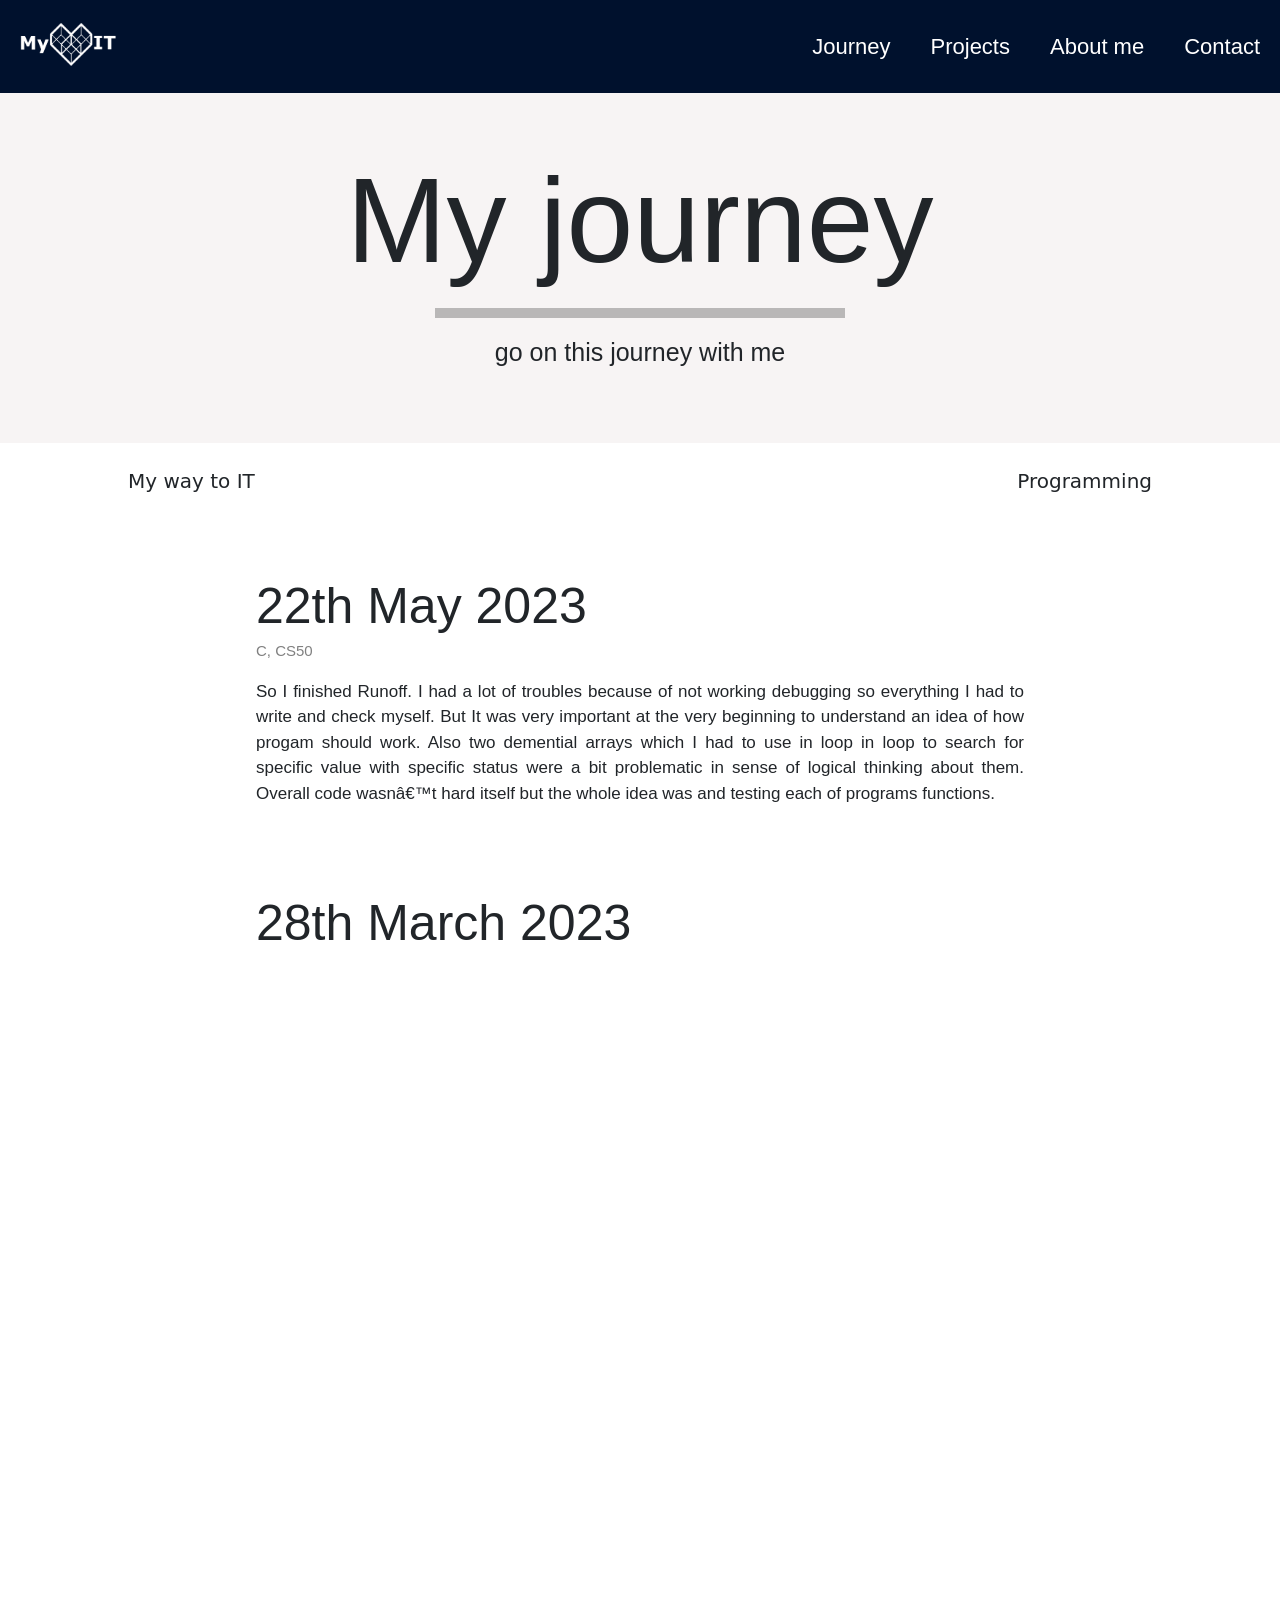
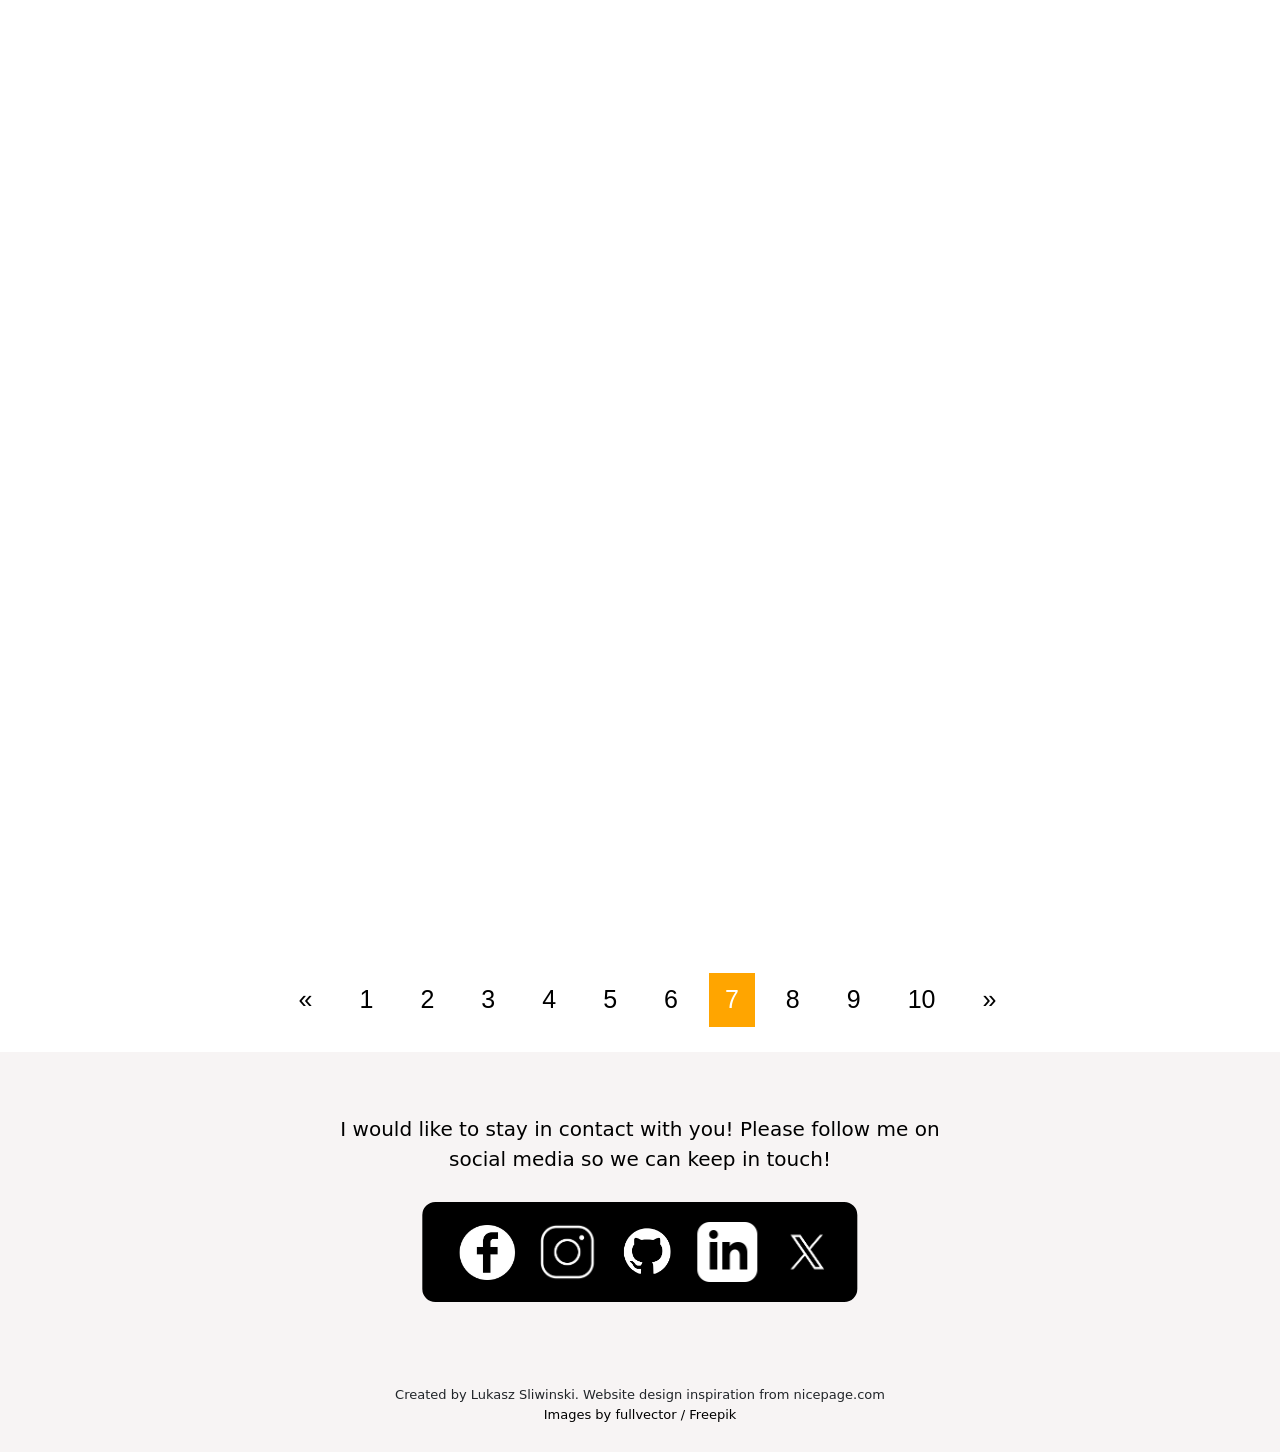
<file: sites/blog/blog7.html>
<!DOCTYPE html>

<!-- Thanks to: https://fullcircledesign.org, https://www.w3schools.com, https://nicepage.com -->

<html lang="en">
    <head>
        <meta name="viewport" content="initial-scale=1, width=device-width">
        <meta property="og:title" content="My way to IT">
        <meta property="og:description" content="My journey into IT world.">
        <meta property="og:image" content="mini.png">
        <link href="/sites/blog/css/blog7.css" rel="stylesheet" type="text/css">
        <link rel="icon" type="image/x-icon" href="/images/ico.jpg">
        <link href="https://cdn.jsdelivr.net/npm/bootstrap@5.2.3/dist/css/bootstrap.min.css" rel="stylesheet" integrity="sha384-rbsA2VBKQhggwzxH7pPCaAqO46MgnOM80zW1RWuH61DGLwZJEdK2Kadq2F9CUG65" crossorigin="anonymous">
        <script src="https://cdn.jsdelivr.net/npm/bootstrap@5.2.3/dist/js/bootstrap.bundle.min.js" integrity="sha384-kenU1KFdBIe4zVF0s0G1M5b4hcpxyD9F7jL+jjXkk+Q2h455rYXK/7HAuoJl+0I4" crossorigin="anonymous"></script>
        <title>My way to IT</title>
    </head>

    <body class="bg">

        <ul class="topnav">
            <li class="logo"><a href="/index.html"><img id="logo" src="/images/logo_new.png"></a></li>
            <li class="menu"><a href="/sites/contact.html">Contact</a></li>
            <li class="menu"><a href="/sites/about.html">About me</a></li>
            <li class="menu"><a href="/sites/projects.html">Projects</a></li>
            <li class="menu"><a href="/sites/journey.html">Journey</a></li>
        </ul>

        <div class="container">
            <div class="header">
                <h1 class="headerText"> My journey </h1>
                <hr class="line">
                <p class="headerText2">go on this journey with me</p>
            </div>
        </div>

        <h4 class="top" id="fading">
            <span class="topLeft">My way to IT</span> <span class="topRight">Programming</span><br>
        </h4>

        <div class="journal">
            <div class="title appear2">
                    <p>22th May 2023</p>
                    <p class="contentType appear2">C, CS50</p>
                </div>
    
                <div class="content appear2">
                    <p>
                        So I finished Runoff. I had a lot of troubles because of not working debugging so everything I had to write and check myself. 
                        But It was very important at the very beginning to understand an idea of how progam should work. Also two demential arrays which I had to use in 
                        loop in loop to search for specific value with specific status were a bit problematic in sense of logical thinking about them. 
                        Overall code wasn’t hard itself but the whole idea was and testing each of programs functions.
                    </p>
                </div>
    
            <div class="title appear2">
                    <p>28th March 2023</p>
                    <p class="contentType appear2">SQL, CS50</p>
                </div>
    
                <div class="content appear2">
                    <p>
                        Today I’ve received an email with an information that Harvard’s SQL course, which I signed into few weeks ago, 
                        is running at the evening. I participated and it was first time I did something with SQL. It was just an introduction but there will be more classes which I will take part. 
                        First impression is that it was pretty clear to use and reminded me about programming in style of writing, but will see in the future. 
                    </p>
                </div>
    
            <div class="title appear2">
                <p>11th March 2023</p>
                <p class="contentType appear2">C, CS50</p>
            </div>
    
            <div class="content appear2">
                <p>
                    Now it’s time to start with sorting and searching in C. I’ve heard about linear search and bubble search but as I can see 
                    CS50 is taking into consideration more than that, so I’m curious about this.
                </p>
            </div>
    
        <div class="title appear2">
            <p>6th March 2024</p>
            <p class="contentType appear2">C, CS50</p>
        </div>
    
        <div class="content appear2">
            <p>
                Finally after some troubles I made program called substitution for CS50. Beginnings were really tough. Surprisingly 
                I didn’t have much problems with writing the code but thing that was holding me was to work in organised way. 
                I didn’t write down step by step how to make my program to work, instead I just started writing it but I get frustrated every time it didn’t work. 
                After that I checked on CS50 page what’s is TODO in which order and that made my work organised I was able to finish the program. 
                This shows me that I must pay bigger attention to think about how to work, how to organise my work and maybe write down milestones for my program 
                and steps that should be made to complete the task. Next time I will take more time to think about the project and make a TODO list.
            </p>
        </div>
    
        <div class="title appear2">
            <p>2nd February 2023</p>
            <p class="contentType appear2">SPOJ</p>
        </div>
    
        <div class="content appear2">
            <p>
                A good advice form SPOJ forum about interviews and general SPOJ’s role in junior programmers life. SPOJ IMAGE
            </p>
        </div>
    
        <div class="title appear2">
            <p>11th April 2023</p>
            <p class="contentType appear2">C, CS50</p>
        </div>
        
        <div class="content appear2">
            <p>
                My first a little more advanced program! 250+ lines of code. Harvards problem set 1!
                Im so glad that I started Harvard’s course. Their practice tasks are so well prepared. They are pretty hard but not that hard I can’t do them. 
                Its great that they are more complex and it demands to use more planning and thinking about whole project. This is key word for me. A project. 
                SPOJ taks are just simple programs but demanding more thinking about logical attendance to the problem. Harvard’s tasks take longer time to do them. 
                I had to use more knowledge I have and use it in practice. Its very satisfying doing those things. Every task is decided into simple and more complex taks and I have to do one of them. 
                But I always start with more complex one and finally I do them both. This is maybe like just a 5 % of a real project in a company but for a start it is something. I can’t wait to do and beat more tasks.
            </p>
        </div>
    </div>

        <div class="container2">
            <div class="pagination">
                <a href="/sites/blog/blog6.html">&laquo;</a>
                <a href="/sites/blog/blog1.html">1</a>
                <a href="/sites/blog/blog2.html">2</a>
                <a href="/sites/blog/blog3.html">3</a>
                <a href="/sites/blog/blog4.html">4</a>
                <a href="/sites/blog/blog5.html">5</a>
                <a href="/sites/blog/blog6.html">6</a>
                <a class="active">7</a>
                <a href="/sites/blog/blog8.html">8</a>
                <a href="/sites/blog/blog9.html">9</a>
                <a href="/sites/blog/blog10.html">10</a>
                <a href="/sites/blog/blog8.html">&raquo;</a>
            </div>
        </div>
            


            <div class="footer">
                <div class="footerText">
                    <p>I would like to stay in contact with you! Please follow me on social media so we
                        can keep in touch!
                    </p>
                </div>
                <div class="socials">
                    <a class="socialsA" target="_blank" href="https://www.facebook.com/lukas.art/">
                        <img class="socialsImg" src="/images/new_fb.png" alt="fb""></a>
                    <a class="socialsA" target="_blank" href="https://www.instagram.com/lukaart/">
                        <img class="socialsImg" src="/images/new_insta.png" alt="insta"></a>
                    <a class="socialsA" target="_blank" href="https://github.com/luxxall">
                        <img class="socialsImg" src="/images/new_git.png" alt="git"></a>
                    <a class="socialsA" target="_blank" href="http://www.linkedin.com/in/lukasz-sliwinski-734a1b215">
                        <img class="socialsImg" src="/images/new_in.png" alt="in"></a>
                    <a class="socialsA" class="x_link" href="https://twitter.com/lukaarte" target="_blank">
                        <img class="socialsImg" id="tele" src="/images/x.jpg" alt="img"></a>
                </div>
                <div class="last">
                    <p>
                        Created by Lukasz Sliwinski. Website design inspiration from nicepage.com<br>
                        <a class="lastLink" href="//www.freepik.com" target="_blank">Images by fullvector / Freepik</a>
                    </p>
                </div>
            </div>

        </div>
        <script src="/scripts.js"></script>
    </body>
</html>
</file>
<file: styles.css>
.bg {
  margin: 0;
  background-color: white;
}

.topnav {
  list-style-type: none;
  width: 100%;
  margin: 0;
  padding: 0;
  overflow: hidden;
  background-color: rgba(0, 17, 45);
  top: 0;
  z-index: 1;
  position: fixed;
}
  
.menu {
  float: right;
}
  
.menu a {
  font-family: 'Lucida Sans', 'Lucida Sans Regular', 'Lucida Grande', 'Lucida Sans Unicode', Geneva, Verdana, sans-serif;
  font-size: 22px;
  display: block;
  color: white;
  text-align: right;
  padding: 30px 20px;
  text-decoration: none;
}
  
.menu a:hover {
  scale: 110%;
  color: white;
}

.logo a {
  display: grid;
  float: left;
  padding: 20px;
}

#logo {
  position: absolute;
  max-width: 50%;
  max-height: 50%;
}

.container {
  min-width: 100%;
  margin-top: 6%;
  display: grid;
  align-items: center;
  justify-content: center;
  height: 350px;
  background-color: rgba(247, 244, 244);
  font-family: 'Lucida Sans', 'Lucida Sans Regular', 'Lucida Grande', 'Lucida Sans Unicode', Geneva, Verdana, sans-serif;
}

.avatar {
  padding-top: 50px;
  text-align: center;
}

.avatarImg {
  border-radius: 50%;
  border: 10px solid white;
}

.websiteName {
  text-align: center;
  padding-top: 55px;
}

.websiteNameText {
  font-size: 65px;
  position: absolute;
  top: 80%;
  left: 31%;
  animation: slideIn 4s forwards;
}
@keyframes slideIn {
  to {
    top: 85% /* Docelowe położenie */
  }
}

.websiteNameText2 {
  font-weight: bold;
  
}

.shortInfoText {
  padding-top: 50px;
  text-align: justify;
  max-width: 35%;
  margin: 0 auto;
  position: absolute;
  top: 99%;
  left: 33%;
  animation: slideIn2 4s forwards;
}
@keyframes slideIn2 {
  to {
    top: 95% /* Docelowe położenie */
  }
}

.shortInfoMore {
  text-align: center;
  padding-bottom: 70px;
  margin-top: 20%;
}

.aboutLink {
  text-decoration: none;
  color: black;
  font-weight: bold;
  font-size: 18px;
}

.aboutText {
  text-decoration: underline;
  text-underline-offset: 7px;
  padding-bottom: 20px;
}

.linkMore {
  text-decoration: none;
  color: black;
}

.linkMore:hover {
  color: black;
}

.aboutLink:hover, .aboutText:hover {
  color: black;
  text-decoration: none;
}

#fading {
  opacity: 0;
}

.images {
  display: flex;
  justify-content: center;
  align-items: center;
  background-color: rgba(247, 244, 244);
  max-width: 100%;
  height: 50%;
}

.imageBlock {
  padding: 60px;
  max-width: 100%;
  height: auto;
}

.image {
  margin-top: 70px;
  max-width: 100%;
  height: auto;
}

.image2 {
  margin-bottom: 100px;
  max-width: 100%;
  height: auto;
}

.imagesText, .imagesText2 {
  font-size: 75px;
  text-align: center;
  max-width: 100%;
  height: auto;
}

/* this found on dev.to */
.appear2 {
  transition: all 1s;
  opacity: 0;
  transform: translateY(20px);

&.inview2 {
    opacity: 1;
    transform: none;
    @for $i from 1 through 5 {
      &:nth-child(#{$i}) {
        transition-delay: $i * 0.1s;
    }
  }
}
}

.techInfo {
  padding-top: 40px;
  display: flex;
  align-items: center;
  justify-content: center;
  gap: 100px;
  max-width: 100%;
  height: auto;
}

.techInfoText {
  text-align: right;
  width: 30%;
}

#techInfoText {
  font-size: 60px;
}

.techInfoText2 {
  text-align: justify;
  width: 30%;
}

.techInfoFigure {
  padding-top: 10px;
  text-align: center;
}

.techInfoButton {
  font-size: 18px;
  font-weight: bold;
  color: black;
  background-color: orange;
  border: none;
  width: 50%;
  height: auto;
}

.techInfoButton:hover {
  color: black;
  background-color: rgb(247, 244, 244);
}

.portfolioDiv {
  margin-left: 10%;
  margin-top: 80px;
  width: 80%;
}

.portfolioIntro {
  text-align: justify;
  padding-bottom: 80px;
}

.line {
  border: 5px solid gray;
  border-radius: 5px;
  margin-bottom: 30px;
}

.arrow {
  display: grid;
  align-items: center;
  justify-content: center;
  padding-top: 40px;
  padding-bottom: 40px;
}

.footer {
  background-color: rgb(247, 244, 244);
  height: 400px;
  background-position: center;
  background-repeat: no-repeat;
  background-size: cover;
  position: relative;
}

.footerText {
  text-align: center;
  position: absolute;
  font-size: 20px;
  top: 25%;
  left: 50%;
  transform: translate(-50%, -50%);
  color: black;
  width: 50%;
}

.socials {
  display: inline-block;
  position: absolute;
  top: 50%;
  left: 50%;
  transform: translate(-50%, -50%);
  border: 20px solid black;
  border-radius: 13px;
  background-color: black;
}

.socialsA {
  padding-left: 15px;
}

.socialsImg {
  max-width: 60px;
  max-height: auto;
}

.socialsImg:hover {
  scale: 110%;
}

.last {
  text-align: center;
  top: 90%;
  left: 50%;
  transform: translate(-50%, -50%);
  position: absolute;
  width: 80%;
  font-size: 13px;
}

.lastLink {
  text-decoration: none;
  color: black;
}

.lastLink:hover {
  background-color: rgb(247, 244, 244);
  color: black;
}


@media screen and (max-width: 600px) {
ul.topnav, ul.topnav li {
  float: block;
  padding-bottom: 10px;
  padding-top: 0;
}

#logo {
  margin-top: 5px;
  max-width: 23%;
  max-height: 23%;
}

.container {
  margin-top: 15%;
}

.avatarImg {
  max-width: 100%;
  height: auto;
  margin-top: 10%;
}

.menu a {
  font-size: 15px;
  padding: 10px;
}

.shortInfoText {
  max-width: 80%;
  left: 10%;
}
  
.websiteNameText {
  font-size: 35px;
  left: 7%;
}

/* this found on dev.to */
.appear2 {
  transition: all 0.4s;
}

.shortInfoMore {
  padding-bottom: 50px;
  margin-top: 100%;
}

.images {
  display: grid;
  max-width: 100%;
  height: auto;
}

.imageBlock {
  padding: 20px;
}

.image {
  margin-top: 30px;
}

.image2 {
  margin-bottom: 30px;
}

.imagesText {
  font-size: 55px;
  margin-top: 20px;
}

.imagesText2 {
  font-size: 55px;
  padding-bottom: 20px;
}

.techInfo {
  display: grid;
  gap: 50px;
  align-items: right;
  justify-content: right;
}

.techInfoText {
  width: 100%;
}

#techInfoText {
  float: right;
  font-size: 55px;
}

.techInfoText2 {
  width: 90%;
}

.techInfoButton {
  width: 50%;
}

.portfolioDiv {
  width: 80%;
  margin-left: 10%;
}

.footerText {
  font-size: 18px;
  width: 80%;
}

.socials {
  border: 5px solid black;
  width: 90%;
}

.socialsA {
  padding-left: 10px;
}

.socialsImg {
  max-width: 49px;
  max-height: auto;
}

}
</file>
<file: sites/css/about_css.css>
.bg {
  margin: 0;
  background-color: white;
}

.topnav {
  list-style-type: none;
  width: 100%;
  margin: 0;
  padding: 0;
  overflow: hidden;
  background-color: rgba(0, 17, 45);
  top: 0;
  z-index: 1;
  position: fixed;
}
  
.menu {
  float: right;
}
  
.menu a {
  font-family: 'Lucida Sans', 'Lucida Sans Regular', 'Lucida Grande', 'Lucida Sans Unicode', Geneva, Verdana, sans-serif;
  font-size: 22px;
  display: block;
  color: white;
  text-align: right;
  padding: 30px 20px;
  text-decoration: none;
}
  
.menu a:hover {
  scale: 110%;
  color: white;
}

.logo a {
  display: grid;
  float: left;
  padding: 20px;
}

#logo {
  position: absolute;
  max-width: 50%;
  max-height: 50%;
}

.container {
  background-color: rgb(247, 244, 244);
  margin-top: 5%;
  height: 595px;
  min-width: 100%;
  font-family: 'Lucida Sans', 'Lucida Sans Regular', 'Lucida Grande', 'Lucida Sans Unicode', Geneva, Verdana, sans-serif;
}

.contact {
  display: flex;
  gap: 15%;
  padding-top: 120px;
}

.contactTxt {
  position: absolute;
  left: 65%;
  top: 60%;
  transform: translateY(-50%);
  font-size: 20px;
  max-width: 30%;
  height: auto;
  animation: slideIn 2s forwards;
  text-align: justify;
}
@keyframes slideIn {
  to {
    left: 60%; /* Docelowe położenie */
  }
}

#arrow {
  margin-left: 40%;
  margin-top: 5%;
}

.contactPic {
  position: absolute;
  max-width: 40%;
  height: auto;
  top: 25%;
  left: 5%;
  animation: slideIn2 2s forwards;
}
@keyframes slideIn2 {
  to {
    left: 10%; /* Docelowe położenie */
  }
}


#img {
  max-width: 100%;
  height: auto;
  object-fit: contain;
}

.text {
  text-align: justify;
}

#fading {
  opacity: 0;
}

.main {
  margin-top: 40%;
  display: grid;
  max-width: 100%;
  height: auto;
}

/* this found on dev.to */
.appear2 {
  transition: all 0.9s;
  opacity: 0;
  transform: translateY(20px);

&.inview2 {
    opacity: 1;
    transform: none;
    @for $i from 1 through 5 {
      &:nth-child(#{$i}) {
        transition-delay: $i * 0.1s;
    }
  }
}
}

.infoTxt {
  right: 100%;
  padding-top: 30px;
  background-color: white;
  max-width: 100%;
  height: auto;
}

.infoHead {
  text-align: right;
  margin-right: 100px;
}

.infoH {
  font-size: 140px;
  text-align: right;
}

.infoH2 {
  font-size: 30px;
}

.infoP {
  float: right;
  text-align: justify;
  padding-top: 10px;
  width: 55%;
  font-size: 20px;
}

.infoTxt2 {
  float: left;
  padding-bottom: 10px;
  background-color: rgb(247, 244, 244);
}

.infoHead2 {
  text-align: left;
  margin-left: 100px;
}

.infoH3 {
  font-size: 140px;
  text-align: left;
}

.infoH4 {
  font-size: 30px;
}

.infoP2 {
  float: left;
  text-align: justify;
  padding-top: 10px;
  width: 55%;
  font-size: 20px;
}

.infoTxt3 {
  float: right;
  background-color: white;
}

.infoHead3 {
  margin-right: 100px;
  text-align: justify;
  float: right;
}

.infoH5 {
  font-size: 140px;
  text-align: right;
}

.infoH6 {
  font-size: 30px;
  text-align: right;
}

.infoP3 {
  float: right;
  text-align: justify;
  padding-top: 10px;
  font-size: 20px;
  width: 55%;
}

.infoTxt4 {
  float: left;
  padding-bottom: 10px;

  background-color: rgb(247, 244, 244);
}

.infoHead4 {
  text-align: left;
  margin-left: 100px;
}

.infoH7 {
  font-size: 140px;
  text-align: left;
}

.infoH8 {
  font-size: 30px;
}

.infoP4 {
  float: left;
  text-align: justify;
  padding-top: 10px;
  width: 55%;
  font-size: 20px;
}

.infoTxt5 {
  float: right;
  padding-bottom: 10px;
  margin-bottom: 20px;
  background-color: white;
}

.infoHead5 {
  text-align: right;
  margin-right: 100px;
}

.infoH9 {
  font-size: 140px;
  text-align: right;
}

.infoH10 {
  font-size: 30px;
}

.infoP5 {
  float: right;
  text-align: justify;
  padding-top: 10px;
  width: 55%;
  font-size: 20px;
}

.footer {
  background-color: rgb(247, 244, 244);
  height: 400px;
  background-position: center;
  background-repeat: no-repeat;
  background-size: cover;
  position: relative;
  margin-top: 5%;
}

.footerText {
  text-align: center;
  position: absolute;
  font-size: 20px;
  top: 25%;
  left: 50%;
  transform: translate(-50%, -50%);
  color: black;
  width: 50%;
}

.socials {
  display: inline-block;
  position: absolute;
  top: 50%;
  left: 50%;
  transform: translate(-50%, -50%);
  border: 20px solid black;
  border-radius: 13px;
  background-color: black;
}

.socialsA {
  padding-left: 15px;
}

.socialsImg {
  max-width: 60px;
  max-height: auto;
}

.socialsImg:hover {
  scale: 110%;
}

.last {
  text-align: center;
  top: 90%;
  left: 50%;
  transform: translate(-50%, -50%);
  position: absolute;
  width: 80%;
  font-size: 13px;
}

.lastLink {
  text-decoration: none;
  color: black;
}

.lastLink:hover {
  background-color: rgb(247, 244, 244);
  color: black;
}



@media screen and (max-width: 600px) {
  ul.topnav, ul.topnav li {
    float: block;
    padding-bottom: 10px;
    padding-top: 0;
  }
  
  #logo {
    margin-top: 5px;
    max-width: 23%;
    max-height: 23%;
  }
  
  .container {
    margin-top: 15%;
    height: 330px;
  }
  
  .menu a {
    font-size: 15px;
    padding: 10px;
  }

.main {
  margin-top: 190%;
}

.contact {
  display: block;
  justify-content: center;
  align-items: center;
  gap: 0;
}

.contactPic {
  max-width: 80%;
  height: auto;
  top: 20%;
  float: none;
}

#img {
  max-width: 100%;
  height: auto;
}

.contactTxt {
  margin-top: 75%;
  left: 10%;
  max-width: 85%;
  text-align: center;
}

@keyframes slideIn {
  to {
    left: 7%;
    right: 0;
  }
}

.text {
  font-size: 20px;
  color: black;
}

#arrow {
  margin-top: 20px;
  margin-left: 5%;
}

/* this found on dev.to */
.appear2 {
  transition: all 0.4s;
}

.infoTxt {
  padding-top: 40px;
  margin-bottom: 15px;
}

.infoTxt2 {
  padding-top: 0;
  padding-bottom: 20px;
  margin-bottom: 20px;
}

.infoHead2 {
  margin-top: 20px;
  margin-left: 10px;
}

.infoH3 {
  font-size: 60px;
}

.infoH4 {
  font-size: 20px;
}

.infoP2 {
  width: 97%;
  font-size: 18px;
  margin-top: 15px;
}

.infoHead {
  margin-right: 10px;
}

.infoH {
  font-size: 60px;
}

.infoH2 {
  font-size: 20px;
}

.infoP {
  margin-top: 15px;
  width: 97%;
  font-size: 18px;
}

.infoTxt3 {  
  margin-bottom: 5px;
  padding-top: 5px;
}

.infoHead3 {
  margin-right: 10px;
}

.infoH5 {
  font-size: 60px;
}

.infoH6 {
  font-size: 20px;
}

.infoP3 {
  width: 97%;
  font-size: 18px;
  margin-top: 15px;
  padding-bottom: 20px;
}

.infoTxt4 {
  padding-top: 5px;
  padding-bottom: 20px;
  margin-bottom: 20px;
}

.infoHead4 {
  margin-top: 20px;
  margin-left: 10px;
}

.infoH7 {
  font-size: 50px;
}

.infoH8 {
  font-size: 20px;
}

.infoP4 {
  width: 97%;
  font-size: 18px;
  margin-top: 15px;
}

.infoTxt5 {  
  margin-bottom: 5px;

}

.infoHead5 {
  margin-right: 10px;
}

.infoH9 {
  font-size: 60px;
}

.infoH10 {
  font-size: 20px;
}

.infoP5 {
  width: 97%;
  font-size: 18px;
  margin-top: 15px;
  padding-bottom: 20px;
}

.footer {
  margin-top: 5%;
}

.footerText {
  font-size: 18px;
  width: 80%;
}

.socials {
  border: 5px solid black;
  width: 90%;
}

.socialsA {
  padding-left: 10px;
}

.socialsImg {
  max-width: 49px;
  max-height: auto;
}


}
</file>
<file: sites/css/contact_css.css>
.bg {
  margin: 0;
  background-color: white;
}

.topnav {
  list-style-type: none;
  width: 100%;
  margin: 0;
  padding: 0;
  overflow: hidden;
  background-color: rgba(0, 17, 45);
  top: 0;
  z-index: 1;
  position: fixed;
}
  
.menu {
  float: right;
}
  
.menu a {
  font-family: 'Lucida Sans', 'Lucida Sans Regular', 'Lucida Grande', 'Lucida Sans Unicode', Geneva, Verdana, sans-serif;
  font-size: 22px;
  display: block;
  color: white;
  text-align: right;
  padding: 30px 20px;
  text-decoration: none;
}
  
.menu a:hover {
  scale: 110%;
  color: white;
}

.logo a {
  display: grid;
  float: left;
  padding: 20px;
}

#logo {
  position: absolute;
  max-width: 50%;
  max-height: 50%;
}

.container {
  background-color: rgb(247, 244, 244);
  margin-top: 6%;
  height: 595px;
  min-width: 100%;
  font-family: 'Lucida Sans', 'Lucida Sans Regular', 'Lucida Grande', 'Lucida Sans Unicode', Geneva, Verdana, sans-serif;
}

.links {
  text-align: center;
  padding-top: 10px;
  padding-bottom: 50px;
}

.line2 {
  margin-top: 60px;
  margin-left: 30%;
  border: 4px solid gray;
  color: gray;
  width: 40%;
}

.linksHead {
  font-size: 20px;
  padding-top: 5px;
  padding-bottom: 20px;
}

.firstBlock {
  font-size: 40px;
  padding-bottom: 50px;
}

.infoMail {
  text-decoration: none;
  color: black;
  max-width: 60%;
}

.info:hover, .infoMail:hover {
  color: orange;
}

.contact2 {
  margin-left: 20%;
  padding-top: 30px;
  text-align: center;
  width: 60%;
}

.contact_line1 {
  font-size: 100px;
  color: black;
  text-align: center;
  position: absolute;
  top: 13%;
  left: 30%;
  animation: slideIn 2s forwards;
}
@keyframes slideIn {
  to {
    top: 16%; /* Docelowe położenie */
  }
}

.line {
  color: black;
  border: 5px solid black;
  width: 50%;
  margin-left: 25%;
  margin-top: 20%
}

.contact_form {
  text-align: left;
  margin-bottom: 10%;
  width: 100%;
}

.contact_form input {
  padding: 7px 20px;
  outline: none;
  border: 2px solid rgb(247, 244, 244);
  border-bottom: 2px solid black;
  font-size: 12px;
  background-color: rgb(247, 244, 244);
  margin-bottom: 10px;
  width: 100%;
  color: black;
}

.contact_form textarea {
  padding: 7px 20px;
  outline: none;
  border-color: rgb(247, 244, 244);
  border-bottom: 2px solid black;
  font-size: 12px;
  color: black;
  width: 100%;
  font-family: Verdana, Geneva, Tahoma, sans-serif;
  font-weight: normal;
  background-color: rgb(247, 244, 244);
}

.contact_form button {
  margin-left: 25%;
  font-size: 19px;
  width: 50%;
  border: 2px solid orange;
  margin-top: 30px;
  padding: 12px 20px;
  background-color: orange;
  color: rgba(0, 17, 45);
  cursor: pointer;
  transition: 0.2 ease-in-out;
}

.contact_form button:hover {
  background-color: rgb(247, 244, 244);
  color: black;
  border: 2px solid black;
}

/* this found on dev.to */
.appear2 {
  transition: all 1s;
  opacity: 0;
  transform: translateY(20px);

&.inview2 {
    opacity: 1;
    transform: none;
    @for $i from 1 through 5 {
      &:nth-child(#{$i}) {
        transition-delay: $i * 0.1s;
    }
  }
}
}

.footer {
  background-color: rgb(247, 244, 244);
  height: 400px;
  background-position: center;
  background-repeat: no-repeat;
  background-size: cover;
  position: relative;
}

.footerText {
  text-align: center;
  position: absolute;
  font-size: 20px;
  top: 25%;
  left: 50%;
  transform: translate(-50%, -50%);
  color: black;
  width: 50%;
}

.socials {
  display: inline-block;
  position: absolute;
  top: 50%;
  left: 50%;
  transform: translate(-50%, -50%);
  border: 20px solid black;
  border-radius: 13px;
  background-color: black;
}

.socialsA {
  padding-left: 15px;
}

.socialsImg {
  max-width: 60px;
  max-height: auto;
}

.socialsImg:hover {
  scale: 110%;
}

.last {
  text-align: center;
  top: 90%;
  left: 50%;
  transform: translate(-50%, -50%);
  position: absolute;
  width: 80%;
  font-size: 13px;
}

.lastLink {
  text-decoration: none;
  color: black;
}

.lastLink:hover {
  background-color: rgb(247, 244, 244);
  color: black;
}
@media screen and (max-width: 600px) {
  ul.topnav, ul.topnav li {
    float: block;
    padding-bottom: 10px;
    padding-top: 0;
  }
  
  #logo {
    margin-top: 5px;
    max-width: 23%;
    max-height: 23%;
  }
  
  .container {
    margin-top: 15%;
  }
  
  .menu a {
    font-size: 15px;
    padding: 10px;
  }

.linksHead {
  padding-bottom: 60px;
  font-size: 20px;
}

.linksHead {
  padding-bottom: 20px;
}

.firstBlock {
  font-size: 20px;
  padding-bottom: 40px;
}

#arrow2 {
  padding-top: 50px;
}

.contact2 {
  width: 100%;
  padding-bottom: 20px;
  margin-left: 0;
}

.contact_line1 {
  padding-top: 20px;
  font-size: 60px;
  width: 100%;
  top: 12%;
  left: 0;
}
@keyframes slideIn {
  to {
    top: 14%
  }
}

.contact_form {
  width: 95%;
  padding-left: 5%;
}

.line {
  width: 50%;
  margin-left: 25%;
  margin-top: 35%
}

.footerText {
  font-size: 18px;
  width: 80%;
}

.socials {
  border: 5px solid black;
  width: 90%;
}

.socialsA {
  padding-left: 10px;
}

.socialsImg {
  max-width: 49px;
  max-height: auto;
}

}
</file>
<file: sites/css/journey_css.css>
.bg {
    margin: 0;
    background-color: white;
  }
  
  .topnav {
    list-style-type: none;
    width: 100%;
    margin: 0;
    padding: 0;
    overflow: hidden;
    background-color: rgba(0, 17, 45);
    top: 0;
    z-index: 1;
    position: fixed;
  }
    
.menu {
    float: right;
}
    
.menu a {
    font-family: 'Lucida Sans', 'Lucida Sans Regular', 'Lucida Grande', 'Lucida Sans Unicode', Geneva, Verdana, sans-serif;
    font-size: 22px;
    display: block;
    color: white;
    text-align: right;
    padding: 30px 20px;
    text-decoration: none;
}
    
.menu a:hover {
    scale: 110%;
    color: white;
}
  
.logo a {
    display: grid;
    float: left;
    padding: 20px;
}
  
#logo {
    position: absolute;
    max-width: 50%;
    max-height: 50%;
}

.container {
    display: grid;
    justify-content: center;
    align-items: center;
    margin-top: 6%;
    height: 350px;
    background-color: rgb(247, 244, 244);
    min-width: 100%;
    font-family: 'Lucida Sans', 'Lucida Sans Regular', 'Lucida Grande', 'Lucida Sans Unicode', Geneva, Verdana, sans-serif;
}

.headerText {
  font-size: 120px;
  position: absolute;
  top: 15%;
  left: 28%;
  animation: slideIn 2s forwards;
}
@keyframes slideIn {
  to {
    top: 20%; /* Docelowe położenie */
  }
}

.headerText2 {
  position: absolute;
  text-align: center;
  font-size: 25px;
  top: 50%;
  left: 37%;
  animation: slideIn2 2s forwards;
}
@keyframes slideIn2 {
  to {
    top: 45%; /* Docelowe położenie */
  }
}

.line {
    color: black;
    border: 5px solid black;
    width: 30%;
    position: absolute;
    left: 35%;
    top: 40%;
}

.top {
  padding-top: 2%;
}

.topLeft {
  float: left;
  font-size: 20px;
  padding-left: 10%;
}

.topRight {
  float: right;
  font-size: 20px;
  padding-right: 10%;
}

#fading {
  opacity: 0;
}

.intro {
  display: grid;
  justify-items: center;
  align-items: center;
  font-family: 'Lucida Sans', 'Lucida Sans Regular', 'Lucida Grande', 'Lucida Sans Unicode', Geneva, Verdana, sans-serif;
}

.introHead {
  padding-top: 5%;
  font-size: 20px;
  width: 50%;
  text-align: justify;
}

.introButton {
  margin-top: 5%;
  color: black;
  background-color: orange;
  border: 5px solid orange;
}

.introButton:hover {
  background-color: rgb(247, 244, 244);
  border: 5px solid rgb(247, 244, 244);
}

.introA {
  text-decoration: none;
  color: black;
}

.introA:hover {
  color: black;
}

/* this found on dev.to */
.appear2 {
  transition: all 1s;
  opacity: 0;
  transform: translateY(20px);

&.inview2 {
    opacity: 1;
    transform: none;
    @for $i from 1 through 5 {
      &:nth-child(#{$i}) {
        transition-delay: $i * 0.1s;
    }
  }
}
}

.container2 {
    display: grid;
    justify-content: center;
    align-items: center;
    min-width: 100%;
    height: auto;
    font-family: 'Lucida Sans', 'Lucida Sans Regular', 'Lucida Grande', 'Lucida Sans Unicode', Geneva, Verdana, sans-serif;
    padding-top: 7%;
    padding-bottom: 2%;
}

.pagination {
  display: inline-block;
}

.pagination a {
  color: black;
  float: left;
  padding: 8px 16px;
  text-decoration: none;
  font-size: 25px;
  margin-left: 15px;
}

.pagination a.active {
  background-color: orange;
  color: white;
}

.pagination a:hover:not(.active) {
  background-color: #ddd;
  color: black;
}

.footer {
    background-color: rgb(247, 244, 244);
    height: 400px;
    background-position: center;
    background-repeat: no-repeat;
    background-size: cover;
    position: relative;
  }
  
  .footerText {
    text-align: center;
    position: absolute;
    font-size: 20px;
    top: 25%;
    left: 50%;
    transform: translate(-50%, -50%);
    color: black;
    width: 50%;
  }
  
  .socials {
    display: inline-block;
    position: absolute;
    top: 50%;
    left: 50%;
    transform: translate(-50%, -50%);
    border: 20px solid black;
    border-radius: 13px;
    background-color: black;
  }
  
  .socialsA {
    padding-left: 15px;
  }
  
  .socialsImg {
    max-width: 60px;
    max-height: auto;
  }
  
  .socialsImg:hover {
    scale: 110%;
  }
  
  .last {
    text-align: center;
    top: 90%;
    left: 50%;
    transform: translate(-50%, -50%);
    position: absolute;
    width: 80%;
    font-size: 13px;
  }
  
  .lastLink {
    text-decoration: none;
    color: black;
  }
  
  .lastLink:hover {
    background-color: rgb(247, 244, 244);
    color: black;
  }


@media screen and (max-width: 600px) {
ul.topnav, ul.topnav li {
    float: block;
    padding-bottom: 10px;
    padding-top: 0;
  }
  
  #logo {
    margin-top: 5px;
    max-width: 23%;
    max-height: 23%;
  }
  
  .container {
    margin-top: 15%;
    height: 350px;
  }

.menu a {
    font-size: 15px;
    padding: 10px;
}

.headerText {
  font-size: 62px;
  padding-top: 0;
  left: 6%;
  top: 20%;
}
@keyframes slideIn {
  to {
    top: 23%;
  }
}

.line {
  top: 35%;
  width: 32.5%
}

.headerText2 {
  font-size: 20px;
  left: 4%;
  top: 43%
}
@keyframes slideIn2 {
  to {
    top: 40%;
  }
}

.topLeft {
  padding-left: 5%;
  font-size: 16px;
}

.topRight {
  padding-right: 5%;
  font-size: 16px;
}

.introHead {
  font-size: 17px;
  width: 90%;
  padding-left: 0;
  margin-top: 8%;
}

.introButton {
  margin-top: 8%;
}

.container2 {
  padding-top: 10%;
}

.pagination a {
  font-size: 20px;
  margin-left: 0;
  padding: 8px 9px;
}

.footerText {
    font-size: 18px;
    width: 80%;
  }
  
  .socials {
    border: 5px solid black;
    width: 90%;
  }
  
  .socialsA {
    padding-left: 10px;
  }
  
  .socialsImg {
    max-width: 49px;
    max-height: auto;
  }
}
</file>
<file: sites/css/projects_css.css>
.bg {
  margin: 0;
  background-color: white;
}

.topnav {
  list-style-type: none;
  width: 100%;
  margin: 0;
  padding: 0;
  overflow: hidden;
  background-color: rgba(0, 17, 45);
  top: 0;
  z-index: 1;
  position: fixed;
}
  
.menu {
  float: right;
}
  
.menu a {
  font-family: 'Lucida Sans', 'Lucida Sans Regular', 'Lucida Grande', 'Lucida Sans Unicode', Geneva, Verdana, sans-serif;
  font-size: 22px;
  display: block;
  color: white;
  text-align: right;
  padding: 30px 20px;
  text-decoration: none;
}
  
.menu a:hover {
  scale: 110%;
  color: white;
}

.logo a {
  display: grid;
  float: left;
  padding: 20px;
}

#logo {
  position: absolute;
  max-width: 50%;
  max-height: 50%;
}

.container {
  min-width: 100%;
  margin-top: 6%;
  display: grid;
  align-items: center;
  justify-content: center;
  height: 350px;
  background-color: rgb(247, 244, 244);
  font-family: 'Lucida Sans', 'Lucida Sans Regular', 'Lucida Grande', 'Lucida Sans Unicode', Geneva, Verdana, sans-serif;
}

#fading {
  opacity: 0;
}

.header {
  margin-top: 55px;
}

.headerTxt {
  font-size: 120px;
  position: absolute;
  top: 15%;
  left: 27%;
  animation: slideIn 2s forwards;
}
@keyframes slideIn {
  to {
    top: 20%; /* Docelowe położenie */
  }
}

.headerTxt2 {
  position: absolute;
  text-align: center;
  font-size: 25px;
  top: 50%;
  left: 39%;
  animation: slideIn2 2s forwards;
}
@keyframes slideIn2 {
  to {
    top: 45%; /* Docelowe położenie */
  }
}

.arrow {
  position: absolute;
  left: 49%;
  top: 55%;
  animation: slideIn3 2s forwards;
}
@keyframes slideIn3 {
  to {
    top: 57%; /* Docelowe położenie */
  }
}

.line {
  color: black;
  border: 5px solid black;
  width: 30%;
  position: absolute;
  left: 35%;
}

.nav-pills {
  font-family: 'Lucida Sans', 'Lucida Sans Regular', 'Lucida Grande', 'Lucida Sans Unicode', Geneva, Verdana, sans-serif;
  margin-left: 150px;
  margin-right: 150px;
  background-color: black;
  border-radius: 13px;
  margin-top: 120px;
}

.name {
  color: white;
  font-size: 40px;
}

.nav-item:hover {
  background-color: gray;
  border-radius: 8px;
}

.nav-pills > li > a.active {
  background-color: orange !important;
}

.tab-content {
  margin-top: 80px;
  text-align: center;
  font-size: 30px;
  font-family: 'Lucida Sans', 'Lucida Sans Regular', 'Lucida Grande', 'Lucida Sans Unicode', Geneva, Verdana, sans-serif;
}

.list2 {
  list-style-type: none;
  padding-bottom: 10px;
  margin-left: -3%;
}

.listTxt {
  font-size: 15px;
  width: 40%;
  text-align: justify;
  margin-left: 30%;
}

.listTxt2 {
  font-size: 15px;
  width: 40%;
  text-align: center;
  margin-left: 30%;
}

.linkMore {
  text-decoration: none;
  color: black;
}

.linkMore:hover {
  color: black;
  text-decoration: none;
}

.listFigure {
  text-align: center;
}

.listButton {
  font-size: 17px;
  color: black;
  background-color: orange;
  border: 3px solid orange;
}

.listButton:hover {
  color: black;
  background-color: rgb(247, 244, 244);
  border: 3px solid white;
}

/* this found on dev.to */
.appear2 {
  transition: all 0.4s;
  opacity: 0;
  transform: translateY(20px);

&.inview2 {
    opacity: 1;
    transform: none;
    @for $i from 1 through 5 {
      &:nth-child(#{$i}) {
        transition-delay: $i * 0.1s;
    }
  }
}
}

.footer {
  background-color: rgb(247, 244, 244);
  height: 400px;
  background-position: center;
  background-repeat: no-repeat;
  background-size: cover;
  position: relative;
  margin-top: 5%;
}

.footerText {
  text-align: center;
  position: absolute;
  font-size: 20px;
  top: 25%;
  left: 50%;
  transform: translate(-50%, -50%);
  color: black;
  width: 50%;
}

.socials {
  display: inline-block;
  position: absolute;
  top: 50%;
  left: 50%;
  transform: translate(-50%, -50%);
  border: 20px solid black;
  border-radius: 13px;
  background-color: black;
}

.socialsA {
  padding-left: 15px;
}

.socialsImg {
  max-width: 60px;
  max-height: auto;
}

.socialsImg:hover {
  scale: 110%;
}

.last {
  text-align: center;
  top: 90%;
  left: 50%;
  transform: translate(-50%, -50%);
  position: absolute;
  width: 80%;
  font-size: 13px;
}

.lastLink {
  text-decoration: none;
  color: black;
}

.lastLink:hover {
  background-color: rgb(247, 244, 244);
  color: black;
}



@media screen and (max-width: 600px) {
  ul.topnav, ul.topnav li {
    float: block;
    padding-bottom: 10px;
    padding-top: 0;
  }
  
  #logo {
    margin-top: 5px;
    max-width: 23%;
    max-height: 23%;
  }
  
  .container {
    margin-top: 15%;
    height: 350px;
  }
  
  .menu a {
    font-size: 15px;
    padding: 10px;
  }

.header {
  padding-top: 15%;
}

  .headerTxt {
    font-size: 62px;
    padding-top: 0;
    left: 4%;
    top: 20%;
  }
  @keyframes slideIn {
    to {
      top: 23%;
    }
  }

  .line {
    top: 35%
  }

  .headerTxt2 {
    font-size: 20px;
    left: 12%;
    top: 43%
  }
  @keyframes slideIn2 {
    to {
      top: 40%;
    }
  }

  .arrow {
    left: 43%;
    top: 49%;
  }
  @keyframes slideIn3 {
    to {
      top: 50%;
    }
  }

  .nav-pills {
    margin-left: 10px;
    width: 95%;
    height: auto;
    border-radius: 6px;
    margin-top: 10%;
  }

  .nav-link {
    text-align: left;
  }

  .tab-content {
    margin-top: 50px;
    font-size: 25px;
    margin-left: -5%;
  }

  .listTxt {
    width: 80%;
    margin-left: 10%;
  }

  .name {
    font-size: 15px;
    text-align: center;
  }

  .footerText {
    font-size: 18px;
    width: 80%;
  }
  
  .socials {
    border: 5px solid black;
    width: 90%;
  }
  
  .socialsA {
    padding-left: 10px;
  }
  
  .socialsImg {
    max-width: 49px;
    max-height: auto;
  }

}
</file>
<file: sites/blog/css/blog1.css>
.bg {
    margin: 0;
    background-color: white;
  }
  
.topnav {
    list-style-type: none;
    margin: 0;
    padding: 0;
    overflow: hidden;
    background-color: rgba(0, 17, 45);
}
    
.menu {
    float: right;
}
    
.menu a {
    font-family: 'Lucida Sans', 'Lucida Sans Regular', 'Lucida Grande', 'Lucida Sans Unicode', Geneva, Verdana, sans-serif;
    font-size: 22px;
    display: block;
    color: white;
    text-align: right;
    padding: 30px 20px;
    text-decoration: none;
}
    
.menu a:hover {
    scale: 110%;
    color: white;
}
  
.logo a {
    display: grid;
    float: left;
    padding: 20px;
}
  
#logo {
    position: absolute;
    max-width: 8%;
    max-height: 8%;
}

.container {
    display: grid;
    justify-content: center;
    align-items: center;
    height: 350px;
    background-color: rgb(247, 244, 244);
    min-width: 100%;
    font-family: 'Lucida Sans', 'Lucida Sans Regular', 'Lucida Grande', 'Lucida Sans Unicode', Geneva, Verdana, sans-serif;
}

#fading {
  opacity: 0;
}

/* this found on dev.to */
.appear2 {
  transition: all 1s;
  opacity: 0;
  transform: translateY(20px);

&.inview2 {
    opacity: 1;
    transform: none;
    @for $i from 1 through 5 {
      &:nth-child(#{$i}) {
        transition-delay: $i * 0.1s;
    }
  }
}
}

.headerText {
    font-size: 120px;
    text-align: center;
}

.headerText2 {
    font-size: 25px;
    text-align: center;
}

.line {
    color: black;
    border: 5px solid black;
    width: 70%;
    margin-left: 15%;
}

.container2 {
    display: grid;
    justify-content: center;
    align-items: center;
    min-width: 100%;
    height: auto;
    font-family: 'Lucida Sans', 'Lucida Sans Regular', 'Lucida Grande', 'Lucida Sans Unicode', Geneva, Verdana, sans-serif;
    padding-top: 5%;
    padding-bottom: 2%;
}

.pagination {
  display: inline-block;
}

.pagination a {
  color: black;
  float: left;
  padding: 8px 16px;
  text-decoration: none;
  font-size: 25px;
  margin-left: 15px;
}

.pagination a.active {
  background-color: orange;
  color: white;
}

.pagination a:hover {
  background-color: #ddd;
  color: black;
}

.footer {
  background-color: rgb(247, 244, 244);
  height: 400px;
  background-position: center;
  background-repeat: no-repeat;
  background-size: cover;
  position: relative;
}
  
.footerText {
  text-align: center;
  position: absolute;
  font-size: 20px;
  top: 25%;
  left: 50%;
  transform: translate(-50%, -50%);
  color: black;
  width: 50%;
}
  
.socials {
  display: inline-block;
  position: absolute;
  top: 50%;
  left: 50%;
  transform: translate(-50%, -50%);
  border: 20px solid black;
  border-radius: 13px;
  background-color: black;
}
  
  .socialsA {
    padding-left: 15px;
  }
  
  .socialsImg {
    max-width: 60px;
    max-height: auto;
  }
  
  .socialsImg:hover {
    scale: 110%;
  }
  
  .last {
    text-align: center;
    top: 90%;
    left: 50%;
    transform: translate(-50%, -50%);
    position: absolute;
    width: 80%;
    font-size: 13px;
  }
  
  .lastLink {
    text-decoration: none;
    color: black;
  }
  
  .lastLink:hover {
    background-color: rgb(247, 244, 244);
    color: black;
  }

.journal {
  display: grid;
  justify-content: center;
  align-items: center;
  font-family: 'Lucida Sans', 'Lucida Sans Regular', 'Lucida Grande', 'Lucida Sans Unicode', Geneva, Verdana, sans-serif;
}

.top {
  padding-top: 2%;
}

.topLeft {
  float: left;
  font-size: 20px;
  padding-left: 10%;
}

.topRight {
  float: right;
  font-size: 20px;
  padding-right: 10%;
}

.title {
  font-size: 50px;
  text-align: left;
  padding-left: 20%;
  padding-top: 5%;
}

.contentType {
  font-size: 15px;
  margin-top: -20px;
  color: gray;
}

.content {
  width: 80%;
  text-align: justify;
  padding-left: 20%;
  font-size: 17px;
}
  

@media screen and (max-width: 600px) {
ul.topnav, ul.topnav li {
    float: block;
    padding-bottom: 10px;
    padding-top: 5px;
}
    
#logo {
    margin-top: 10px;
}

.menu a {
    font-size: 15px;
    padding: 10px;
}

.headerText {
    font-size: 65px;
}

.headerText2 {
    font-size: 20px;
}

/* this found on dev.to */
.appear2 {
  transition: all 0.4s;
}

.pagination a {
  font-size: 20px;
  margin-left: 0;
  padding: 8px 9px;
}

.footerText {
    font-size: 18px;
    width: 80%;
  }
  
  .socials {
    border: 5px solid black;
    width: 90%;
  }
  
  .socialsA {
    padding-left: 10px;
  }
  
  .socialsImg {
    max-width: 49px;
    max-height: auto;
  }

  .topLeft {
    padding-left: 5%;
    font-size: 16px;
  }

  .topRight {
    padding-right: 5%;
    font-size: 16px;
  }

  .title {
    font-size: 36px;
    text-align: center;
    padding-left: 0;
  }

  .content {
    font-size: 15px;
    width: 95%;
    padding-left: 5%;
  }
}
</file>
<file: sites/blog/css/blog10.css>
.bg {
    margin: 0;
    background-color: white;
  }
  
.topnav {
    list-style-type: none;
    margin: 0;
    padding: 0;
    overflow: hidden;
    background-color: rgba(0, 17, 45);
}
    
.menu {
    float: right;
}
    
.menu a {
    font-family: 'Lucida Sans', 'Lucida Sans Regular', 'Lucida Grande', 'Lucida Sans Unicode', Geneva, Verdana, sans-serif;
    font-size: 22px;
    display: block;
    color: white;
    text-align: right;
    padding: 30px 20px;
    text-decoration: none;
}
    
.menu a:hover {
    scale: 110%;
    color: white;
}
  
.logo a {
    display: grid;
    float: left;
    padding: 20px;
}
  
#logo {
    position: absolute;
    max-width: 8%;
    max-height: 8%;
}

.container {
    display: grid;
    justify-content: center;
    align-items: center;
    height: 350px;
    background-color: rgb(247, 244, 244);
    min-width: 100%;
    font-family: 'Lucida Sans', 'Lucida Sans Regular', 'Lucida Grande', 'Lucida Sans Unicode', Geneva, Verdana, sans-serif;
}

#fading {
  opacity: 0;
}

/* this found on dev.to */
.appear2 {
  transition: all 1s;
  opacity: 0;
  transform: translateY(20px);

&.inview2 {
    opacity: 1;
    transform: none;
    @for $i from 1 through 5 {
      &:nth-child(#{$i}) {
        transition-delay: $i * 0.1s;
    }
  }
}
}

.headerText {
    font-size: 120px;
    text-align: center;
}

.headerText2 {
    font-size: 25px;
    text-align: center;
}

.line {
    color: black;
    border: 5px solid black;
    width: 70%;
    margin-left: 15%;
}

.journal {
  display: grid;
  justify-content: center;
  align-items: center;
  font-family: 'Lucida Sans', 'Lucida Sans Regular', 'Lucida Grande', 'Lucida Sans Unicode', Geneva, Verdana, sans-serif;
}

.top {
  padding-top: 2%;
}

.topLeft {
  float: left;
  font-size: 20px;
  padding-left: 10%;
}

.topRight {
  float: right;
  font-size: 20px;
  padding-right: 10%;
}

.title {
  font-size: 50px;
  text-align: left;
  padding-left: 20%;
  padding-top: 5%;
}

.contentType {
  font-size: 15px;
  margin-top: -20px;
  color: gray;
}

.content {
  width: 80%;
  text-align: justify;
  padding-left: 20%;
  font-size: 17px;
}

.container2 {
    display: grid;
    justify-content: center;
    align-items: center;
    min-width: 100%;
    height: auto;
    font-family: 'Lucida Sans', 'Lucida Sans Regular', 'Lucida Grande', 'Lucida Sans Unicode', Geneva, Verdana, sans-serif;
    padding-top: 5%;
    padding-bottom: 2%;
}

.pagination {
  display: inline-block;
}

.pagination a {
  color: black;
  float: left;
  padding: 8px 16px;
  text-decoration: none;
  font-size: 25px;
  margin-left: 15px;
}

.pagination a.active {
  background-color: orange;
  color: white;
}

.pagination a:hover {
  background-color: #ddd;
  color: black;
}



.footer {
    background-color: rgb(247, 244, 244);
    height: 400px;
    background-position: center;
    background-repeat: no-repeat;
    background-size: cover;
    position: relative;
  }
  
  .footerText {
    text-align: center;
    position: absolute;
    font-size: 20px;
    top: 25%;
    left: 50%;
    transform: translate(-50%, -50%);
    color: black;
    width: 50%;
  }
  
  .socials {
    display: inline-block;
    position: absolute;
    top: 50%;
    left: 50%;
    transform: translate(-50%, -50%);
    border: 20px solid black;
    border-radius: 13px;
    background-color: black;
  }
  
  .socialsA {
    padding-left: 15px;
  }
  
  .socialsImg {
    max-width: 60px;
    max-height: auto;
  }
  
  .socialsImg:hover {
    scale: 110%;
  }
  
  .last {
    text-align: center;
    top: 90%;
    left: 50%;
    transform: translate(-50%, -50%);
    position: absolute;
    width: 80%;
    font-size: 13px;
  }
  
  .lastLink {
    text-decoration: none;
    color: black;
  }
  
  .lastLink:hover {
    background-color: rgb(247, 244, 244);
    color: black;
  }


@media screen and (max-width: 600px) {
ul.topnav, ul.topnav li {
    float: block;
    padding-bottom: 10px;
    padding-top: 5px;
}
    
#logo {
    margin-top: 10px;
}

.menu a {
    font-size: 15px;
    padding: 10px;
}

.headerText {
    font-size: 65px;
}

.headerText2 {
    font-size: 20px;
}


.topLeft {
  padding-left: 5%;
  font-size: 16px;
}

.topRight {
  padding-right: 5%;
  font-size: 16px;
}

.title {
  font-size: 36px;
  text-align: center;
  padding-left: 0;
}

.content {
  font-size: 15px;
  width: 95%;
  padding-left: 5%;
}

/* this found on dev.to */
.appear2 {
  transition: all 0.4s;
}

.pagination a {
  font-size: 20px;
  margin-left: 0;
  padding: 8px 9px;
}

.footerText {
    font-size: 18px;
    width: 80%;
  }
  
  .socials {
    border: 5px solid black;
    width: 90%;
  }
  
  .socialsA {
    padding-left: 10px;
  }
  
  .socialsImg {
    max-width: 49px;
    max-height: auto;
  }
}
</file>
<file: sites/blog/css/blog2.css>
.bg {
    margin: 0;
    background-color: white;
  }
  
.topnav {
    list-style-type: none;
    margin: 0;
    padding: 0;
    overflow: hidden;
    background-color: rgba(0, 17, 45);
}
    
.menu {
    float: right;
}
    
.menu a {
    font-family: 'Lucida Sans', 'Lucida Sans Regular', 'Lucida Grande', 'Lucida Sans Unicode', Geneva, Verdana, sans-serif;
    font-size: 22px;
    display: block;
    color: white;
    text-align: right;
    padding: 30px 20px;
    text-decoration: none;
}
    
.menu a:hover {
    scale: 110%;
    color: white;
}
  
.logo a {
    display: grid;
    float: left;
    padding: 20px;
}
  
#logo {
    position: absolute;
    max-width: 8%;
    max-height: 8%;
}

.container {
    display: grid;
    justify-content: center;
    align-items: center;
    height: 350px;
    background-color: rgb(247, 244, 244);
    min-width: 100%;
    font-family: 'Lucida Sans', 'Lucida Sans Regular', 'Lucida Grande', 'Lucida Sans Unicode', Geneva, Verdana, sans-serif;
}

#fading {
  opacity: 0;
}

/* this found on dev.to */
.appear2 {
  transition: all 1s;
  opacity: 0;
  transform: translateY(20px);

&.inview2 {
    opacity: 1;
    transform: none;
    @for $i from 1 through 5 {
      &:nth-child(#{$i}) {
        transition-delay: $i * 0.1s;
    }
  }
}
}

.headerText {
    font-size: 120px;
    text-align: center;
}

.headerText2 {
    font-size: 25px;
    text-align: center;
}

.line {
    color: black;
    border: 5px solid black;
    width: 70%;
    margin-left: 15%;
}

.journal {
  display: grid;
  justify-content: center;
  align-items: center;
  font-family: 'Lucida Sans', 'Lucida Sans Regular', 'Lucida Grande', 'Lucida Sans Unicode', Geneva, Verdana, sans-serif;
}

.top {
  padding-top: 2%;
}

.topLeft {
  float: left;
  font-size: 20px;
  padding-left: 10%;
}

.topRight {
  float: right;
  font-size: 20px;
  padding-right: 10%;
}

.title {
  font-size: 50px;
  text-align: left;
  padding-left: 20%;
  padding-top: 5%;
}

.contentType {
  font-size: 15px;
  margin-top: -20px;
  color: gray;
}

.content {
  width: 80%;
  text-align: justify;
  padding-left: 20%;
  font-size: 17px;
}

.container2 {
    display: grid;
    justify-content: center;
    align-items: center;
    min-width: 100%;
    height: auto;
    font-family: 'Lucida Sans', 'Lucida Sans Regular', 'Lucida Grande', 'Lucida Sans Unicode', Geneva, Verdana, sans-serif;
    padding-top: 5%;
    padding-bottom: 2%;
}

.pagination {
  display: inline-block;
}

.pagination a {
  color: black;
  float: left;
  padding: 8px 16px;
  text-decoration: none;
  font-size: 25px;
  margin-left: 15px;
}

.pagination a.active {
  background-color: orange;
  color: white;
}

.pagination a:hover {
  background-color: #ddd;
  color: black;
}

.footer {
    background-color: rgb(247, 244, 244);
    height: 400px;
    background-position: center;
    background-repeat: no-repeat;
    background-size: cover;
    position: relative;
  }
  
  .footerText {
    text-align: center;
    position: absolute;
    font-size: 20px;
    top: 25%;
    left: 50%;
    transform: translate(-50%, -50%);
    color: black;
    width: 50%;
  }
  
  .socials {
    display: inline-block;
    position: absolute;
    top: 50%;
    left: 50%;
    transform: translate(-50%, -50%);
    border: 20px solid black;
    border-radius: 13px;
    background-color: black;
  }
  
  .socialsA {
    padding-left: 15px;
  }
  
  .socialsImg {
    max-width: 60px;
    max-height: auto;
  }
  
  .socialsImg:hover {
    scale: 110%;
  }
  
  .last {
    text-align: center;
    top: 90%;
    left: 50%;
    transform: translate(-50%, -50%);
    position: absolute;
    width: 80%;
    font-size: 13px;
  }
  
  .lastLink {
    text-decoration: none;
    color: black;
  }
  
  .lastLink:hover {
    background-color: rgb(247, 244, 244);
    color: black;
  }


@media screen and (max-width: 600px) {
ul.topnav, ul.topnav li {
    float: block;
    padding-bottom: 10px;
    padding-top: 5px;
}
    
#logo {
    margin-top: 10px;
}

.menu a {
    font-size: 15px;
    padding: 10px;
}

.headerText {
    font-size: 65px;
}

.headerText2 {
    font-size: 20px;
}

.topLeft {
  padding-left: 5%;
  font-size: 16px;
}

.topRight {
  padding-right: 5%;
  font-size: 16px;
}

.title {
  font-size: 36px;
  text-align: center;
  padding-left: 0;
}

.content {
  font-size: 15px;
  width: 95%;
  padding-left: 5%;
}

/* this found on dev.to */
.appear2 {
  transition: all 0.4s;
}

.pagination a {
  font-size: 20px;
  margin-left: 0;
  padding: 8px 9px;
}

.footerText {
    font-size: 18px;
    width: 80%;
  }
  
  .socials {
    border: 5px solid black;
    width: 90%;
  }
  
  .socialsA {
    padding-left: 10px;
  }
  
  .socialsImg {
    max-width: 49px;
    max-height: auto;
  }

  
}
</file>
<file: sites/blog/css/blog3.css>
.bg {
    margin: 0;
    background-color: white;
  }
  
.topnav {
    list-style-type: none;
    margin: 0;
    padding: 0;
    overflow: hidden;
    background-color: rgba(0, 17, 45);
}
    
.menu {
    float: right;
}
    
.menu a {
    font-family: 'Lucida Sans', 'Lucida Sans Regular', 'Lucida Grande', 'Lucida Sans Unicode', Geneva, Verdana, sans-serif;
    font-size: 22px;
    display: block;
    color: white;
    text-align: right;
    padding: 30px 20px;
    text-decoration: none;
}
    
.menu a:hover {
    scale: 110%;
    color: white;
}
  
.logo a {
    display: grid;
    float: left;
    padding: 20px;
}
  
#logo {
    position: absolute;
    max-width: 8%;
    max-height: 8%;
}

.container {
    display: grid;
    justify-content: center;
    align-items: center;
    height: 350px;
    background-color: rgb(247, 244, 244);
    min-width: 100%;
    font-family: 'Lucida Sans', 'Lucida Sans Regular', 'Lucida Grande', 'Lucida Sans Unicode', Geneva, Verdana, sans-serif;
}

#fading {
  opacity: 0;
}

/* this found on dev.to */
.appear2 {
  transition: all 1s;
  opacity: 0;
  transform: translateY(20px);

&.inview2 {
    opacity: 1;
    transform: none;
    @for $i from 1 through 5 {
      &:nth-child(#{$i}) {
        transition-delay: $i * 0.1s;
    }
  }
}
}

.headerText {
    font-size: 120px;
    text-align: center;
}

.headerText2 {
    font-size: 25px;
    text-align: center;
}

.line {
    color: black;
    border: 5px solid black;
    width: 70%;
    margin-left: 15%;
}

.journal {
  display: grid;
  justify-content: center;
  align-items: center;
  font-family: 'Lucida Sans', 'Lucida Sans Regular', 'Lucida Grande', 'Lucida Sans Unicode', Geneva, Verdana, sans-serif;
}

.top {
  padding-top: 2%;
}

.topLeft {
  float: left;
  font-size: 20px;
  padding-left: 10%;
}

.topRight {
  float: right;
  font-size: 20px;
  padding-right: 10%;
}

.title {
  font-size: 50px;
  text-align: left;
  padding-left: 20%;
  padding-top: 5%;
}

.contentType {
  font-size: 15px;
  margin-top: -20px;
  color: gray;
}

.content {
  width: 80%;
  text-align: justify;
  padding-left: 20%;
  font-size: 17px;
}

.container2 {
    display: grid;
    justify-content: center;
    align-items: center;
    min-width: 100%;
    height: auto;
    font-family: 'Lucida Sans', 'Lucida Sans Regular', 'Lucida Grande', 'Lucida Sans Unicode', Geneva, Verdana, sans-serif;
    padding-top: 5%;
    padding-bottom: 2%;
}

.pagination {
  display: inline-block;
}

.pagination a {
  color: black;
  float: left;
  padding: 8px 16px;
  text-decoration: none;
  font-size: 25px;
  margin-left: 15px;
}

.pagination a.active {
  background-color: orange;
  color: white;
}

.pagination a:hover {
  background-color: #ddd;
  color: black;
}



.footer {
    background-color: rgb(247, 244, 244);
    height: 400px;
    background-position: center;
    background-repeat: no-repeat;
    background-size: cover;
    position: relative;
  }
  
  .footerText {
    text-align: center;
    position: absolute;
    font-size: 20px;
    top: 25%;
    left: 50%;
    transform: translate(-50%, -50%);
    color: black;
    width: 50%;
  }
  
  .socials {
    display: inline-block;
    position: absolute;
    top: 50%;
    left: 50%;
    transform: translate(-50%, -50%);
    border: 20px solid black;
    border-radius: 13px;
    background-color: black;
  }
  
  .socialsA {
    padding-left: 15px;
  }
  
  .socialsImg {
    max-width: 60px;
    max-height: auto;
  }
  
  .socialsImg:hover {
    scale: 110%;
  }
  
  .last {
    text-align: center;
    top: 90%;
    left: 50%;
    transform: translate(-50%, -50%);
    position: absolute;
    width: 80%;
    font-size: 13px;
  }
  
  .lastLink {
    text-decoration: none;
    color: black;
  }
  
  .lastLink:hover {
    background-color: rgb(247, 244, 244);
    color: black;
  }


@media screen and (max-width: 600px) {
ul.topnav, ul.topnav li {
    float: block;
    padding-bottom: 10px;
    padding-top: 5px;
}
    
#logo {
    margin-top: 10px;
}

.menu a {
    font-size: 15px;
    padding: 10px;
}

.headerText {
    font-size: 65px;
}

.headerText2 {
    font-size: 20px;
}

.topLeft {
  padding-left: 5%;
  font-size: 16px;
}

.topRight {
  padding-right: 5%;
  font-size: 16px;
}

.title {
  font-size: 36px;
  text-align: center;
  padding-left: 0;
}

.content {
  font-size: 15px;
  width: 95%;
  padding-left: 5%;
}

/* this found on dev.to */
.appear2 {
  transition: all 0.4s;
}

.pagination a {
  font-size: 20px;
  margin-left: 0;
  padding: 8px 9px;
}

.footerText {
    font-size: 18px;
    width: 80%;
  }
  
  .socials {
    border: 5px solid black;
    width: 90%;
  }
  
  .socialsA {
    padding-left: 10px;
  }
  
  .socialsImg {
    max-width: 49px;
    max-height: auto;
  }
}
</file>
<file: sites/blog/css/blog4.css>
.bg {
    margin: 0;
    background-color: white;
  }
  
.topnav {
    list-style-type: none;
    margin: 0;
    padding: 0;
    overflow: hidden;
    background-color: rgba(0, 17, 45);
}
    
.menu {
    float: right;
}
    
.menu a {
    font-family: 'Lucida Sans', 'Lucida Sans Regular', 'Lucida Grande', 'Lucida Sans Unicode', Geneva, Verdana, sans-serif;
    font-size: 22px;
    display: block;
    color: white;
    text-align: right;
    padding: 30px 20px;
    text-decoration: none;
}
    
.menu a:hover {
    scale: 110%;
    color: white;
}
  
.logo a {
    display: grid;
    float: left;
    padding: 20px;
}
  
#logo {
    position: absolute;
    max-width: 8%;
    max-height: 8%;
}

.container {
    display: grid;
    justify-content: center;
    align-items: center;
    height: 350px;
    background-color: rgb(247, 244, 244);
    min-width: 100%;
    font-family: 'Lucida Sans', 'Lucida Sans Regular', 'Lucida Grande', 'Lucida Sans Unicode', Geneva, Verdana, sans-serif;
}

#fading {
  opacity: 0;
}

/* this found on dev.to */
.appear2 {
  transition: all 1s;
  opacity: 0;
  transform: translateY(20px);

&.inview2 {
    opacity: 1;
    transform: none;
    @for $i from 1 through 5 {
      &:nth-child(#{$i}) {
        transition-delay: $i * 0.1s;
    }
  }
}
}

.headerText {
    font-size: 120px;
    text-align: center;
}

.headerText2 {
    font-size: 25px;
    text-align: center;
}

.line {
    color: black;
    border: 5px solid black;
    width: 70%;
    margin-left: 15%;
}

.journal {
  display: grid;
  justify-content: center;
  align-items: center;
  font-family: 'Lucida Sans', 'Lucida Sans Regular', 'Lucida Grande', 'Lucida Sans Unicode', Geneva, Verdana, sans-serif;
}

.top {
  padding-top: 2%;
}

.topLeft {
  float: left;
  font-size: 20px;
  padding-left: 10%;
}

.topRight {
  float: right;
  font-size: 20px;
  padding-right: 10%;
}

.title {
  font-size: 50px;
  text-align: left;
  padding-left: 20%;
  padding-top: 5%;
}

.contentType {
  font-size: 15px;
  margin-top: -20px;
  color: gray;
}

.content {
  width: 80%;
  text-align: justify;
  padding-left: 20%;
  font-size: 17px;
}

.contentTxt {
  font-weight: bold;
}

.container2 {
    display: grid;
    justify-content: center;
    align-items: center;
    min-width: 100%;
    height: auto;
    font-family: 'Lucida Sans', 'Lucida Sans Regular', 'Lucida Grande', 'Lucida Sans Unicode', Geneva, Verdana, sans-serif;
    padding-top: 5%;
    padding-bottom: 2%;
}

.pagination {
  display: inline-block;
}

.pagination a {
  color: black;
  float: left;
  padding: 8px 16px;
  text-decoration: none;
  font-size: 25px;
  margin-left: 15px;
}

.pagination a.active {
  background-color: orange;
  color: white;
}

.pagination a:hover {
  background-color: #ddd;
  color: black;
}



.footer {
    background-color: rgb(247, 244, 244);
    height: 400px;
    background-position: center;
    background-repeat: no-repeat;
    background-size: cover;
    position: relative;
  }
  
  .footerText {
    text-align: center;
    position: absolute;
    font-size: 20px;
    top: 25%;
    left: 50%;
    transform: translate(-50%, -50%);
    color: black;
    width: 50%;
  }
  
  .socials {
    display: inline-block;
    position: absolute;
    top: 50%;
    left: 50%;
    transform: translate(-50%, -50%);
    border: 20px solid black;
    border-radius: 13px;
    background-color: black;
  }
  
  .socialsA {
    padding-left: 15px;
  }
  
  .socialsImg {
    max-width: 60px;
    max-height: auto;
  }
  
  .socialsImg:hover {
    scale: 110%;
  }
  
  .last {
    text-align: center;
    top: 90%;
    left: 50%;
    transform: translate(-50%, -50%);
    position: absolute;
    width: 80%;
    font-size: 13px;
  }
  
  .lastLink {
    text-decoration: none;
    color: black;
  }
  
  .lastLink:hover {
    background-color: rgb(247, 244, 244);
    color: black;
  }


@media screen and (max-width: 600px) {
ul.topnav, ul.topnav li {
    float: block;
    padding-bottom: 10px;
    padding-top: 5px;
}
    
#logo {
    margin-top: 10px;
}

.menu a {
    font-size: 15px;
    padding: 10px;
}

.headerText {
    font-size: 65px;
}

.headerText2 {
    font-size: 20px;
}

.topLeft {
  padding-left: 5%;
  font-size: 16px;
}

.topRight {
  padding-right: 5%;
  font-size: 16px;
}

.title {
  font-size: 36px;
  text-align: center;
  padding-left: 0;
}

.content {
  font-size: 15px;
  width: 95%;
  padding-left: 5%;
}

/* this found on dev.to */
.appear2 {
  transition: all 0.4s;
}

.pagination a {
  font-size: 20px;
  margin-left: 0;
  padding: 8px 9px;
}

.footerText {
    font-size: 18px;
    width: 80%;
  }
  
  .socials {
    border: 5px solid black;
    width: 90%;
  }
  
  .socialsA {
    padding-left: 10px;
  }
  
  .socialsImg {
    max-width: 49px;
    max-height: auto;
  }
}
</file>
<file: sites/blog/css/blog5.css>
.bg {
    margin: 0;
    background-color: white;
  }
  
.topnav {
    list-style-type: none;
    margin: 0;
    padding: 0;
    overflow: hidden;
    background-color: rgba(0, 17, 45);
}
    
.menu {
    float: right;
}
    
.menu a {
    font-family: 'Lucida Sans', 'Lucida Sans Regular', 'Lucida Grande', 'Lucida Sans Unicode', Geneva, Verdana, sans-serif;
    font-size: 22px;
    display: block;
    color: white;
    text-align: right;
    padding: 30px 20px;
    text-decoration: none;
}
    
.menu a:hover {
    scale: 110%;
    color: white;
}
  
.logo a {
    display: grid;
    float: left;
    padding: 20px;
}
  
#logo {
    position: absolute;
    max-width: 8%;
    max-height: 8%;
}

.container {
    display: grid;
    justify-content: center;
    align-items: center;
    height: 350px;
    background-color: rgb(247, 244, 244);
    min-width: 100%;
    font-family: 'Lucida Sans', 'Lucida Sans Regular', 'Lucida Grande', 'Lucida Sans Unicode', Geneva, Verdana, sans-serif;
}

#fading {
  opacity: 0;
}

/* this found on dev.to */
.appear2 {
  transition: all 1s;
  opacity: 0;
  transform: translateY(20px);

&.inview2 {
    opacity: 1;
    transform: none;
    @for $i from 1 through 5 {
      &:nth-child(#{$i}) {
        transition-delay: $i * 0.1s;
    }
  }
}
}

.headerText {
    font-size: 120px;
    text-align: center;
}

.headerText2 {
    font-size: 25px;
    text-align: center;
}

.line {
    color: black;
    border: 5px solid black;
    width: 70%;
    margin-left: 15%;
}

.journal {
  display: grid;
  justify-content: center;
  align-items: center;
  font-family: 'Lucida Sans', 'Lucida Sans Regular', 'Lucida Grande', 'Lucida Sans Unicode', Geneva, Verdana, sans-serif;
}

.top {
  padding-top: 2%;
}

.topLeft {
  float: left;
  font-size: 20px;
  padding-left: 10%;
}

.topRight {
  float: right;
  font-size: 20px;
  padding-right: 10%;
}

.title {
  font-size: 50px;
  text-align: left;
  padding-left: 20%;
  padding-top: 5%;
}

.contentType {
  font-size: 15px;
  margin-top: -20px;
  color: gray;
}

.content {
  width: 80%;
  text-align: justify;
  padding-left: 20%;
  font-size: 17px;
}

.container2 {
    display: grid;
    justify-content: center;
    align-items: center;
    min-width: 100%;
    height: auto;
    font-family: 'Lucida Sans', 'Lucida Sans Regular', 'Lucida Grande', 'Lucida Sans Unicode', Geneva, Verdana, sans-serif;
    padding-top: 5%;
    padding-bottom: 2%;
}

.pagination {
  display: inline-block;
}

.pagination a {
  color: black;
  float: left;
  padding: 8px 16px;
  text-decoration: none;
  font-size: 25px;
  margin-left: 15px;
}

.pagination a.active {
  background-color: orange;
  color: white;
}

.pagination a:hover {
  background-color: #ddd;
  color: black;
}



.footer {
    background-color: rgb(247, 244, 244);
    height: 400px;
    background-position: center;
    background-repeat: no-repeat;
    background-size: cover;
    position: relative;
  }
  
  .footerText {
    text-align: center;
    position: absolute;
    font-size: 20px;
    top: 25%;
    left: 50%;
    transform: translate(-50%, -50%);
    color: black;
    width: 50%;
  }
  
  .socials {
    display: inline-block;
    position: absolute;
    top: 50%;
    left: 50%;
    transform: translate(-50%, -50%);
    border: 20px solid black;
    border-radius: 13px;
    background-color: black;
  }
  
  .socialsA {
    padding-left: 15px;
  }
  
  .socialsImg {
    max-width: 60px;
    max-height: auto;
  }
  
  .socialsImg:hover {
    scale: 110%;
  }
  
  .last {
    text-align: center;
    top: 90%;
    left: 50%;
    transform: translate(-50%, -50%);
    position: absolute;
    width: 80%;
    font-size: 13px;
  }
  
  .lastLink {
    text-decoration: none;
    color: black;
  }
  
  .lastLink:hover {
    background-color: rgb(247, 244, 244);
    color: black;
  }


@media screen and (max-width: 600px) {
ul.topnav, ul.topnav li {
    float: block;
    padding-bottom: 10px;
    padding-top: 5px;
}
    
#logo {
    margin-top: 10px;
}

.menu a {
    font-size: 15px;
    padding: 10px;
}

.headerText {
    font-size: 65px;
}

.headerText2 {
    font-size: 20px;
}

.topLeft {
  padding-left: 5%;
  font-size: 16px;
}

.topRight {
  padding-right: 5%;
  font-size: 16px;
}

.title {
  font-size: 36px;
  text-align: center;
  padding-left: 0;
}

.content {
  font-size: 15px;
  width: 95%;
  padding-left: 5%;
}

/* this found on dev.to */
.appear2 {
  transition: all 0.4s;
}

.pagination a {
  font-size: 20px;
  margin-left: 0;
  padding: 8px 9px;
}

.footerText {
    font-size: 18px;
    width: 80%;
  }
  
  .socials {
    border: 5px solid black;
    width: 90%;
  }
  
  .socialsA {
    padding-left: 10px;
  }
  
  .socialsImg {
    max-width: 49px;
    max-height: auto;
  }
}
</file>
<file: sites/blog/css/blog6.css>
.bg {
    margin: 0;
    background-color: white;
  }
  
.topnav {
    list-style-type: none;
    margin: 0;
    padding: 0;
    overflow: hidden;
    background-color: rgba(0, 17, 45);
}
    
.menu {
    float: right;
}
    
.menu a {
    font-family: 'Lucida Sans', 'Lucida Sans Regular', 'Lucida Grande', 'Lucida Sans Unicode', Geneva, Verdana, sans-serif;
    font-size: 22px;
    display: block;
    color: white;
    text-align: right;
    padding: 30px 20px;
    text-decoration: none;
}
    
.menu a:hover {
    scale: 110%;
    color: white;
}
  
.logo a {
    display: grid;
    float: left;
    padding: 20px;
}
  
#logo {
    position: absolute;
    max-width: 8%;
    max-height: 8%;
}

.container {
    display: grid;
    justify-content: center;
    align-items: center;
    height: 350px;
    background-color: rgb(247, 244, 244);
    min-width: 100%;
    font-family: 'Lucida Sans', 'Lucida Sans Regular', 'Lucida Grande', 'Lucida Sans Unicode', Geneva, Verdana, sans-serif;
}

.headerText {
    font-size: 120px;
    text-align: center;
}

.headerText2 {
    font-size: 25px;
    text-align: center;
}

.line {
    color: black;
    border: 5px solid black;
    width: 70%;
    margin-left: 15%;
}

.container2 {
    display: grid;
    justify-content: center;
    align-items: center;
    min-width: 100%;
    height: auto;
    font-family: 'Lucida Sans', 'Lucida Sans Regular', 'Lucida Grande', 'Lucida Sans Unicode', Geneva, Verdana, sans-serif;
}

.pagination {
  display: inline-block;
}

.pagination a {
  color: black;
  float: left;
  padding: 8px 16px;
  text-decoration: none;
  font-size: 25px;
  margin-left: 15px;
}

.pagination a.active {
  background-color: orange;
  color: white;
}

.pagination a:hover {
  background-color: #ddd;
  color: black;
}



.footer {
    background-color: rgb(247, 244, 244);
    height: 400px;
    background-position: center;
    background-repeat: no-repeat;
    background-size: cover;
    position: relative;
  }
  
  .footerText {
    text-align: center;
    position: absolute;
    font-size: 20px;
    top: 25%;
    left: 50%;
    transform: translate(-50%, -50%);
    color: black;
    width: 50%;
  }
  
  .socials {
    display: inline-block;
    position: absolute;
    top: 50%;
    left: 50%;
    transform: translate(-50%, -50%);
    border: 20px solid black;
    border-radius: 13px;
    background-color: black;
  }
  
  .socialsA {
    padding-left: 15px;
  }
  
  .socialsImg {
    max-width: 60px;
    max-height: auto;
  }
  
  .socialsImg:hover {
    scale: 110%;
  }
  
  .last {
    text-align: center;
    top: 90%;
    left: 50%;
    transform: translate(-50%, -50%);
    position: absolute;
    width: 80%;
    font-size: 13px;
  }
  
  .lastLink {
    text-decoration: none;
    color: black;
  }
  
  .lastLink:hover {
    background-color: rgb(247, 244, 244);
    color: black;
  }


@media screen and (max-width: 600px) {
ul.topnav, ul.topnav li {
    float: block;
    padding-bottom: 10px;
    padding-top: 5px;
}
    
#logo {
    margin-top: 10px;
}

.menu a {
    font-size: 15px;
    padding: 10px;
}

.headerText {
    font-size: 65px;
}

.headerText2 {
    font-size: 20px;
}




.pagination a {
  font-size: 20px;
  margin-left: 0;
}

.footerText {
    font-size: 18px;
    width: 80%;
  }
  
  .socials {
    border: 5px solid black;
    width: 90%;
  }
  
  .socialsA {
    padding-left: 10px;
  }
  
  .socialsImg {
    max-width: 49px;
    max-height: auto;
  }
}
</file>
<file: sites/blog/css/blog7.css>
.bg {
    margin: 0;
    background-color: white;
  }
  
.topnav {
    list-style-type: none;
    margin: 0;
    padding: 0;
    overflow: hidden;
    background-color: rgba(0, 17, 45);
}
    
.menu {
    float: right;
}
    
.menu a {
    font-family: 'Lucida Sans', 'Lucida Sans Regular', 'Lucida Grande', 'Lucida Sans Unicode', Geneva, Verdana, sans-serif;
    font-size: 22px;
    display: block;
    color: white;
    text-align: right;
    padding: 30px 20px;
    text-decoration: none;
}
    
.menu a:hover {
    scale: 110%;
    color: white;
}
  
.logo a {
    display: grid;
    float: left;
    padding: 20px;
}
  
#logo {
    position: absolute;
    max-width: 8%;
    max-height: 8%;
}

.container {
    display: grid;
    justify-content: center;
    align-items: center;
    height: 350px;
    background-color: rgb(247, 244, 244);
    min-width: 100%;
    font-family: 'Lucida Sans', 'Lucida Sans Regular', 'Lucida Grande', 'Lucida Sans Unicode', Geneva, Verdana, sans-serif;
}

#fading {
  opacity: 0;
}

/* this found on dev.to */
.appear2 {
  transition: all 1s;
  opacity: 0;
  transform: translateY(20px);

&.inview2 {
    opacity: 1;
    transform: none;
    @for $i from 1 through 5 {
      &:nth-child(#{$i}) {
        transition-delay: $i * 0.1s;
    }
  }
}
}

.headerText {
    font-size: 120px;
    text-align: center;
}

.headerText2 {
    font-size: 25px;
    text-align: center;
}

.line {
    color: black;
    border: 5px solid black;
    width: 70%;
    margin-left: 15%;
}

.journal {
  display: grid;
  justify-content: center;
  align-items: center;
  font-family: 'Lucida Sans', 'Lucida Sans Regular', 'Lucida Grande', 'Lucida Sans Unicode', Geneva, Verdana, sans-serif;
}

.top {
  padding-top: 2%;
}

.topLeft {
  float: left;
  font-size: 20px;
  padding-left: 10%;
}

.topRight {
  float: right;
  font-size: 20px;
  padding-right: 10%;
}

.title {
  font-size: 50px;
  text-align: left;
  padding-left: 20%;
  padding-top: 5%;
}

.contentType {
  font-size: 15px;
  margin-top: -20px;
  color: gray;
}

.content {
  width: 80%;
  text-align: justify;
  padding-left: 20%;
  font-size: 17px;
}

.container2 {
    display: grid;
    justify-content: center;
    align-items: center;
    min-width: 100%;
    height: auto;
    font-family: 'Lucida Sans', 'Lucida Sans Regular', 'Lucida Grande', 'Lucida Sans Unicode', Geneva, Verdana, sans-serif;
    padding-top: 5%;
    padding-bottom: 2%;
}

.pagination {
  display: inline-block;
}

.pagination a {
  color: black;
  float: left;
  padding: 8px 16px;
  text-decoration: none;
  font-size: 25px;
  margin-left: 15px;
}

.pagination a.active {
  background-color: orange;
  color: white;
}

.pagination a:hover {
  background-color: #ddd;
  color: black;
}



.footer {
    background-color: rgb(247, 244, 244);
    height: 400px;
    background-position: center;
    background-repeat: no-repeat;
    background-size: cover;
    position: relative;
  }
  
  .footerText {
    text-align: center;
    position: absolute;
    font-size: 20px;
    top: 25%;
    left: 50%;
    transform: translate(-50%, -50%);
    color: black;
    width: 50%;
  }
  
  .socials {
    display: inline-block;
    position: absolute;
    top: 50%;
    left: 50%;
    transform: translate(-50%, -50%);
    border: 20px solid black;
    border-radius: 13px;
    background-color: black;
  }
  
  .socialsA {
    padding-left: 15px;
  }
  
  .socialsImg {
    max-width: 60px;
    max-height: auto;
  }
  
  .socialsImg:hover {
    scale: 110%;
  }
  
  .last {
    text-align: center;
    top: 90%;
    left: 50%;
    transform: translate(-50%, -50%);
    position: absolute;
    width: 80%;
    font-size: 13px;
  }
  
  .lastLink {
    text-decoration: none;
    color: black;
  }
  
  .lastLink:hover {
    background-color: rgb(247, 244, 244);
    color: black;
  }


@media screen and (max-width: 600px) {
ul.topnav, ul.topnav li {
    float: block;
    padding-bottom: 10px;
    padding-top: 5px;
}
    
#logo {
    margin-top: 10px;
}

.menu a {
    font-size: 15px;
    padding: 10px;
}

.headerText {
    font-size: 65px;
}

.headerText2 {
    font-size: 20px;
}


.topLeft {
  padding-left: 5%;
  font-size: 16px;
}

.topRight {
  padding-right: 5%;
  font-size: 16px;
}

.title {
  font-size: 36px;
  text-align: center;
  padding-left: 0;
}

.content {
  font-size: 15px;
  width: 95%;
  padding-left: 5%;
}

/* this found on dev.to */
.appear2 {
  transition: all 0.4s;
}

.pagination a {
  font-size: 20px;
  margin-left: 0;
  padding: 8px 9px;
}

.footerText {
    font-size: 18px;
    width: 80%;
  }
  
  .socials {
    border: 5px solid black;
    width: 90%;
  }
  
  .socialsA {
    padding-left: 10px;
  }
  
  .socialsImg {
    max-width: 49px;
    max-height: auto;
  }
}
</file>
